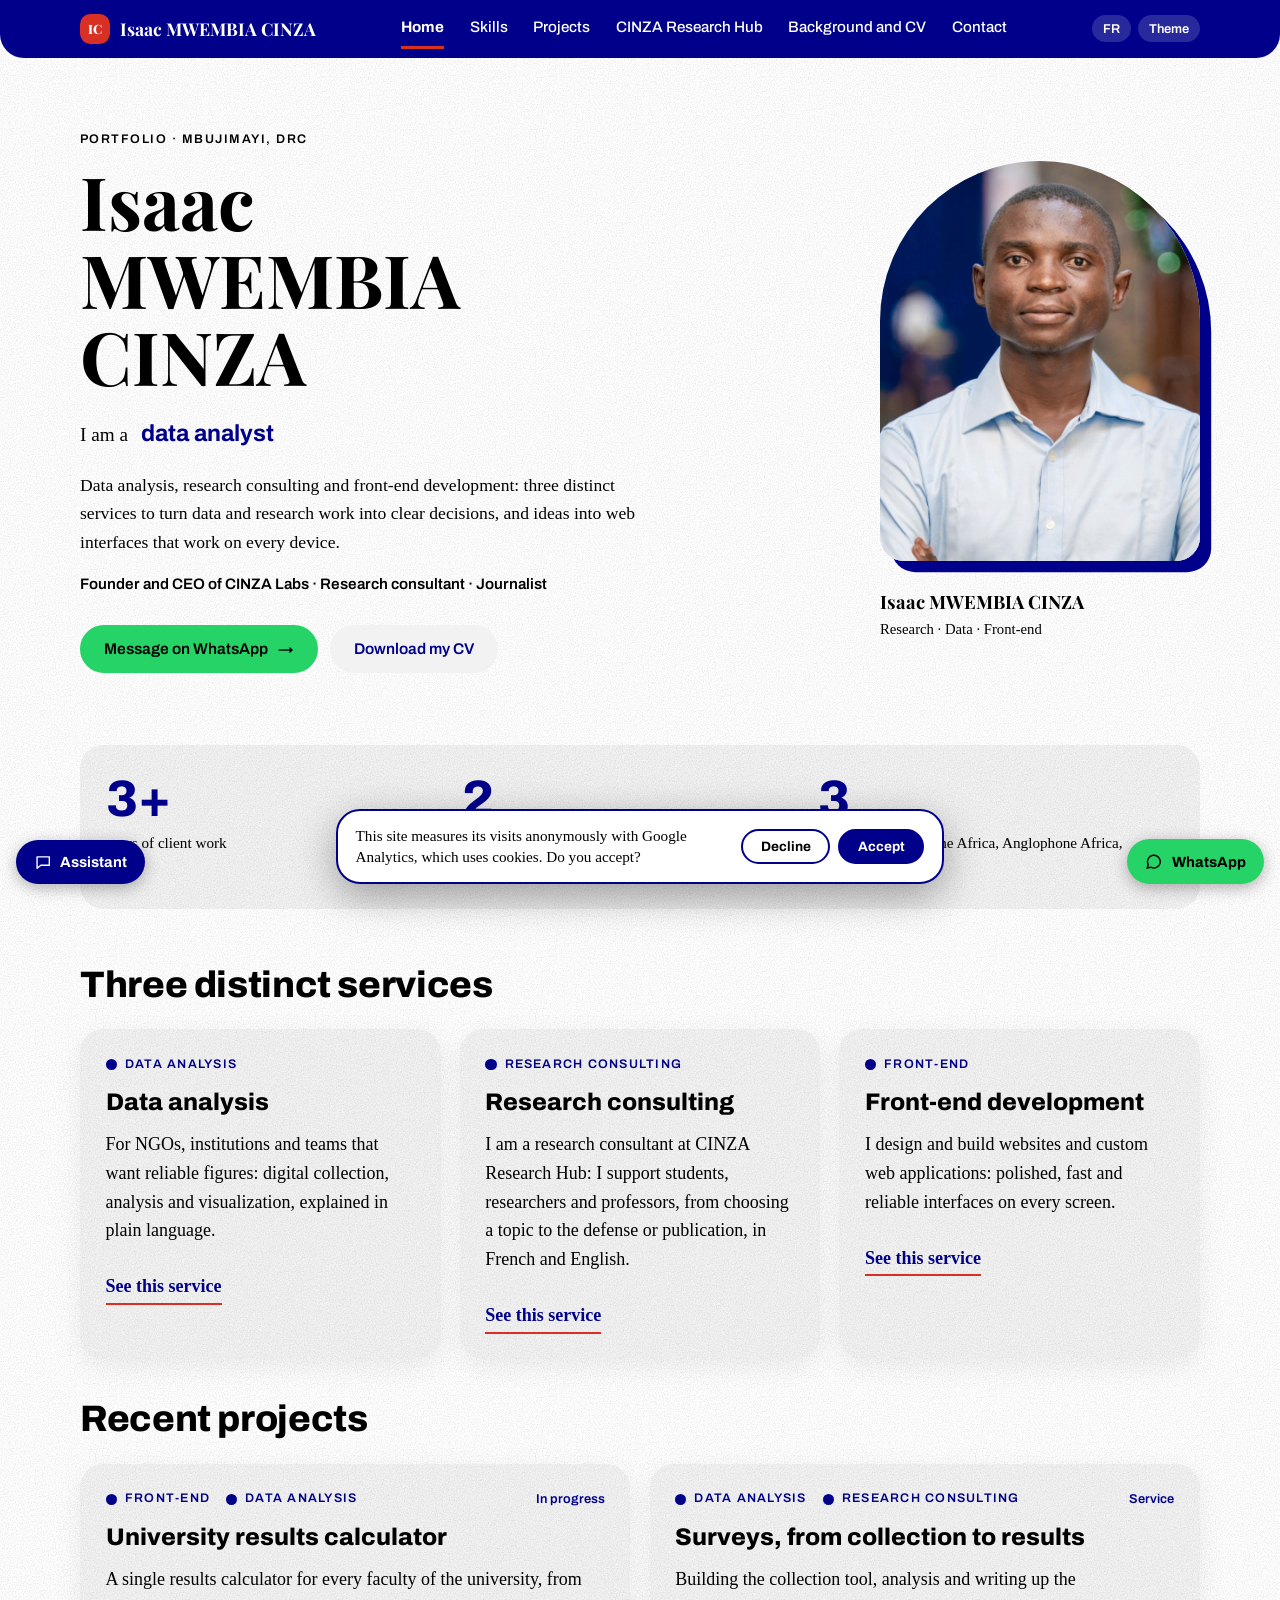
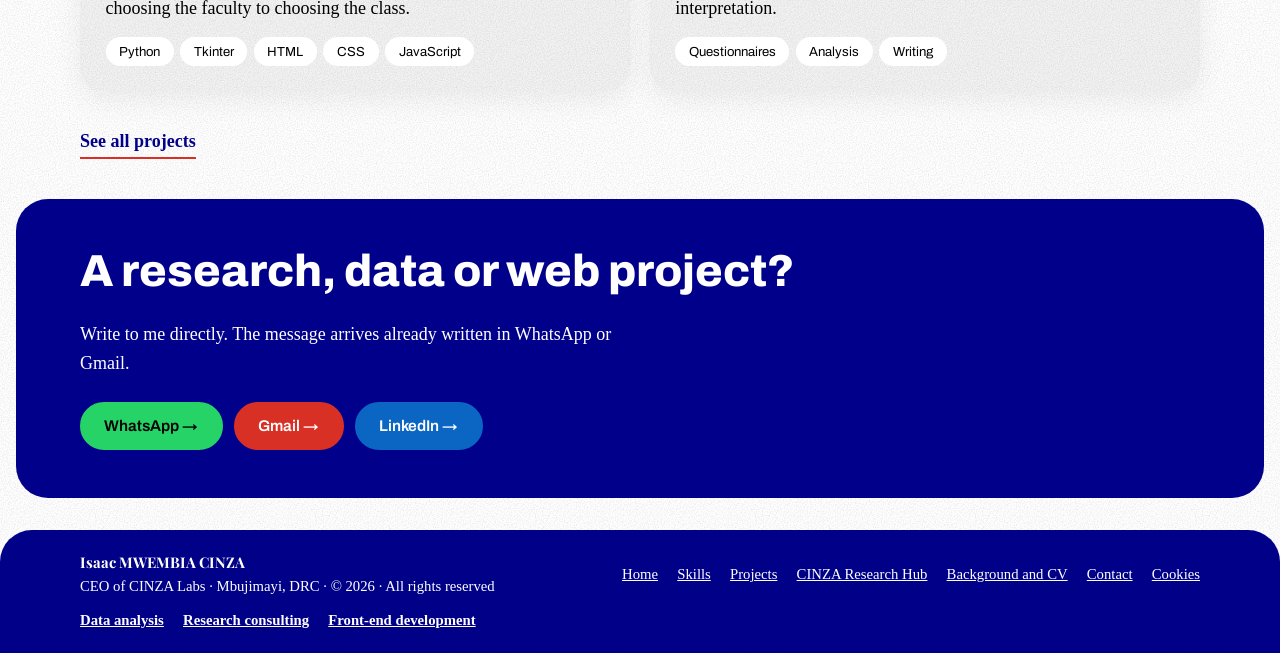
<file: index.html>
<!doctype html>
<html lang="fr"><head><meta charset="utf-8"><meta name="viewport" content="width=device-width,initial-scale=1,viewport-fit=cover">
<title>Isaac MWEMBIA CINZA · Analyse de données, conseil en recherche, front-end</title>
<meta name="description" content="Isaac MWEMBIA CINZA : analyse de données, conseil en recherche et développement front-end. Portfolio bilingue français / anglais, Mbujimayi, RDC.">
<link rel="canonical" href="https://isaac-cinza.github.io/isaac-cinza/">
<link rel="icon" href="favicon.svg" type="image/svg+xml">
<meta property="og:type" content="website"><meta property="og:site_name" content="Isaac MWEMBIA CINZA"><meta property="og:title" content="Isaac MWEMBIA CINZA · Analyse de données, conseil en recherche, front-end"><meta property="og:description" content="Isaac MWEMBIA CINZA : analyse de données, conseil en recherche et développement front-end. Portfolio bilingue français / anglais, Mbujimayi, RDC."><meta property="og:url" content="https://isaac-cinza.github.io/isaac-cinza/"><meta property="og:image" content="https://isaac-cinza.github.io/isaac-cinza/og.png"><meta property="og:image:width" content="1200"><meta property="og:image:height" content="630">
<meta name="twitter:card" content="summary_large_image">
<script type="application/ld+json">{"@context": "https://schema.org", "@type": "Person", "name": "Isaac MWEMBIA CINZA", "jobTitle": "Consultant en recherche, analyste de données, développeur front-end", "url": "https://isaac-cinza.github.io/isaac-cinza/", "image": "https://isaac-cinza.github.io/isaac-cinza/photo.jpg", "sameAs": ["https://www.linkedin.com/in/isaac-cinza1/"], "address": {"@type": "PostalAddress", "addressLocality": "Mbujimayi", "addressCountry": "CD"}, "worksFor": {"@type": "Organization", "name": "CINZA Labs"}}</script>
<link rel="stylesheet" href="https://fonts.googleapis.com/css2?family=Archivo:wght@500;700;800&family=Playfair+Display:wght@600;700;800&display=swap">
<link rel="stylesheet" href="style.css">
</head><body>
<div id="app" data-page="home">
<div id="site-header"></div>
<main class="wrap">
  <div class="hero">
    <div>
      <p class="label">Portfolio · Mbujimayi, <span data-l="fr">RDC</span><span data-l="en">DRC</span></p>
      <h1><span>Isaac</span><span>MWEMBIA</span><span>CINZA</span></h1>
      <p class="role-line"><span><span data-l="fr">Je suis</span><span data-l="en">I am a</span></span><b id="role" aria-live="polite"></b></p>
      <p class="lead"><span data-l="fr">Analyse de données, conseil en recherche et développement front-end : trois services distincts pour transformer des données et des travaux de recherche en décisions claires, et des idées en interfaces web accessibles sur tous les appareils.</span><span data-l="en">Data analysis, research consulting and front-end development: three distinct services to turn data and research work into clear decisions, and ideas into web interfaces that work on every device.</span></p>
      <p class="about-line"><span data-l="fr">Fondateur et CEO de CINZA Labs · Consultant en recherche · Journaliste</span><span data-l="en">Founder and CEO of CINZA Labs · Research consultant · Journalist</span></p>
      <div class="btn-row">
        <a class="btn wa" data-wa target="_blank" rel="noopener" href="https://wa.me/243808464837"><span data-l="fr">Écrire sur WhatsApp</span><span data-l="en">Message on WhatsApp</span> →</a>
        <a class="btn" href="parcours.html#cv"><span data-l="fr">Télécharger mon CV</span><span data-l="en">Download my CV</span></a>
      </div>
    </div>
    <figure class="portrait">
      <div class="frame">
        <img id="photo" src="photo.jpg" alt="Portrait d'Isaac MWEMBIA CINZA" hidden>
        <div class="ph" id="photo-ph"><svg viewBox="0 0 100 100" aria-hidden="true"><circle cx="50" cy="36" r="16"/><path d="M18 90c2-20 15-30 32-30s30 10 32 30"/></svg><span><span data-l="fr">Ta photo ici</span><span data-l="en">Your photo here</span></span></div>
      </div>
      <figcaption><b>Isaac MWEMBIA CINZA</b><span><span data-l="fr">Recherche · Données · Front-end</span><span data-l="en">Research · Data · Front-end</span></span></figcaption>
    </figure>
  </div>

  <div class="stats">
    <div class="stat"><b data-count="3" data-suffix="+">3+</b><span><span data-l="fr">ans de relation client</span><span data-l="en">years of client work</span></span></div>
    <div class="stat"><b data-count="2">2</b><span><span data-l="fr">langues de travail : français et anglais</span><span data-l="en">working languages: French and English</span></span></div>
    <div class="stat"><b data-count="3">3</b><span><span data-l="fr">marchés : Afrique francophone, Afrique anglophone, international</span><span data-l="en">markets: Francophone Africa, Anglophone Africa, international</span></span></div>
  </div>

  <section class="block">
    <h2><span data-l="fr">Trois services distincts</span><span data-l="en">Three distinct services</span></h2>
    <div class="grid" id="pole-cards"></div>
  </section>

  <section class="block">
    <h2><span data-l="fr">Projets récents</span><span data-l="en">Recent projects</span></h2>
    <div class="grid" id="featured"></div>
    <p style="margin-top:1.4rem"><a class="link-more" href="projets.html"><span data-l="fr">Voir tous les projets</span><span data-l="en">See all projects</span></a></p>
  </section>
</main>

<section class="band">
  <div class="wrap">
    <h2><span data-l="fr">Un projet de recherche, de données ou de web ?</span><span data-l="en">A research, data or web project?</span></h2>
    <p><span data-l="fr">Écris-moi directement. Le message arrive déjà rédigé dans WhatsApp ou dans Gmail.</span><span data-l="en">Write to me directly. The message arrives already written in WhatsApp or Gmail.</span></p>
    <div class="btn-row">
      <a class="btn wa" data-wa target="_blank" rel="noopener" href="https://wa.me/243808464837">WhatsApp →</a>
      <a class="btn gmail" data-mail target="_blank" rel="noopener" href="https://mail.google.com/mail/?view=cm&amp;fs=1&amp;to=isaaccinza730%40gmail.com">Gmail →</a>
      <a class="btn li" target="_blank" rel="noopener" href="https://www.linkedin.com/in/isaac-cinza1/">LinkedIn →</a>
    </div>
  </div>
</section>
<div id="site-footer"></div>
</div>
<script src="site.js"></script>

</body></html>
</file>
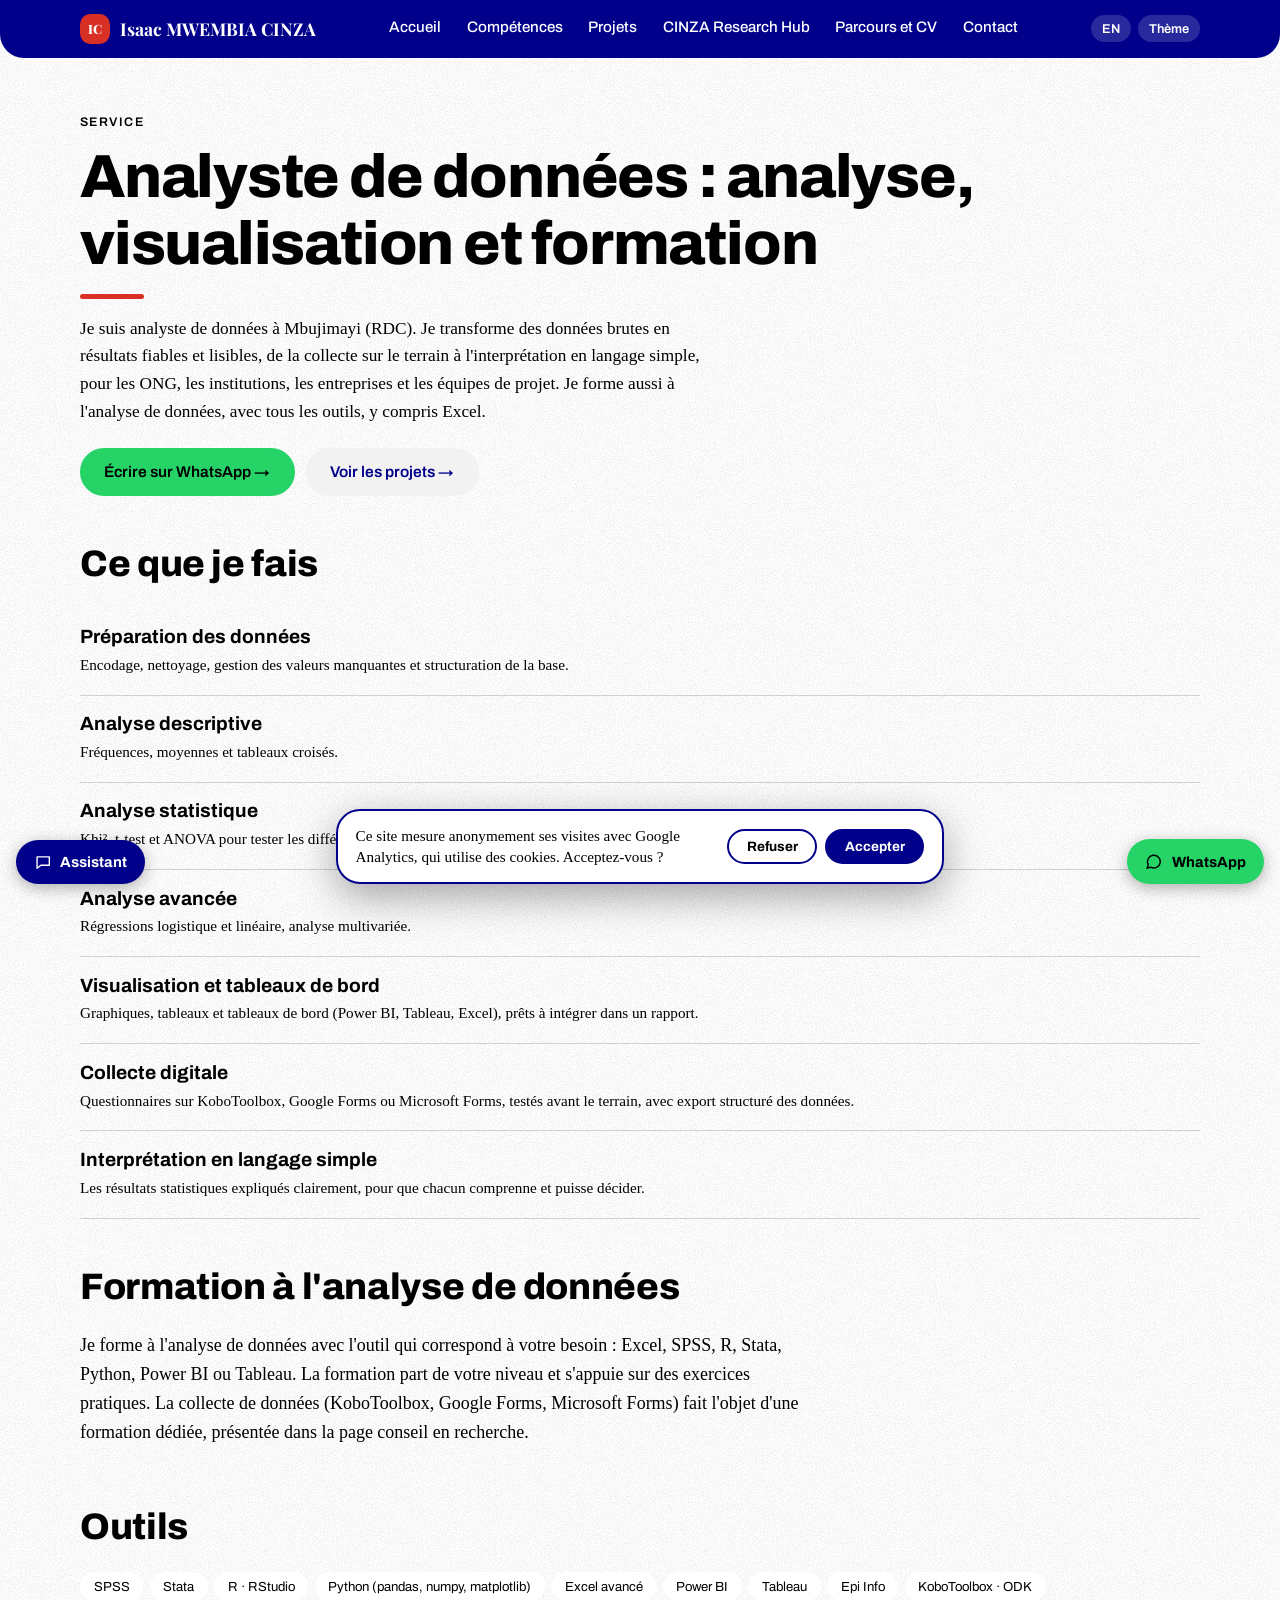
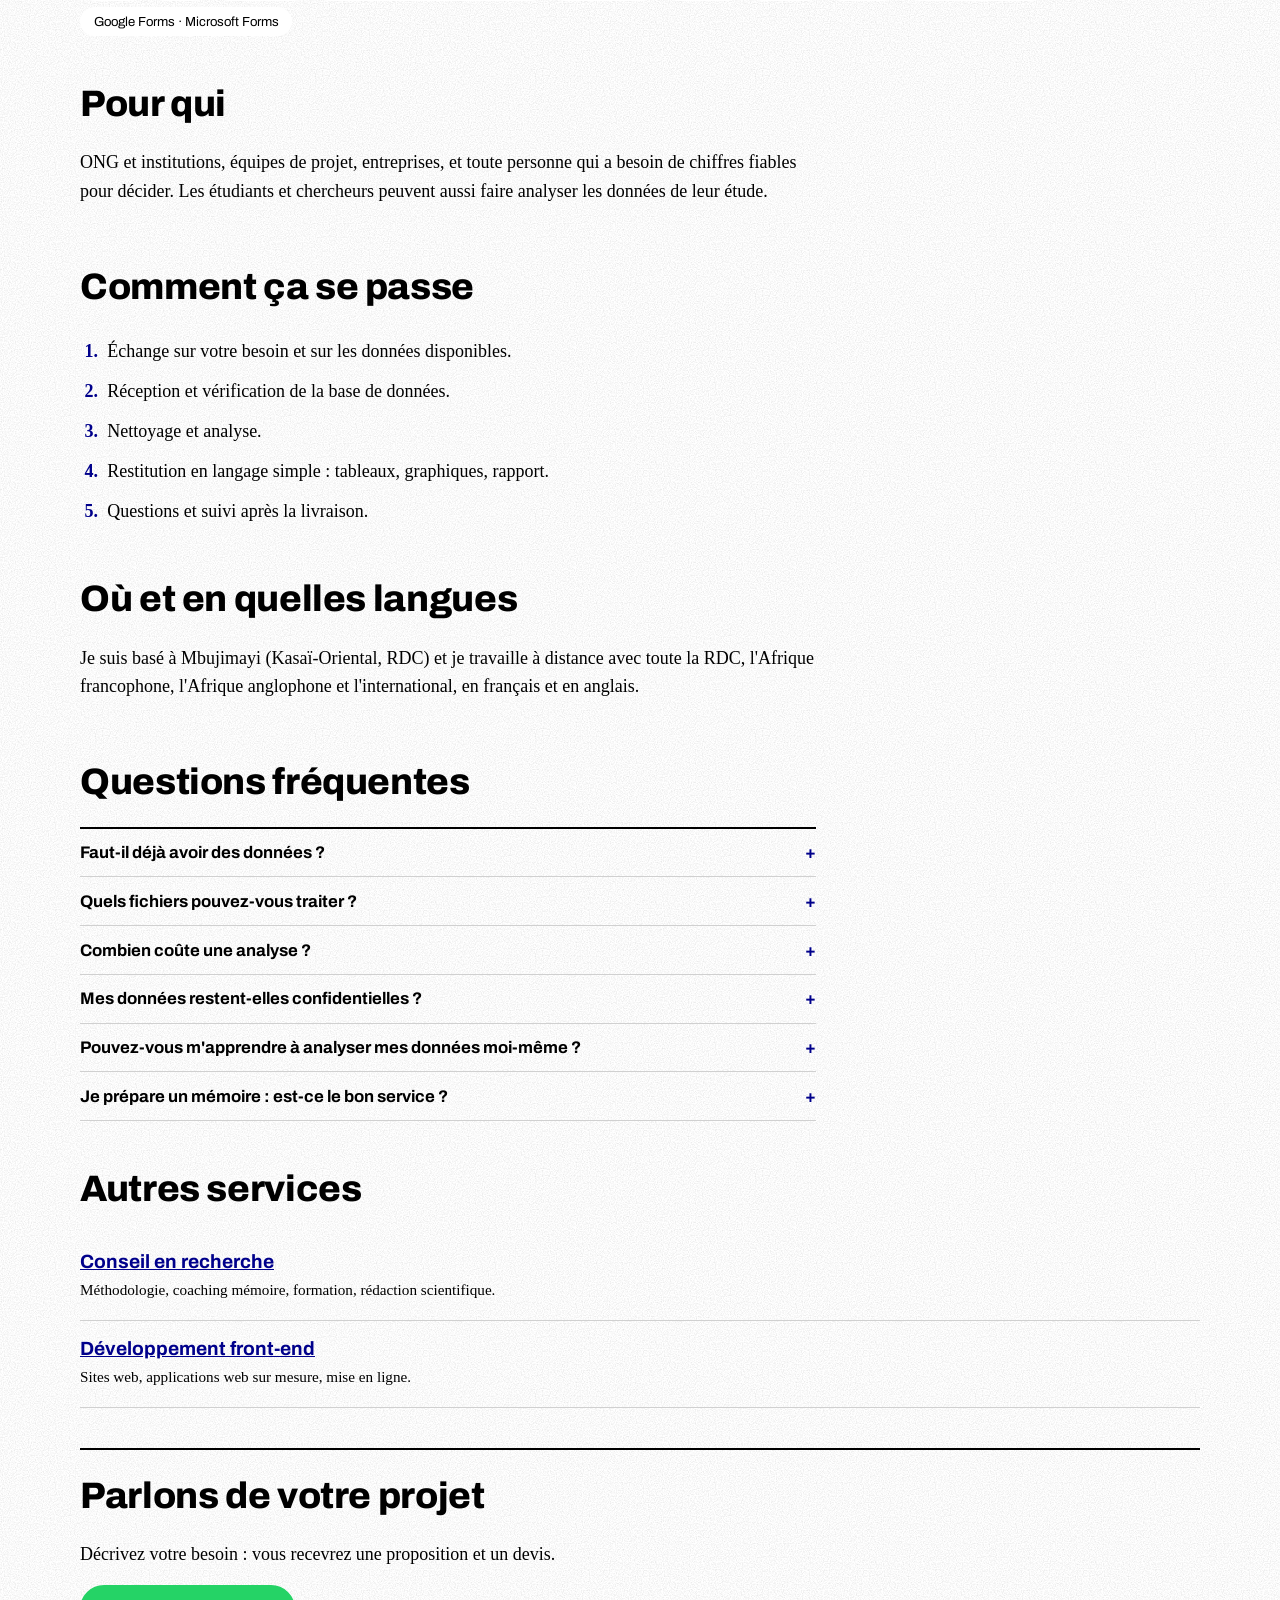
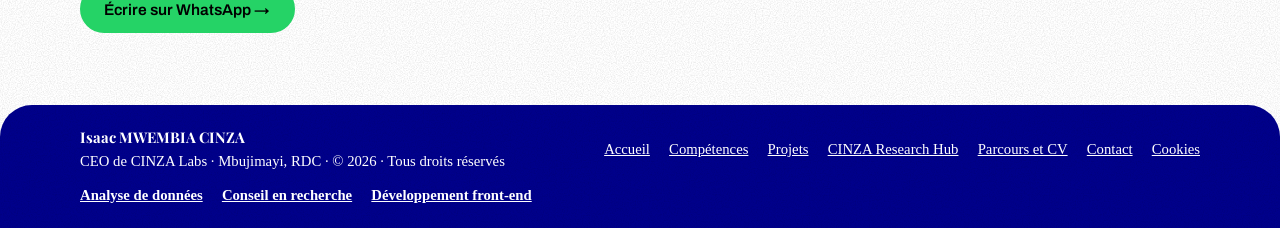
<file: analyse-de-donnees.html>
<!doctype html>
<html lang="fr"><head><meta charset="utf-8"><meta name="viewport" content="width=device-width,initial-scale=1,viewport-fit=cover"><title>Analyste de données · Analyse et formation | Mbujimayi, RDC</title>
<meta name="description" content="Analyste de données en RDC : nettoyage, analyse statistique, tableaux de bord, collecte KoboToolbox, formation Excel, SPSS, R, Stata, Power BI.">
<link rel="canonical" href="https://isaac-cinza.github.io/isaac-cinza/analyse-de-donnees.html">
<link rel="alternate" hreflang="fr" href="https://isaac-cinza.github.io/isaac-cinza/analyse-de-donnees.html"><link rel="alternate" hreflang="en" href="https://isaac-cinza.github.io/isaac-cinza/data-analysis.html"><link rel="alternate" hreflang="x-default" href="https://isaac-cinza.github.io/isaac-cinza/analyse-de-donnees.html">
<link rel="icon" href="favicon.svg" type="image/svg+xml">
<meta property="og:type" content="website"><meta property="og:site_name" content="Isaac MWEMBIA CINZA"><meta property="og:locale" content="fr_FR"><meta property="og:title" content="Analyste de données · Analyse et formation | Mbujimayi, RDC"><meta property="og:description" content="Analyste de données en RDC : nettoyage, analyse statistique, tableaux de bord, collecte KoboToolbox, formation Excel, SPSS, R, Stata, Power BI."><meta property="og:url" content="https://isaac-cinza.github.io/isaac-cinza/analyse-de-donnees.html"><meta property="og:image" content="https://isaac-cinza.github.io/isaac-cinza/og.png"><meta property="og:image:width" content="1200"><meta property="og:image:height" content="630">
<meta name="twitter:card" content="summary_large_image">
<script type="application/ld+json">{"@context": "https://schema.org", "@type": "Service", "name": "Analyste de données : analyse, visualisation et formation", "description": "Analyste de données en RDC : nettoyage, analyse statistique, tableaux de bord, collecte KoboToolbox, formation Excel, SPSS, R, Stata, Power BI.", "inLanguage": "fr", "url": "https://isaac-cinza.github.io/isaac-cinza/analyse-de-donnees.html", "provider": {"@type": "Person", "name": "Isaac MWEMBIA CINZA", "url": "https://isaac-cinza.github.io/isaac-cinza/", "address": {"@type": "PostalAddress", "addressLocality": "Mbujimayi", "addressCountry": "CD"}}, "areaServed": ["Democratic Republic of the Congo", "Africa", "Worldwide"]}</script>
<link rel="stylesheet" href="https://fonts.googleapis.com/css2?family=Archivo:wght@500;700;800&family=Playfair+Display:wght@600;700;800&display=swap">
<link rel="stylesheet" href="style.css">
</head><body>
<div id="app" data-page="svc" data-svc="data" data-lang="fr" data-alt="data-analysis.html">
<div id="site-header"></div>
<main class="wrap svc c-data">
<div class="page-head"><span class="label">Service</span><h1>Analyste de données : analyse, visualisation et formation</h1><p>Je suis analyste de données à Mbujimayi (RDC). Je transforme des données brutes en résultats fiables et lisibles, de la collecte sur le terrain à l&#x27;interprétation en langage simple, pour les ONG, les institutions, les entreprises et les équipes de projet. Je forme aussi à l&#x27;analyse de données, avec tous les outils, y compris Excel.</p>
<div class="btn-row"><a class="btn wa" data-wa data-wa-fr="Bonjour Isaac, j&#x27;aimerais discuter d&#x27;un besoin en analyse de données." target="_blank" rel="noopener" href="https://wa.me/243808464837">Écrire sur WhatsApp →</a><a class="btn" href="projets.html">Voir les projets →</a></div></div>
<section class="block svc-sec" id="services"><h2>Ce que je fais</h2><ul class="rows"><li><h3>Préparation des données</h3><p>Encodage, nettoyage, gestion des valeurs manquantes et structuration de la base.</p></li><li><h3>Analyse descriptive</h3><p>Fréquences, moyennes et tableaux croisés.</p></li><li><h3>Analyse statistique</h3><p>Khi², t-test et ANOVA pour tester les différences et les liens entre variables.</p></li><li><h3>Analyse avancée</h3><p>Régressions logistique et linéaire, analyse multivariée.</p></li><li><h3>Visualisation et tableaux de bord</h3><p>Graphiques, tableaux et tableaux de bord (Power BI, Tableau, Excel), prêts à intégrer dans un rapport.</p></li><li><h3>Collecte digitale</h3><p>Questionnaires sur KoboToolbox, Google Forms ou Microsoft Forms, testés avant le terrain, avec export structuré des données.</p></li><li><h3>Interprétation en langage simple</h3><p>Les résultats statistiques expliqués clairement, pour que chacun comprenne et puisse décider.</p></li></ul></section>
<section class="block svc-sec" id="formation"><h2>Formation à l&#x27;analyse de données</h2><p>Je forme à l&#x27;analyse de données avec l&#x27;outil qui correspond à votre besoin : Excel, SPSS, R, Stata, Python, Power BI ou Tableau. La formation part de votre niveau et s&#x27;appuie sur des exercices pratiques. La collecte de données (KoboToolbox, Google Forms, Microsoft Forms) fait l&#x27;objet d&#x27;une formation dédiée, présentée dans la page conseil en recherche.</p></section>
<section class="block svc-sec" id="outils"><h2>Outils</h2><ul class="chips"><li>SPSS</li><li>Stata</li><li>R · RStudio</li><li>Python (pandas, numpy, matplotlib)</li><li>Excel avancé</li><li>Power BI</li><li>Tableau</li><li>Epi Info</li><li>KoboToolbox · ODK</li><li>Google Forms · Microsoft Forms</li></ul></section>
<section class="block svc-sec" id="public"><h2>Pour qui</h2><p>ONG et institutions, équipes de projet, entreprises, et toute personne qui a besoin de chiffres fiables pour décider. Les étudiants et chercheurs peuvent aussi faire analyser les données de leur étude.</p></section>
<section class="block svc-sec" id="deroulement"><h2>Comment ça se passe</h2><ol class="steps"><li>Échange sur votre besoin et sur les données disponibles.</li><li>Réception et vérification de la base de données.</li><li>Nettoyage et analyse.</li><li>Restitution en langage simple : tableaux, graphiques, rapport.</li><li>Questions et suivi après la livraison.</li></ol></section>
<section class="block svc-sec" id="lieu"><h2>Où et en quelles langues</h2><p>Je suis basé à Mbujimayi (Kasaï-Oriental, RDC) et je travaille à distance avec toute la RDC, l&#x27;Afrique francophone, l&#x27;Afrique anglophone et l&#x27;international, en français et en anglais.</p></section>
<section class="block svc-sec" id="faq"><h2>Questions fréquentes</h2><div class="faq"><details><summary>Faut-il déjà avoir des données ?</summary><p>Non. Si vous n&#x27;en avez pas encore, je peux construire le questionnaire et la collecte digitale (KoboToolbox, Google Forms, Microsoft Forms), puis analyser les données obtenues.</p></details><details><summary>Quels fichiers pouvez-vous traiter ?</summary><p>Les fichiers Excel et CSV, ainsi que ceux des logiciels d&#x27;analyse (SPSS, Stata, R). Si votre base est dans un autre format, écrivez-moi : je vous dirai comment la préparer.</p></details><details><summary>Combien coûte une analyse ?</summary><p>Le prix dépend du volume de données, de la complexité de l&#x27;analyse et du délai. Je ne publie pas de tarif fixe : décrivez votre besoin sur WhatsApp et vous recevrez un devis.</p></details><details><summary>Mes données restent-elles confidentielles ?</summary><p>La confidentialité est précisée avant de commencer, en accord avec vous. N&#x27;envoyez rien de sensible avant d&#x27;en avoir parlé avec moi.</p></details><details><summary>Pouvez-vous m&#x27;apprendre à analyser mes données moi-même ?</summary><p>Oui, c&#x27;est l&#x27;objet de la formation à l&#x27;analyse de données, avec l&#x27;outil de votre choix, y compris Excel.</p></details><details><summary>Je prépare un mémoire : est-ce le bon service ?</summary><p>L&#x27;analyse des données d&#x27;un mémoire en fait partie. Pour le cadrage du sujet, la méthodologie et la soutenance, voyez le conseil en recherche.</p></details></div></section>
<section class="block svc-sec" id="autres"><h2>Autres services</h2><ul class="rows"><li><h3><a href="conseil-en-recherche.html">Conseil en recherche</a></h3><p>Méthodologie, coaching mémoire, formation, rédaction scientifique.</p></li><li><h3><a href="developpement-front-end.html">Développement front-end</a></h3><p>Sites web, applications web sur mesure, mise en ligne.</p></li></ul></section>
<section class="block svc-cta"><h2>Parlons de votre projet</h2><p>Décrivez votre besoin : vous recevrez une proposition et un devis.</p><a class="btn wa" data-wa data-wa-fr="Bonjour Isaac, j&#x27;aimerais discuter d&#x27;un besoin en analyse de données." target="_blank" rel="noopener" href="https://wa.me/243808464837">Écrire sur WhatsApp →</a></section>
</main><div id="site-footer"></div></div><script src="site.js"></script></body></html>
</file>
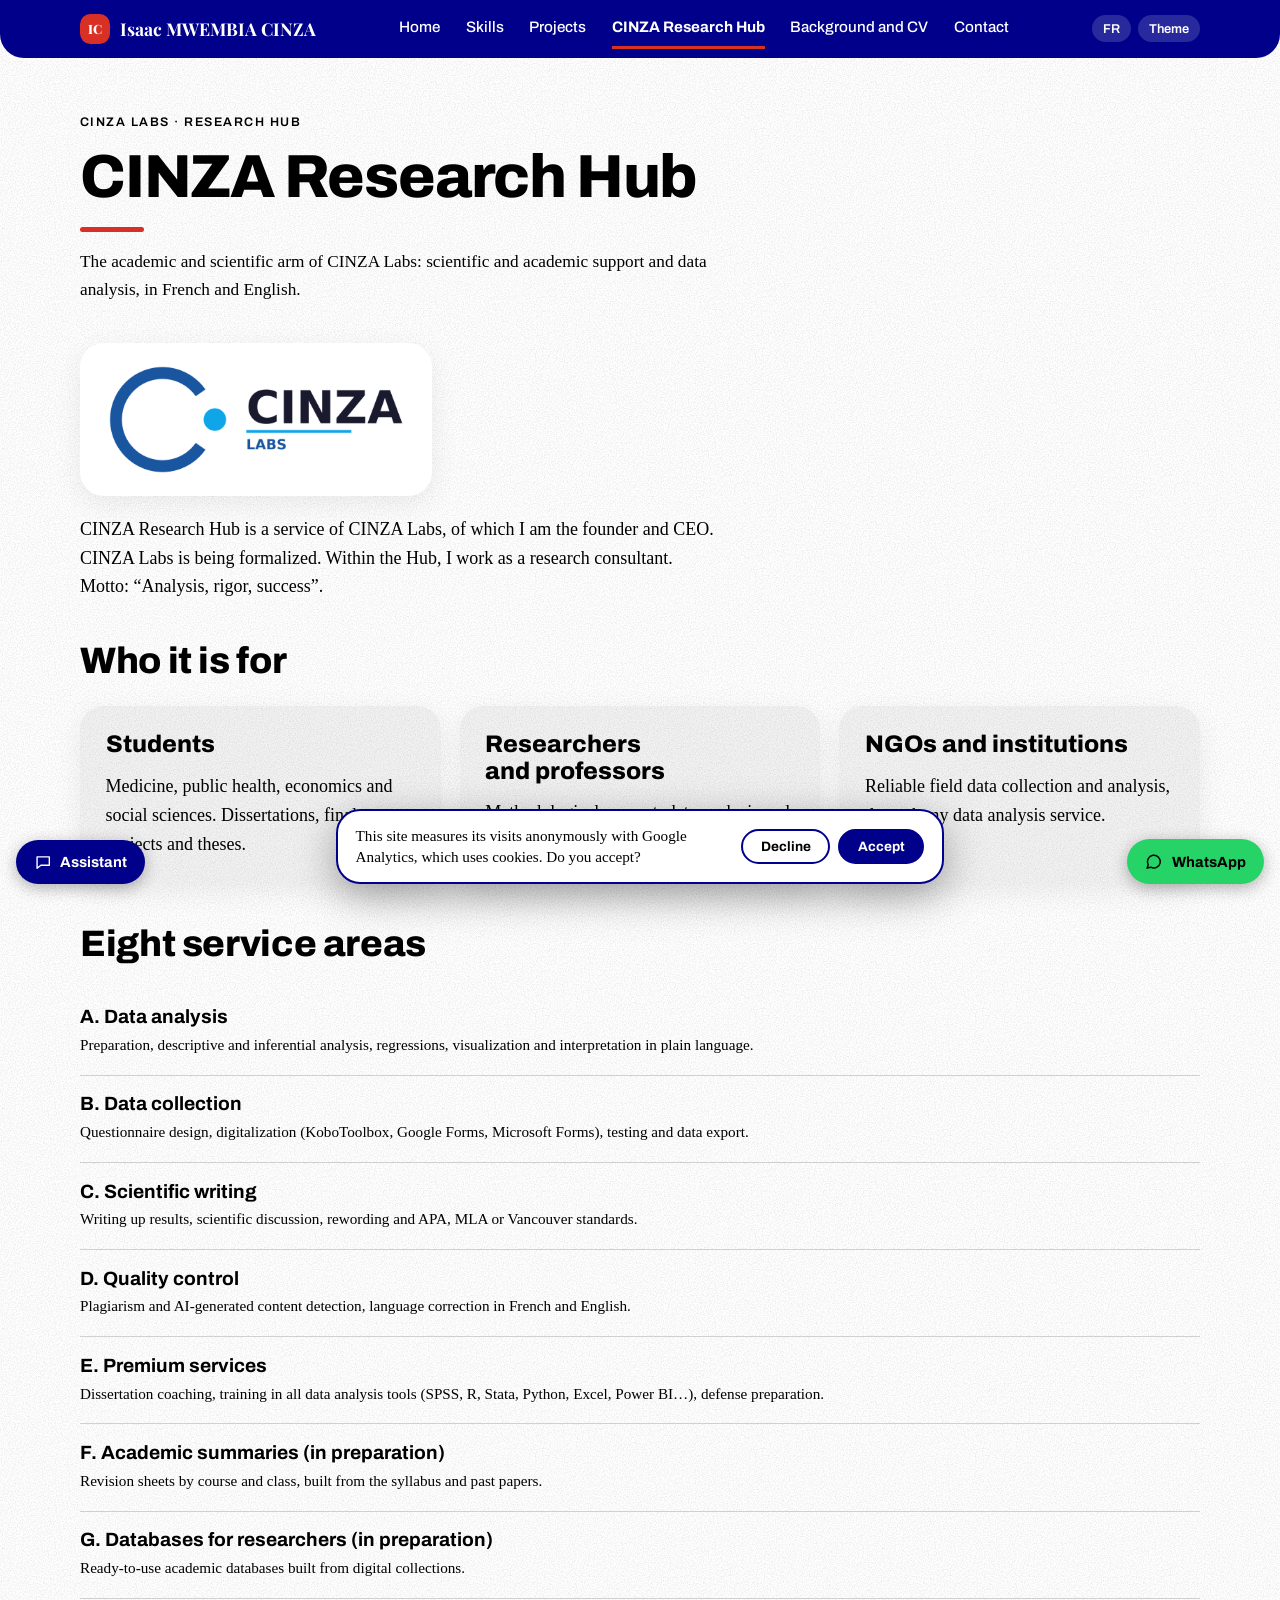
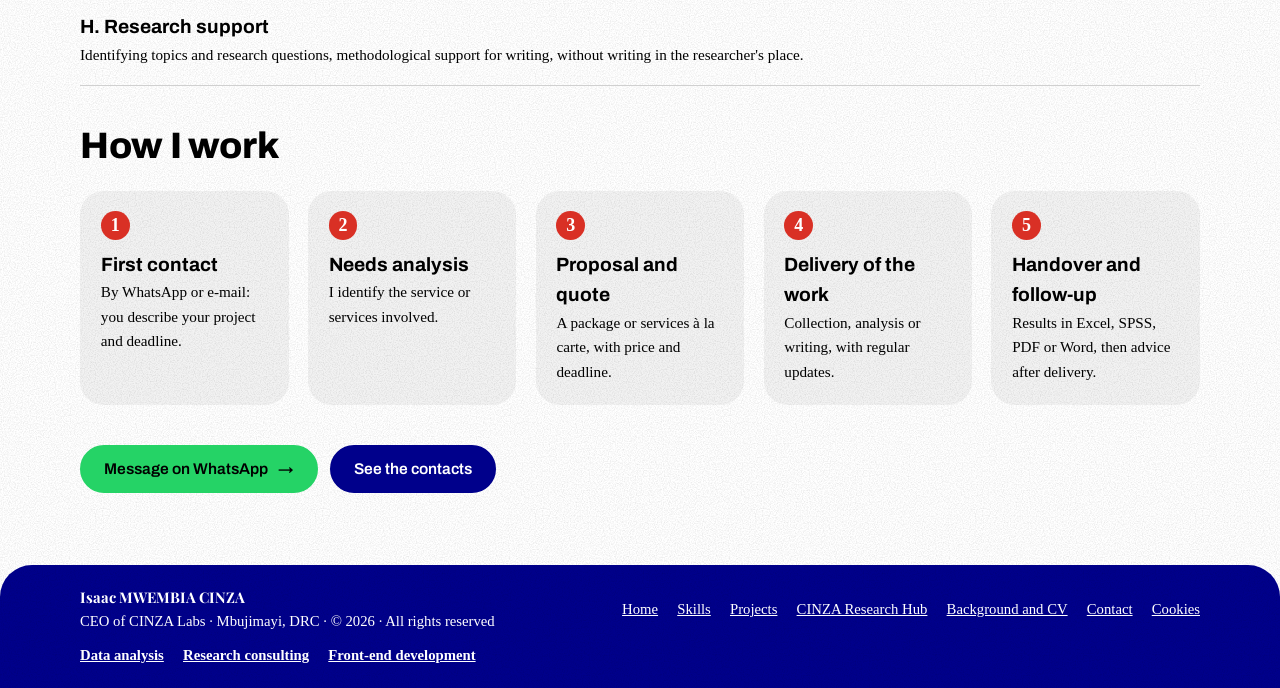
<file: cinza.html>
<!doctype html>
<html lang="fr"><head><meta charset="utf-8"><meta name="viewport" content="width=device-width,initial-scale=1,viewport-fit=cover"><title>CINZA Research Hub · Isaac MWEMBIA CINZA</title>
<meta name="description" content="CINZA Research Hub, pôle académique et scientifique de CINZA Labs : accompagnement des étudiants, chercheurs et professeurs, analyse de données, rédaction scientifique.">
<link rel="canonical" href="https://isaac-cinza.github.io/isaac-cinza/cinza.html">
<link rel="icon" href="favicon.svg" type="image/svg+xml">
<meta property="og:type" content="website"><meta property="og:site_name" content="Isaac MWEMBIA CINZA"><meta property="og:title" content="CINZA Research Hub · Isaac MWEMBIA CINZA"><meta property="og:description" content="CINZA Research Hub, pôle académique et scientifique de CINZA Labs : accompagnement des étudiants, chercheurs et professeurs, analyse de données, rédaction scientifique."><meta property="og:url" content="https://isaac-cinza.github.io/isaac-cinza/cinza.html"><meta property="og:image" content="https://isaac-cinza.github.io/isaac-cinza/og.png"><meta property="og:image:width" content="1200"><meta property="og:image:height" content="630">
<meta name="twitter:card" content="summary_large_image">
<link rel="stylesheet" href="https://fonts.googleapis.com/css2?family=Archivo:wght@500;700;800&family=Playfair+Display:wght@600;700;800&display=swap">
<link rel="stylesheet" href="style.css">
</head><body>
<div id="app" data-page="cinza">
<div id="site-header"></div>
<main class="wrap">
<div class="page-head"><span class="label"><span data-l="fr">CINZA Labs · Research Hub</span><span data-l="en">CINZA Labs · Research Hub</span></span><h1><span data-l="fr">CINZA Research Hub</span><span data-l="en">CINZA Research Hub</span></h1><p><span data-l="fr">Le pôle académique et scientifique de CINZA Labs : accompagnement scientifique, académique et analyse de données, en français et en anglais.</span><span data-l="en">The academic and scientific arm of CINZA Labs: scientific and academic support and data analysis, in French and English.</span></p></div>
<section class="block">
  <div class="logo-card"><img src="logo-cinza-labs.png" alt="CINZA Labs"></div>
  <p style="margin-top:1.2rem;max-width:40rem"><span data-l="fr">CINZA Research Hub est un service de CINZA Labs, dont je suis le fondateur et le CEO. CINZA Labs est en cours de formalisation. Au sein du Hub, je travaille comme consultant en recherche. Slogan : « Analyse, rigueur, réussite ».</span><span data-l="en">CINZA Research Hub is a service of CINZA Labs, of which I am the founder and CEO. CINZA Labs is being formalized. Within the Hub, I work as a research consultant. Motto: “Analysis, rigor, success”.</span></p>
</section>
<section class="block">
  <h2><span data-l="fr">Pour qui</span><span data-l="en">Who it is for</span></h2>
  <div class="grid">
    <div class="card"><h3><span data-l="fr">Étudiants</span><span data-l="en">Students</span></h3><p><span data-l="fr">Médecine, santé publique, sciences économiques et sociales. Mémoires, TFC et thèses.</span><span data-l="en">Medicine, public health, economics and social sciences. Dissertations, final-year projects and theses.</span></p></div>
    <div class="card"><h3><span data-l="fr">Chercheurs et professeurs</span><span data-l="en">Researchers and professors</span></h3><p><span data-l="fr">Accompagnement méthodologique, analyse des données et bases de données prêtes à l'emploi.</span><span data-l="en">Methodological support, data analysis and ready-to-use databases.</span></p></div>
    <div class="card"><h3><span data-l="fr">ONG et institutions</span><span data-l="en">NGOs and institutions</span></h3><p><span data-l="fr">Collecte de données de terrain fiables et analyse, à travers mon service d'analyse de données.</span><span data-l="en">Reliable field data collection and analysis, through my data analysis service.</span></p></div>
  </div>
</section>
<section class="block">
  <h2><span data-l="fr">Huit pôles de service</span><span data-l="en">Eight service areas</span></h2>
  <ul class="rows">
    <li><h3><span data-l="fr">A. Analyse de données</span><span data-l="en">A. Data analysis</span></h3><p><span data-l="fr">Préparation, analyse descriptive et inférentielle, régressions, visualisation et interprétation en langage simple.</span><span data-l="en">Preparation, descriptive and inferential analysis, regressions, visualization and interpretation in plain language.</span></p></li>
    <li><h3><span data-l="fr">B. Collecte de données</span><span data-l="en">B. Data collection</span></h3><p><span data-l="fr">Conception du questionnaire, digitalisation (KoboToolbox, Google Forms, Microsoft Forms), test et export des données.</span><span data-l="en">Questionnaire design, digitalization (KoboToolbox, Google Forms, Microsoft Forms), testing and data export.</span></p></li>
    <li><h3><span data-l="fr">C. Rédaction scientifique</span><span data-l="en">C. Scientific writing</span></h3><p><span data-l="fr">Rédaction des résultats, discussion scientifique, reformulation et normes APA, MLA ou Vancouver.</span><span data-l="en">Writing up results, scientific discussion, rewording and APA, MLA or Vancouver standards.</span></p></li>
    <li><h3><span data-l="fr">D. Contrôle qualité</span><span data-l="en">D. Quality control</span></h3><p><span data-l="fr">Détection de plagiat et de contenu généré par IA, correction linguistique en français et en anglais.</span><span data-l="en">Plagiarism and AI-generated content detection, language correction in French and English.</span></p></li>
    <li><h3><span data-l="fr">E. Services premium</span><span data-l="en">E. Premium services</span></h3><p><span data-l="fr">Coaching pour le mémoire, formation à tous les outils d'analyse de données (SPSS, R, Stata, Python, Excel, Power BI…), préparation de la soutenance.</span><span data-l="en">Dissertation coaching, training in all data analysis tools (SPSS, R, Stata, Python, Excel, Power BI…), defense preparation.</span></p></li>
    <li><h3><span data-l="fr">F. Résumés académiques (en préparation)</span><span data-l="en">F. Academic summaries (in preparation)</span></h3><p><span data-l="fr">Fiches de révision par cours et par promotion, construites à partir du syllabus et des anciens sujets.</span><span data-l="en">Revision sheets by course and class, built from the syllabus and past papers.</span></p></li>
    <li><h3><span data-l="fr">G. Bases de données pour chercheurs (en préparation)</span><span data-l="en">G. Databases for researchers (in preparation)</span></h3><p><span data-l="fr">Bases académiques prêtes à l'emploi, issues de collectes digitales.</span><span data-l="en">Ready-to-use academic databases built from digital collections.</span></p></li>
    <li><h3><span data-l="fr">H. Accompagnement recherche</span><span data-l="en">H. Research support</span></h3><p><span data-l="fr">Identification de sujets et de problématiques, accompagnement méthodologique à la rédaction, sans rédiger à la place du chercheur.</span><span data-l="en">Identifying topics and research questions, methodological support for writing, without writing in the researcher's place.</span></p></li>
  </ul>
</section>
<section class="block">
  <h2><span data-l="fr">Comment je travaille</span><span data-l="en">How I work</span></h2>
  <ol class="process">
    <li><b><span data-l="fr">Prise de contact</span><span data-l="en">First contact</span></b><p><span data-l="fr">Par WhatsApp ou par e-mail : tu décris ton projet et ton délai.</span><span data-l="en">By WhatsApp or e-mail: you describe your project and deadline.</span></p></li>
    <li><b><span data-l="fr">Analyse du besoin</span><span data-l="en">Needs analysis</span></b><p><span data-l="fr">Je repère le ou les services concernés.</span><span data-l="en">I identify the service or services involved.</span></p></li>
    <li><b><span data-l="fr">Proposition et devis</span><span data-l="en">Proposal and quote</span></b><p><span data-l="fr">Un pack ou des services à la carte, avec le prix et le délai.</span><span data-l="en">A package or services à la carte, with price and deadline.</span></p></li>
    <li><b><span data-l="fr">Exécution</span><span data-l="en">Delivery of the work</span></b><p><span data-l="fr">Collecte, analyse ou rédaction, avec des nouvelles régulières.</span><span data-l="en">Collection, analysis or writing, with regular updates.</span></p></li>
    <li><b><span data-l="fr">Livraison et suivi</span><span data-l="en">Handover and follow-up</span></b><p><span data-l="fr">Résultats en Excel, SPSS, PDF ou Word, puis conseils après livraison.</span><span data-l="en">Results in Excel, SPSS, PDF or Word, then advice after delivery.</span></p></li>
  </ol>
</section>
<div class="block"><div class="btn-row"><a class="btn wa" data-wa target="_blank" rel="noopener" href="https://wa.me/243808464837"><span data-l="fr">Écrire sur WhatsApp</span><span data-l="en">Message on WhatsApp</span> →</a><a class="btn blue" href="contact.html"><span data-l="fr">Voir les contacts</span><span data-l="en">See the contacts</span></a></div></div>
</main>
<div id="site-footer"></div>
</div>
<script src="site.js"></script>
</body></html>
</file>
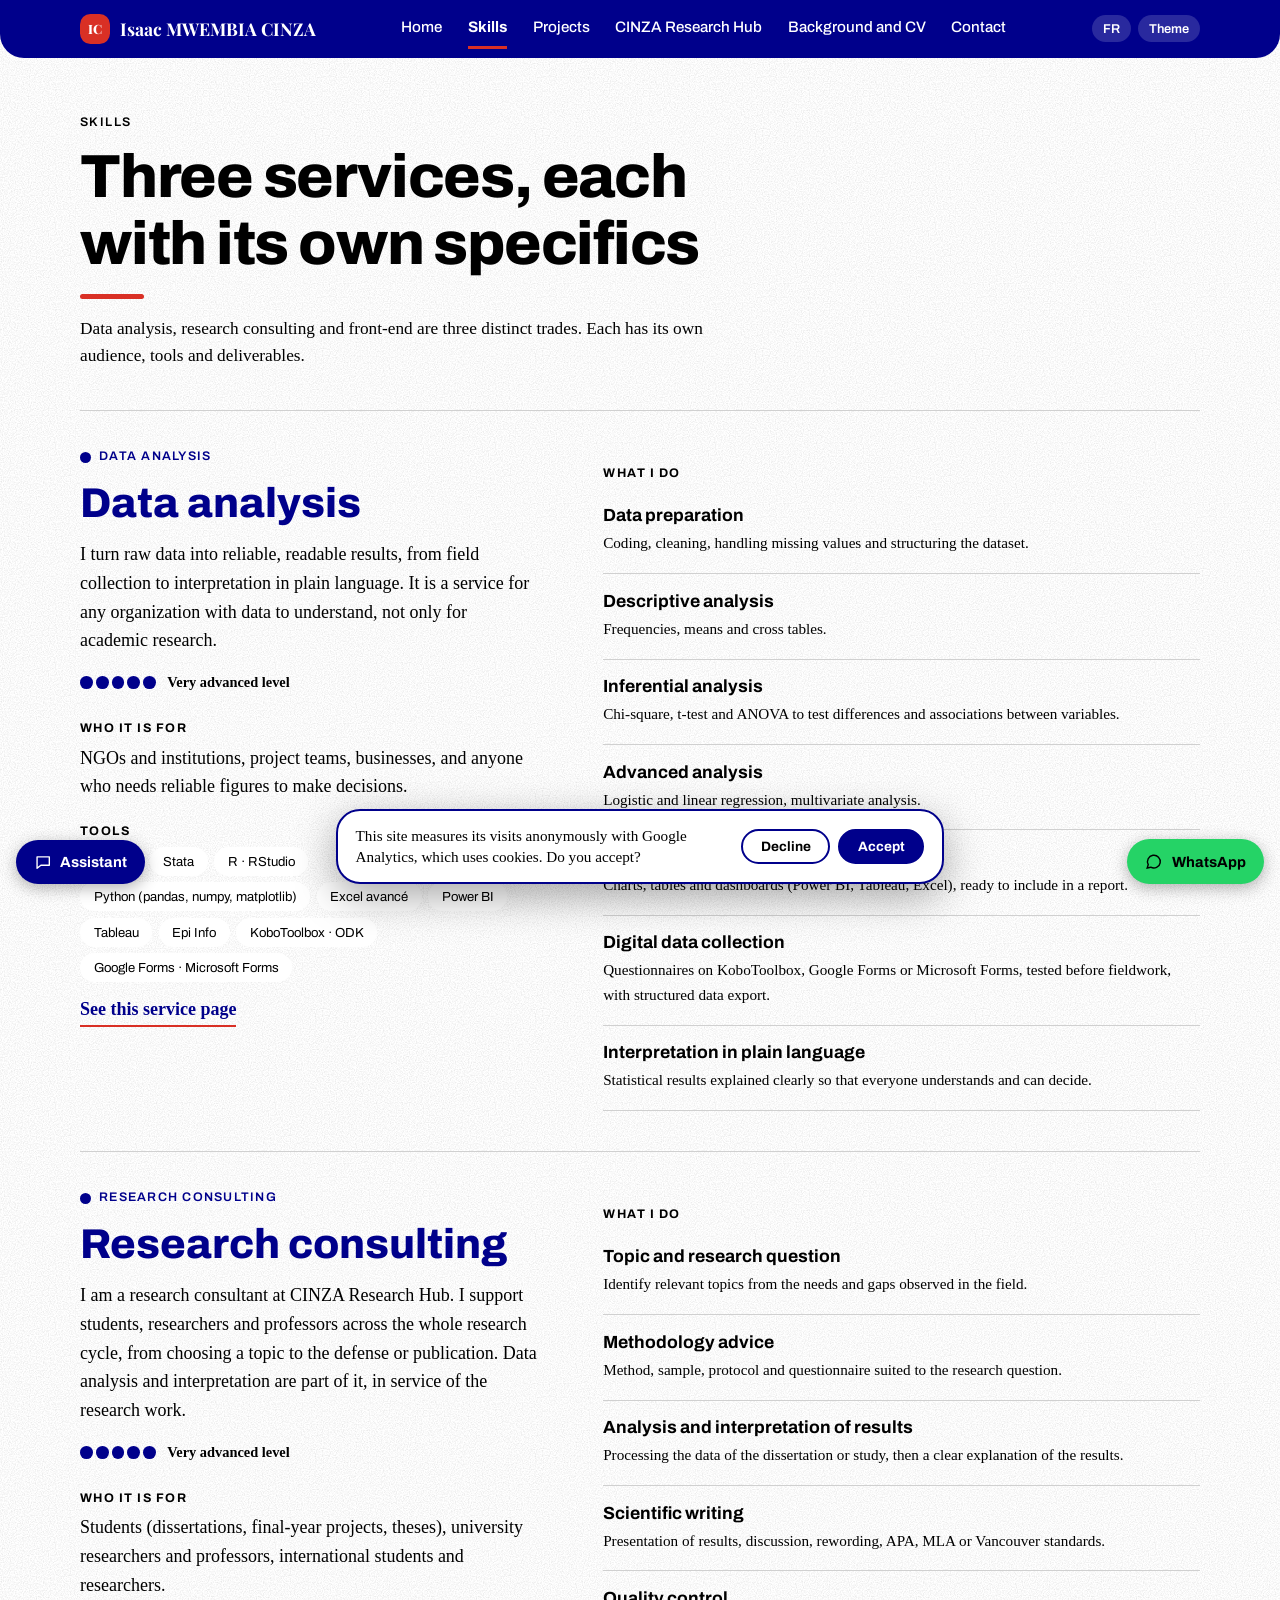
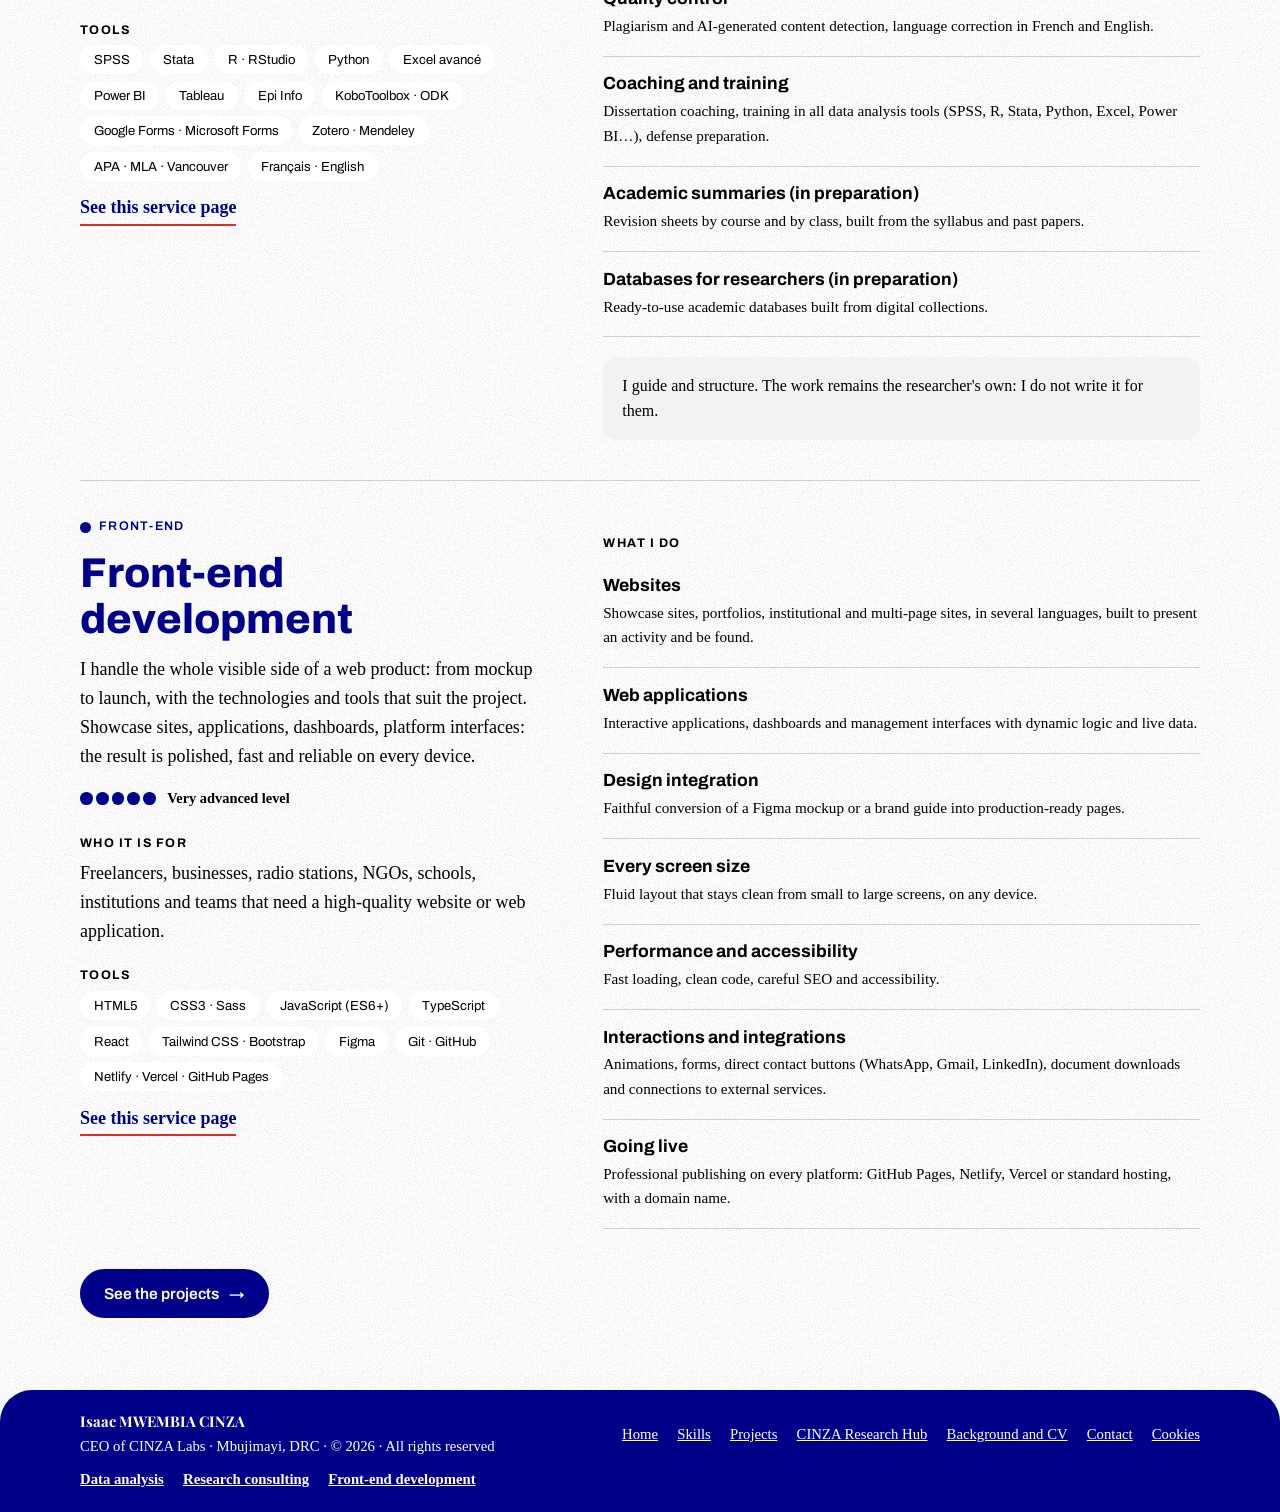
<file: competences.html>
<!doctype html>
<html lang="fr"><head><meta charset="utf-8"><meta name="viewport" content="width=device-width,initial-scale=1,viewport-fit=cover"><title>Compétences · Isaac MWEMBIA CINZA</title>
<meta name="description" content="Trois services distincts, chacun avec ses outils : analyse de données (SPSS, R, Stata, Power BI…), conseil en recherche et développement front-end.">
<link rel="canonical" href="https://isaac-cinza.github.io/isaac-cinza/competences.html">
<link rel="icon" href="favicon.svg" type="image/svg+xml">
<meta property="og:type" content="website"><meta property="og:site_name" content="Isaac MWEMBIA CINZA"><meta property="og:title" content="Compétences · Isaac MWEMBIA CINZA"><meta property="og:description" content="Trois services distincts, chacun avec ses outils : analyse de données (SPSS, R, Stata, Power BI…), conseil en recherche et développement front-end."><meta property="og:url" content="https://isaac-cinza.github.io/isaac-cinza/competences.html"><meta property="og:image" content="https://isaac-cinza.github.io/isaac-cinza/og.png"><meta property="og:image:width" content="1200"><meta property="og:image:height" content="630">
<meta name="twitter:card" content="summary_large_image">
<link rel="stylesheet" href="https://fonts.googleapis.com/css2?family=Archivo:wght@500;700;800&family=Playfair+Display:wght@600;700;800&display=swap">
<link rel="stylesheet" href="style.css">
</head><body>
<div id="app" data-page="skills">
<div id="site-header"></div>
<main class="wrap">
<div class="page-head"><span class="label"><span data-l="fr">Compétences</span><span data-l="en">Skills</span></span><h1><span data-l="fr">Trois services, chacun avec ses spécificités</span><span data-l="en">Three services, each with its own specifics</span></h1><p><span data-l="fr">L'analyse de données, le conseil en recherche et le front-end sont trois métiers distincts. Chacun a son public, ses outils et ses livrables.</span><span data-l="en">Data analysis, research consulting and front-end are three distinct trades. Each has its own audience, tools and deliverables.</span></p></div>
<div id="poles-detail"></div>
<div class="block"><a class="btn blue" href="projets.html"><span data-l="fr">Voir les projets</span><span data-l="en">See the projects</span> →</a></div>
</main>
<div id="site-footer"></div>
</div>
<script src="site.js"></script>
</body></html>
</file>
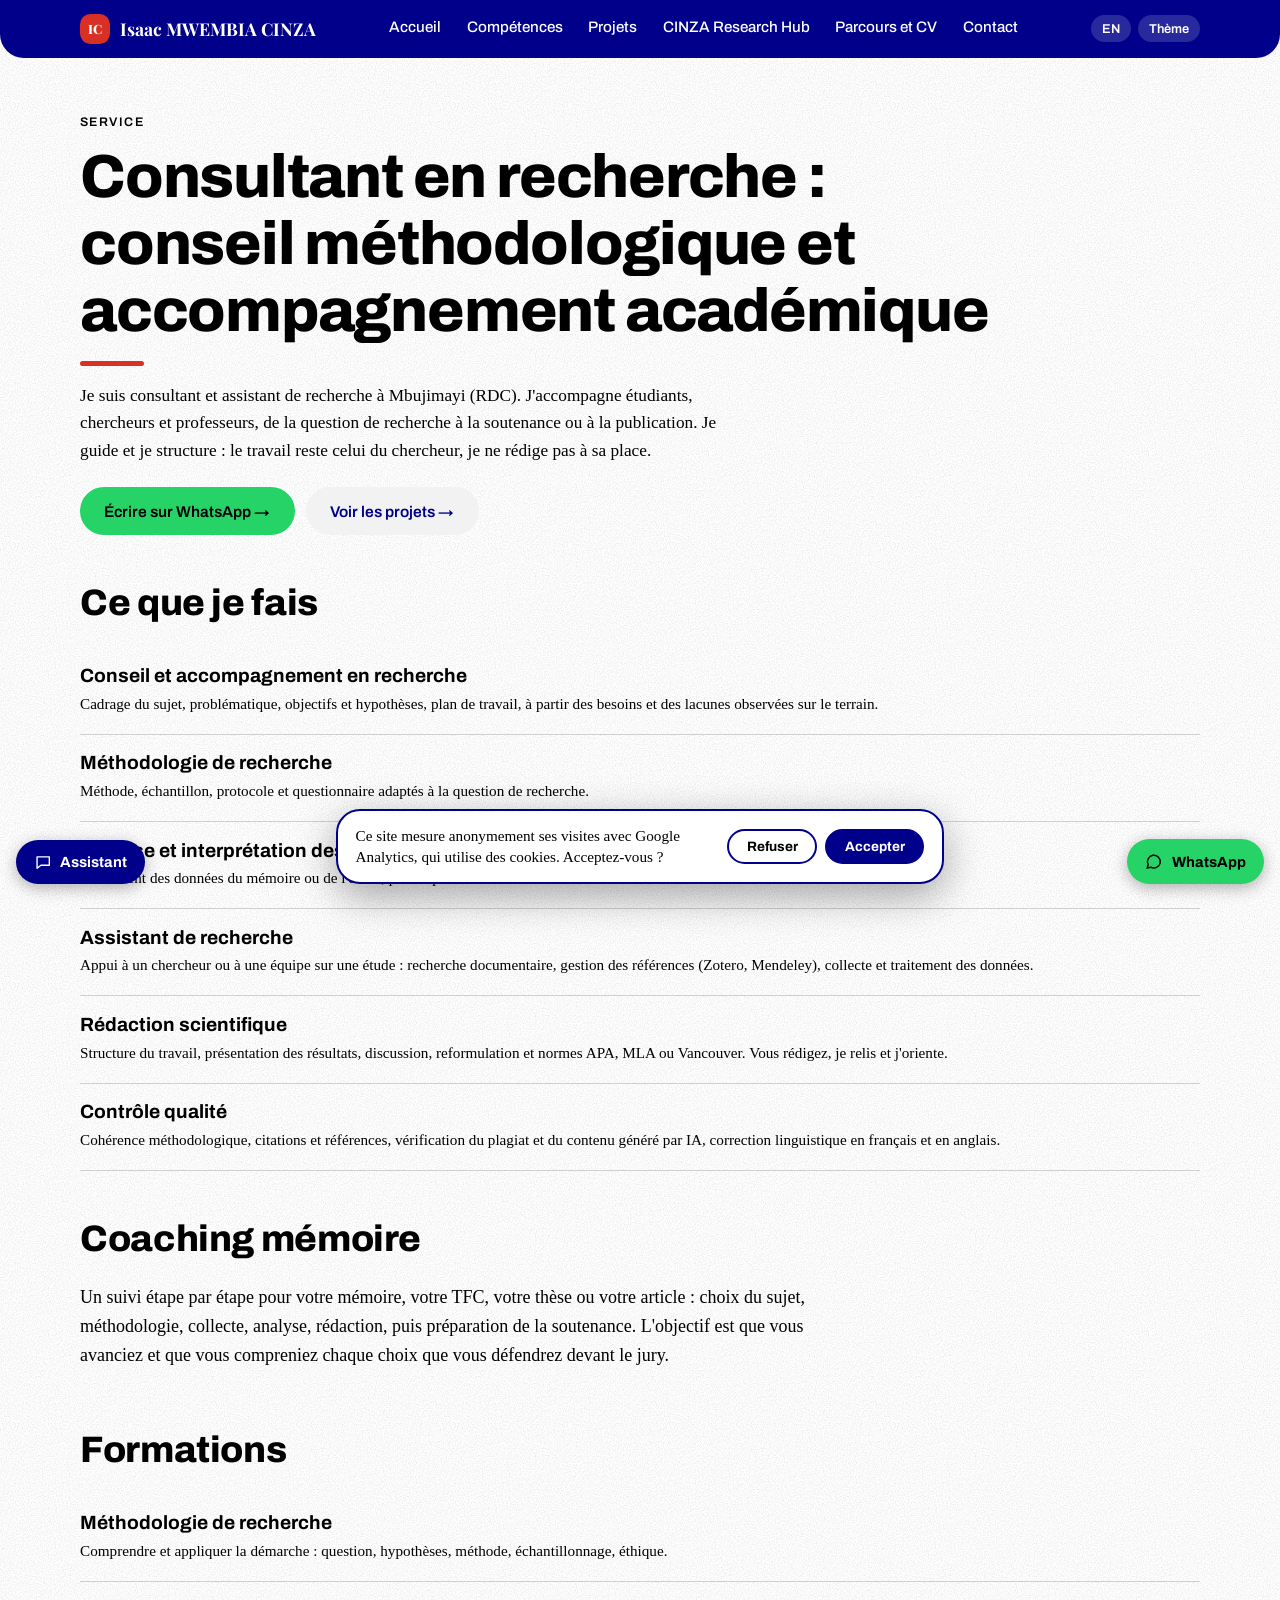
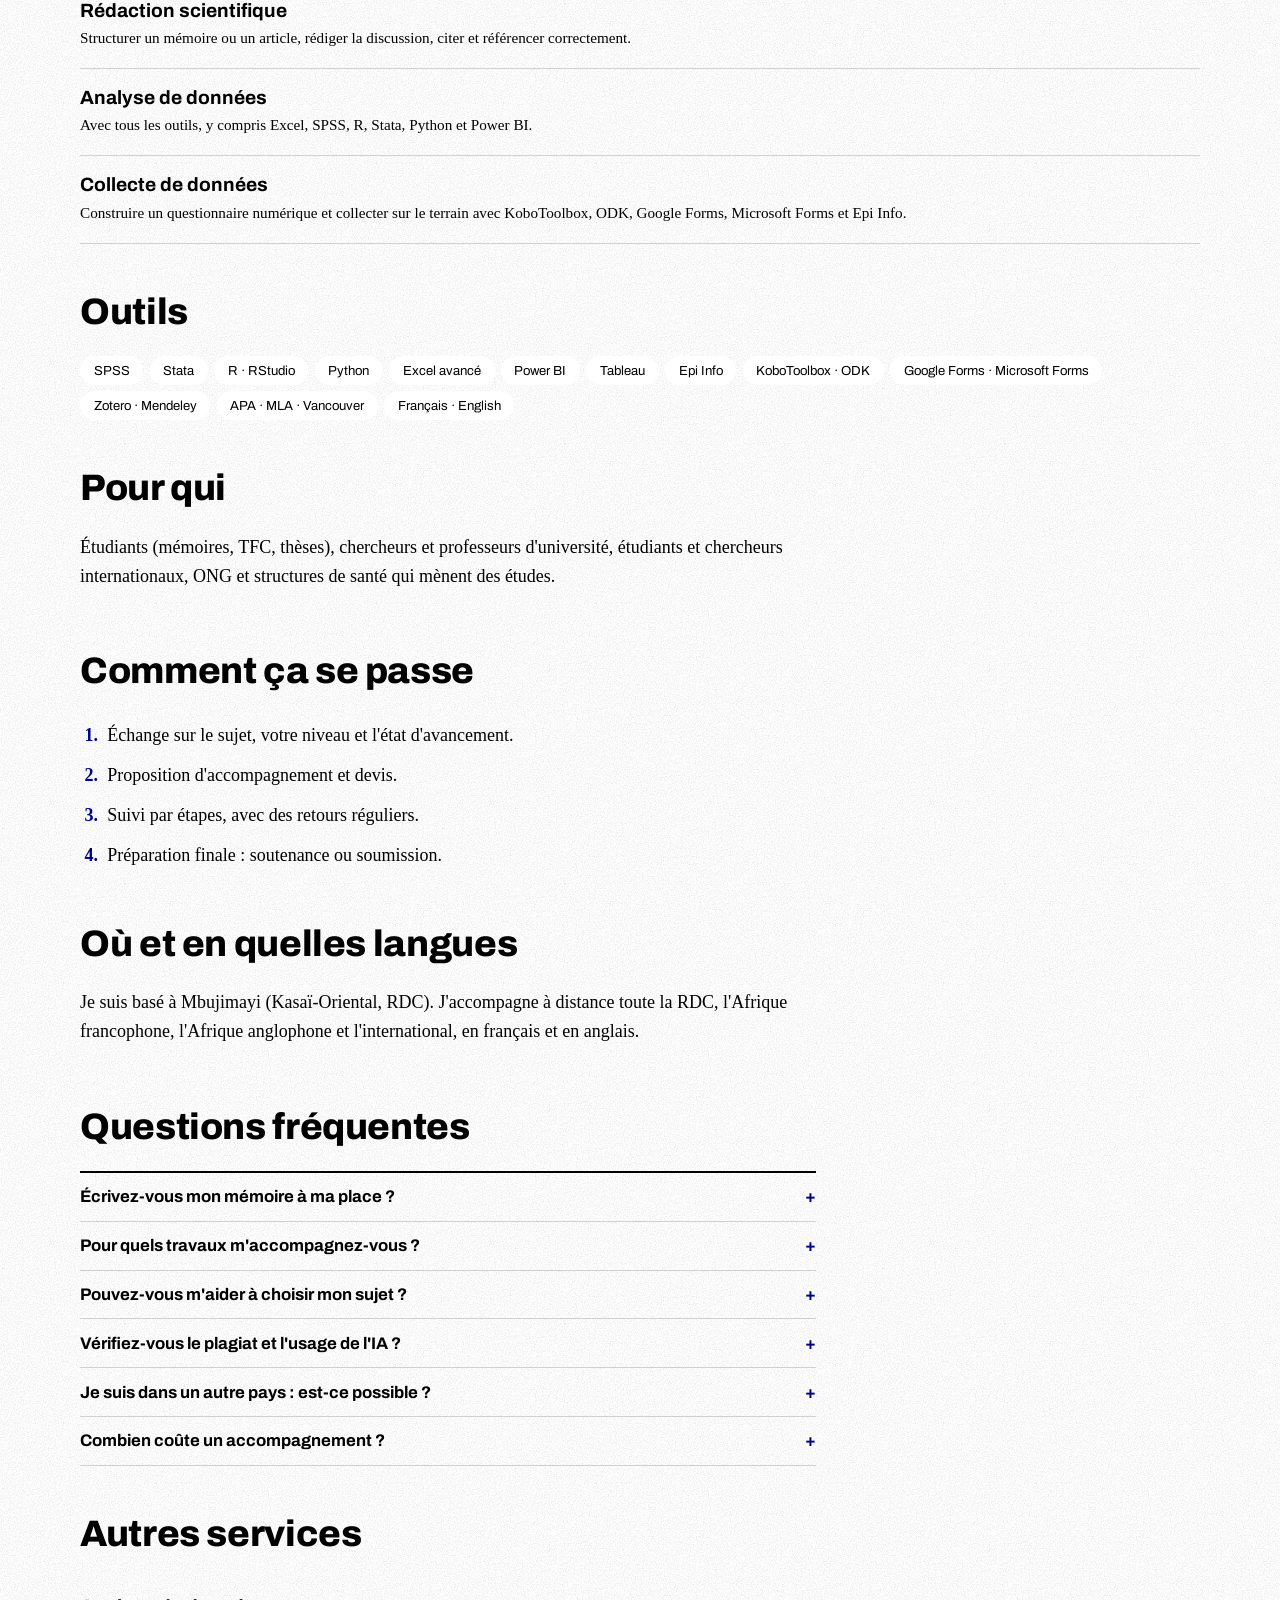
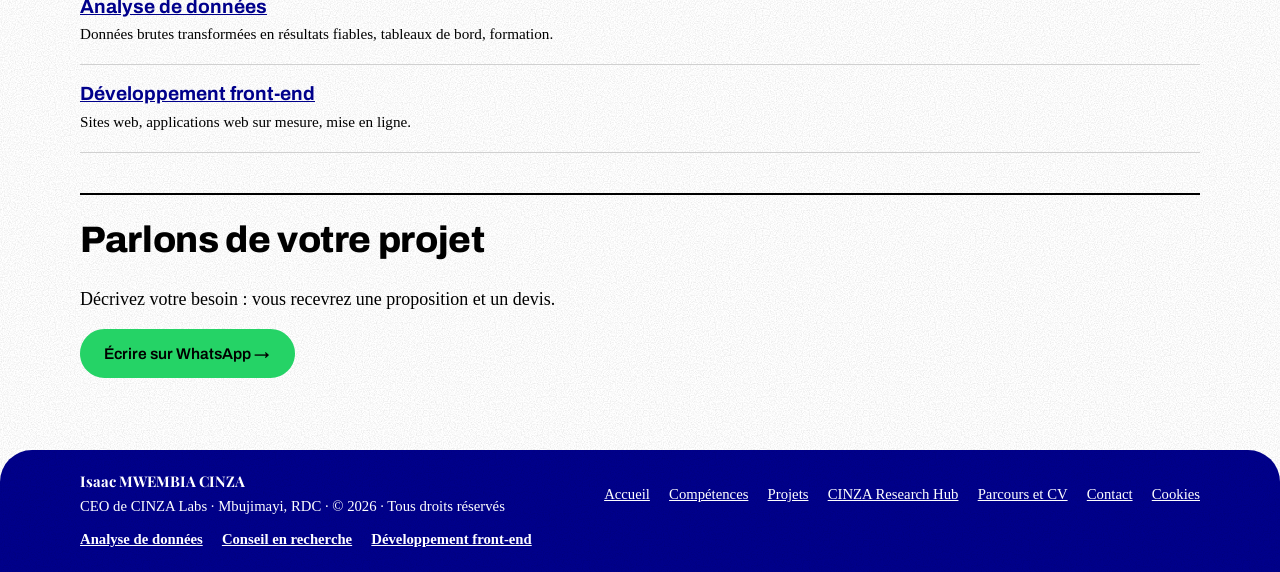
<file: conseil-en-recherche.html>
<!doctype html>
<html lang="fr"><head><meta charset="utf-8"><meta name="viewport" content="width=device-width,initial-scale=1,viewport-fit=cover"><title>Consultant en recherche · Conseil méthodologique | RDC</title>
<meta name="description" content="Consultant en recherche en RDC : conseil méthodologique, accompagnement académique, coaching mémoire, formation à la collecte et à l&#x27;analyse de données.">
<link rel="canonical" href="https://isaac-cinza.github.io/isaac-cinza/conseil-en-recherche.html">
<link rel="alternate" hreflang="fr" href="https://isaac-cinza.github.io/isaac-cinza/conseil-en-recherche.html"><link rel="alternate" hreflang="en" href="https://isaac-cinza.github.io/isaac-cinza/research-consulting.html"><link rel="alternate" hreflang="x-default" href="https://isaac-cinza.github.io/isaac-cinza/conseil-en-recherche.html">
<link rel="icon" href="favicon.svg" type="image/svg+xml">
<meta property="og:type" content="website"><meta property="og:site_name" content="Isaac MWEMBIA CINZA"><meta property="og:locale" content="fr_FR"><meta property="og:title" content="Consultant en recherche · Conseil méthodologique | RDC"><meta property="og:description" content="Consultant en recherche en RDC : conseil méthodologique, accompagnement académique, coaching mémoire, formation à la collecte et à l&#x27;analyse de données."><meta property="og:url" content="https://isaac-cinza.github.io/isaac-cinza/conseil-en-recherche.html"><meta property="og:image" content="https://isaac-cinza.github.io/isaac-cinza/og.png"><meta property="og:image:width" content="1200"><meta property="og:image:height" content="630">
<meta name="twitter:card" content="summary_large_image">
<script type="application/ld+json">{"@context": "https://schema.org", "@type": "Service", "name": "Consultant en recherche : conseil méthodologique et accompagnement académique", "description": "Consultant en recherche en RDC : conseil méthodologique, accompagnement académique, coaching mémoire, formation à la collecte et à l'analyse de données.", "inLanguage": "fr", "url": "https://isaac-cinza.github.io/isaac-cinza/conseil-en-recherche.html", "provider": {"@type": "Person", "name": "Isaac MWEMBIA CINZA", "url": "https://isaac-cinza.github.io/isaac-cinza/", "address": {"@type": "PostalAddress", "addressLocality": "Mbujimayi", "addressCountry": "CD"}}, "areaServed": ["Democratic Republic of the Congo", "Africa", "Worldwide"]}</script>
<link rel="stylesheet" href="https://fonts.googleapis.com/css2?family=Archivo:wght@500;700;800&family=Playfair+Display:wght@600;700;800&display=swap">
<link rel="stylesheet" href="style.css">
</head><body>
<div id="app" data-page="svc" data-svc="research" data-lang="fr" data-alt="research-consulting.html">
<div id="site-header"></div>
<main class="wrap svc c-research">
<div class="page-head"><span class="label">Service</span><h1>Consultant en recherche : conseil méthodologique et accompagnement académique</h1><p>Je suis consultant et assistant de recherche à Mbujimayi (RDC). J&#x27;accompagne étudiants, chercheurs et professeurs, de la question de recherche à la soutenance ou à la publication. Je guide et je structure : le travail reste celui du chercheur, je ne rédige pas à sa place.</p>
<div class="btn-row"><a class="btn wa" data-wa data-wa-fr="Bonjour Isaac, j&#x27;aimerais un accompagnement en recherche (mémoire, TFC, thèse ou article)." target="_blank" rel="noopener" href="https://wa.me/243808464837">Écrire sur WhatsApp →</a><a class="btn" href="projets.html">Voir les projets →</a></div></div>
<section class="block svc-sec" id="services"><h2>Ce que je fais</h2><ul class="rows"><li><h3>Conseil et accompagnement en recherche</h3><p>Cadrage du sujet, problématique, objectifs et hypothèses, plan de travail, à partir des besoins et des lacunes observées sur le terrain.</p></li><li><h3>Méthodologie de recherche</h3><p>Méthode, échantillon, protocole et questionnaire adaptés à la question de recherche.</p></li><li><h3>Analyse et interprétation des résultats</h3><p>Traitement des données du mémoire ou de l&#x27;étude, puis explication claire des résultats.</p></li><li><h3>Assistant de recherche</h3><p>Appui à un chercheur ou à une équipe sur une étude : recherche documentaire, gestion des références (Zotero, Mendeley), collecte et traitement des données.</p></li><li><h3>Rédaction scientifique</h3><p>Structure du travail, présentation des résultats, discussion, reformulation et normes APA, MLA ou Vancouver. Vous rédigez, je relis et j&#x27;oriente.</p></li><li><h3>Contrôle qualité</h3><p>Cohérence méthodologique, citations et références, vérification du plagiat et du contenu généré par IA, correction linguistique en français et en anglais.</p></li></ul></section>
<section class="block svc-sec" id="coaching"><h2>Coaching mémoire</h2><p>Un suivi étape par étape pour votre mémoire, votre TFC, votre thèse ou votre article : choix du sujet, méthodologie, collecte, analyse, rédaction, puis préparation de la soutenance. L&#x27;objectif est que vous avanciez et que vous compreniez chaque choix que vous défendrez devant le jury.</p></section>
<section class="block svc-sec" id="formation"><h2>Formations</h2><ul class="rows"><li><h3>Méthodologie de recherche</h3><p>Comprendre et appliquer la démarche : question, hypothèses, méthode, échantillonnage, éthique.</p></li><li><h3>Rédaction scientifique</h3><p>Structurer un mémoire ou un article, rédiger la discussion, citer et référencer correctement.</p></li><li><h3>Analyse de données</h3><p>Avec tous les outils, y compris Excel, SPSS, R, Stata, Python et Power BI.</p></li><li><h3>Collecte de données</h3><p>Construire un questionnaire numérique et collecter sur le terrain avec KoboToolbox, ODK, Google Forms, Microsoft Forms et Epi Info.</p></li></ul></section>
<section class="block svc-sec" id="outils"><h2>Outils</h2><ul class="chips"><li>SPSS</li><li>Stata</li><li>R · RStudio</li><li>Python</li><li>Excel avancé</li><li>Power BI</li><li>Tableau</li><li>Epi Info</li><li>KoboToolbox · ODK</li><li>Google Forms · Microsoft Forms</li><li>Zotero · Mendeley</li><li>APA · MLA · Vancouver</li><li>Français · English</li></ul></section>
<section class="block svc-sec" id="public"><h2>Pour qui</h2><p>Étudiants (mémoires, TFC, thèses), chercheurs et professeurs d&#x27;université, étudiants et chercheurs internationaux, ONG et structures de santé qui mènent des études.</p></section>
<section class="block svc-sec" id="deroulement"><h2>Comment ça se passe</h2><ol class="steps"><li>Échange sur le sujet, votre niveau et l&#x27;état d&#x27;avancement.</li><li>Proposition d&#x27;accompagnement et devis.</li><li>Suivi par étapes, avec des retours réguliers.</li><li>Préparation finale : soutenance ou soumission.</li></ol></section>
<section class="block svc-sec" id="lieu"><h2>Où et en quelles langues</h2><p>Je suis basé à Mbujimayi (Kasaï-Oriental, RDC). J&#x27;accompagne à distance toute la RDC, l&#x27;Afrique francophone, l&#x27;Afrique anglophone et l&#x27;international, en français et en anglais.</p></section>
<section class="block svc-sec" id="faq"><h2>Questions fréquentes</h2><div class="faq"><details><summary>Écrivez-vous mon mémoire à ma place ?</summary><p>Non. Je guide et je structure : sujet, méthode, analyse, plan, relecture méthodologique, préparation de la soutenance. Le travail reste le vôtre, ce qui le rend défendable devant votre jury.</p></details><details><summary>Pour quels travaux m&#x27;accompagnez-vous ?</summary><p>Mémoires, travaux de fin de cycle (TFC), thèses et articles scientifiques.</p></details><details><summary>Pouvez-vous m&#x27;aider à choisir mon sujet ?</summary><p>Oui. Nous partons de vos centres d&#x27;intérêt, des besoins et des lacunes observées sur le terrain pour trouver un sujet pertinent et réalisable.</p></details><details><summary>Vérifiez-vous le plagiat et l&#x27;usage de l&#x27;IA ?</summary><p>Oui, dans le contrôle qualité : plagiat, contenu généré par IA, citations et références. C&#x27;est pour vous aider à rendre un travail propre, pas pour contourner les règles de votre université.</p></details><details><summary>Je suis dans un autre pays : est-ce possible ?</summary><p>Oui. L&#x27;accompagnement se fait à distance, en français ou en anglais.</p></details><details><summary>Combien coûte un accompagnement ?</summary><p>Le prix dépend du travail demandé et du délai. Je ne publie pas de tarif fixe : décrivez votre besoin sur WhatsApp et vous recevrez un devis.</p></details></div></section>
<section class="block svc-sec" id="autres"><h2>Autres services</h2><ul class="rows"><li><h3><a href="analyse-de-donnees.html">Analyse de données</a></h3><p>Données brutes transformées en résultats fiables, tableaux de bord, formation.</p></li><li><h3><a href="developpement-front-end.html">Développement front-end</a></h3><p>Sites web, applications web sur mesure, mise en ligne.</p></li></ul></section>
<section class="block svc-cta"><h2>Parlons de votre projet</h2><p>Décrivez votre besoin : vous recevrez une proposition et un devis.</p><a class="btn wa" data-wa data-wa-fr="Bonjour Isaac, j&#x27;aimerais un accompagnement en recherche (mémoire, TFC, thèse ou article)." target="_blank" rel="noopener" href="https://wa.me/243808464837">Écrire sur WhatsApp →</a></section>
</main><div id="site-footer"></div></div><script src="site.js"></script></body></html>
</file>
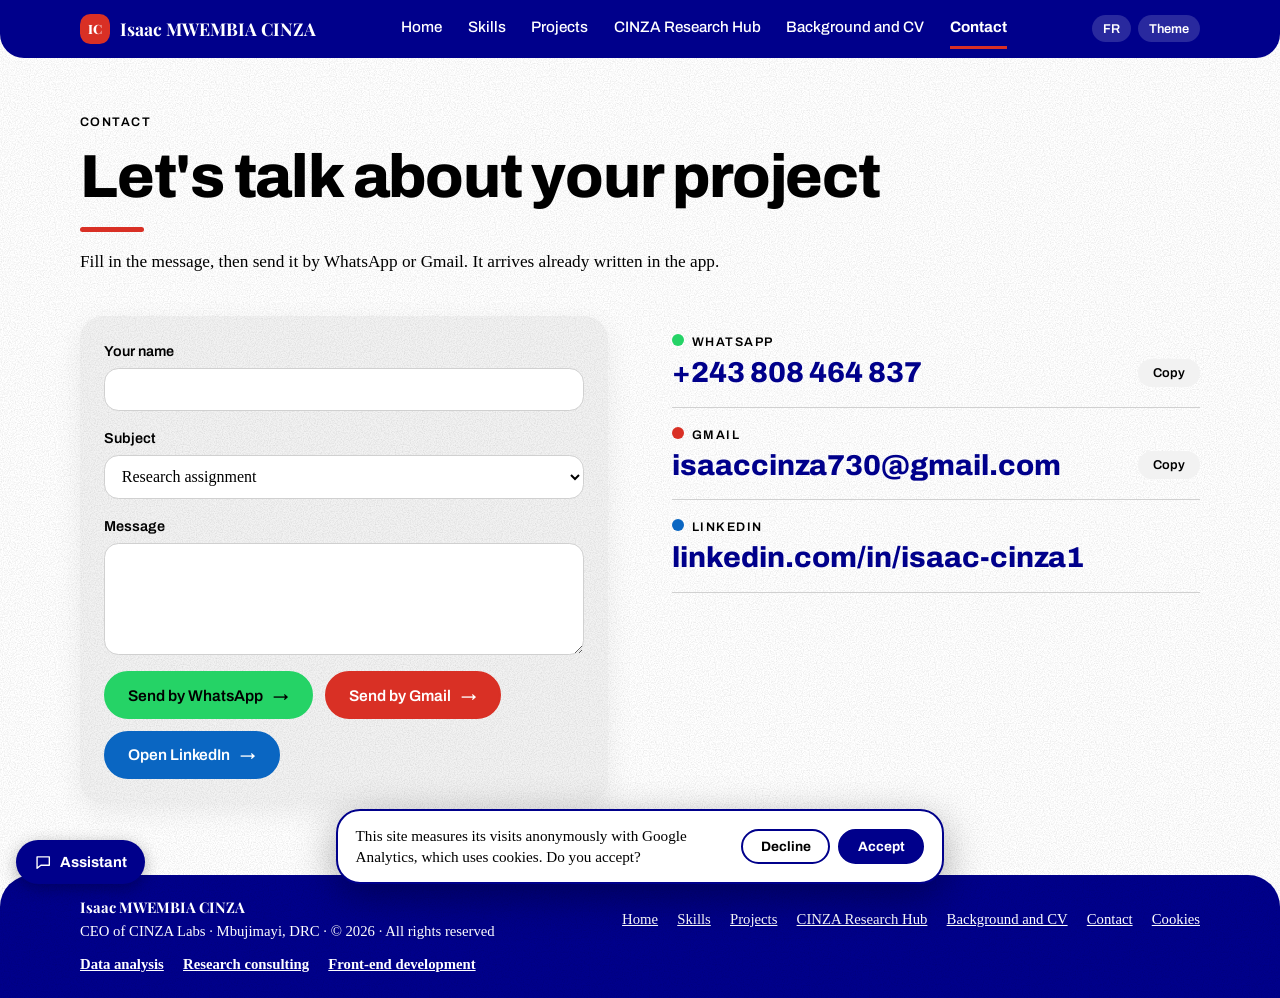
<file: contact.html>
<!doctype html>
<html lang="fr"><head><meta charset="utf-8"><meta name="viewport" content="width=device-width,initial-scale=1,viewport-fit=cover"><title>Contact · Isaac MWEMBIA CINZA</title>
<meta name="description" content="Contacter Isaac MWEMBIA CINZA par WhatsApp, Gmail ou LinkedIn pour un projet de recherche, d'analyse de données ou de développement web.">
<link rel="canonical" href="https://isaac-cinza.github.io/isaac-cinza/contact.html">
<link rel="icon" href="favicon.svg" type="image/svg+xml">
<meta property="og:type" content="website"><meta property="og:site_name" content="Isaac MWEMBIA CINZA"><meta property="og:title" content="Contact · Isaac MWEMBIA CINZA"><meta property="og:description" content="Contacter Isaac MWEMBIA CINZA par WhatsApp, Gmail ou LinkedIn pour un projet de recherche, d'analyse de données ou de développement web."><meta property="og:url" content="https://isaac-cinza.github.io/isaac-cinza/contact.html"><meta property="og:image" content="https://isaac-cinza.github.io/isaac-cinza/og.png"><meta property="og:image:width" content="1200"><meta property="og:image:height" content="630">
<meta name="twitter:card" content="summary_large_image">
<link rel="stylesheet" href="https://fonts.googleapis.com/css2?family=Archivo:wght@500;700;800&family=Playfair+Display:wght@600;700;800&display=swap">
<link rel="stylesheet" href="style.css">
</head><body>
<div id="app" data-page="contact">
<div id="site-header"></div>
<main class="wrap">
<div class="page-head"><span class="label"><span data-l="fr">Contact</span><span data-l="en">Contact</span></span><h1><span data-l="fr">Parlons de ton projet</span><span data-l="en">Let's talk about your project</span></h1><p><span data-l="fr">Remplis le message, puis envoie-le par WhatsApp ou par Gmail. Il arrive déjà rédigé dans l'application.</span><span data-l="en">Fill in the message, then send it by WhatsApp or Gmail. It arrives already written in the app.</span></p></div>
<div class="two even block">
  <form class="composer" id="composer" autocomplete="off">
    <label><span data-l="fr">Ton nom</span><span data-l="en">Your name</span><input id="f-name" type="text" maxlength="80"></label>
    <label><span data-l="fr">Sujet</span><span data-l="en">Subject</span><select id="f-subject"></select></label>
    <label>Message<textarea id="f-msg" maxlength="600"></textarea></label>
    <div class="btn-row">
      <a class="btn wa" id="send-wa" target="_blank" rel="noopener" href="https://wa.me/243808464837"><span data-l="fr">Envoyer par WhatsApp</span><span data-l="en">Send by WhatsApp</span> →</a>
      <a class="btn gmail" id="send-mail" target="_blank" rel="noopener" href="https://mail.google.com/mail/?view=cm&amp;fs=1&amp;to=isaaccinza730%40gmail.com"><span data-l="fr">Envoyer par Gmail</span><span data-l="en">Send by Gmail</span> →</a>
      <a class="btn li" target="_blank" rel="noopener" href="https://www.linkedin.com/in/isaac-cinza1/"><span data-l="fr">Ouvrir LinkedIn</span><span data-l="en">Open LinkedIn</span> →</a>
    </div>
  </form>
  <div class="channels">
    <div class="channel" data-brand="wa"><span class="label">WhatsApp</span><a class="v" data-wa target="_blank" rel="noopener" href="https://wa.me/243808464837">+243 808 464 837</a><button class="copy" type="button" data-copy="+243 808 464 837"><span data-l="fr">Copier</span><span data-l="en">Copy</span></button></div>
    <div class="channel" data-brand="gmail"><span class="label">Gmail</span><a class="v" data-mail target="_blank" rel="noopener" href="https://mail.google.com/mail/?view=cm&amp;fs=1&amp;to=isaaccinza730%40gmail.com">isaaccinza730@gmail.com</a><button class="copy" type="button" data-copy="isaaccinza730@gmail.com"><span data-l="fr">Copier</span><span data-l="en">Copy</span></button></div>
    <div class="channel" data-brand="li"><span class="label">LinkedIn</span><a class="v" target="_blank" rel="noopener" href="https://www.linkedin.com/in/isaac-cinza1/">linkedin.com/in/isaac-cinza1</a></div>
  </div>
</div>
</main>
<div id="site-footer"></div>
</div>
<script src="site.js"></script>
</body></html>
</file>
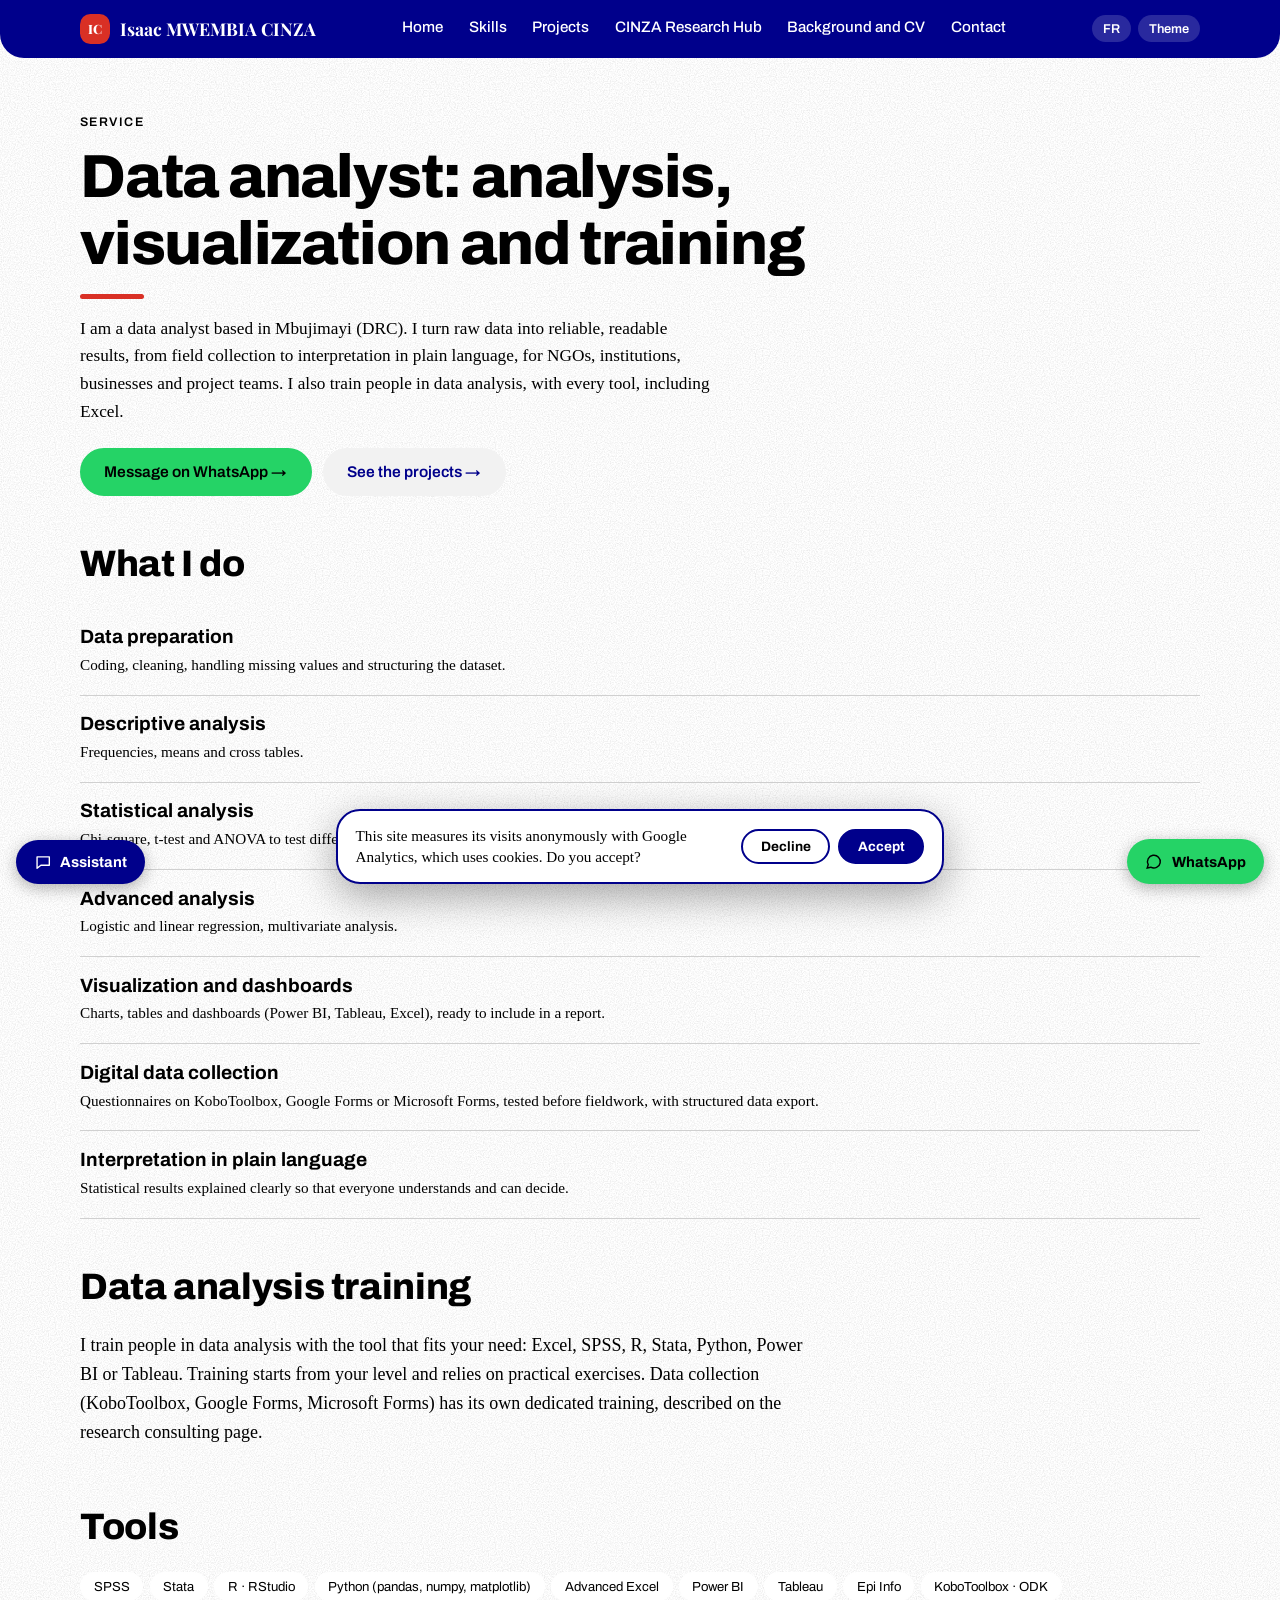
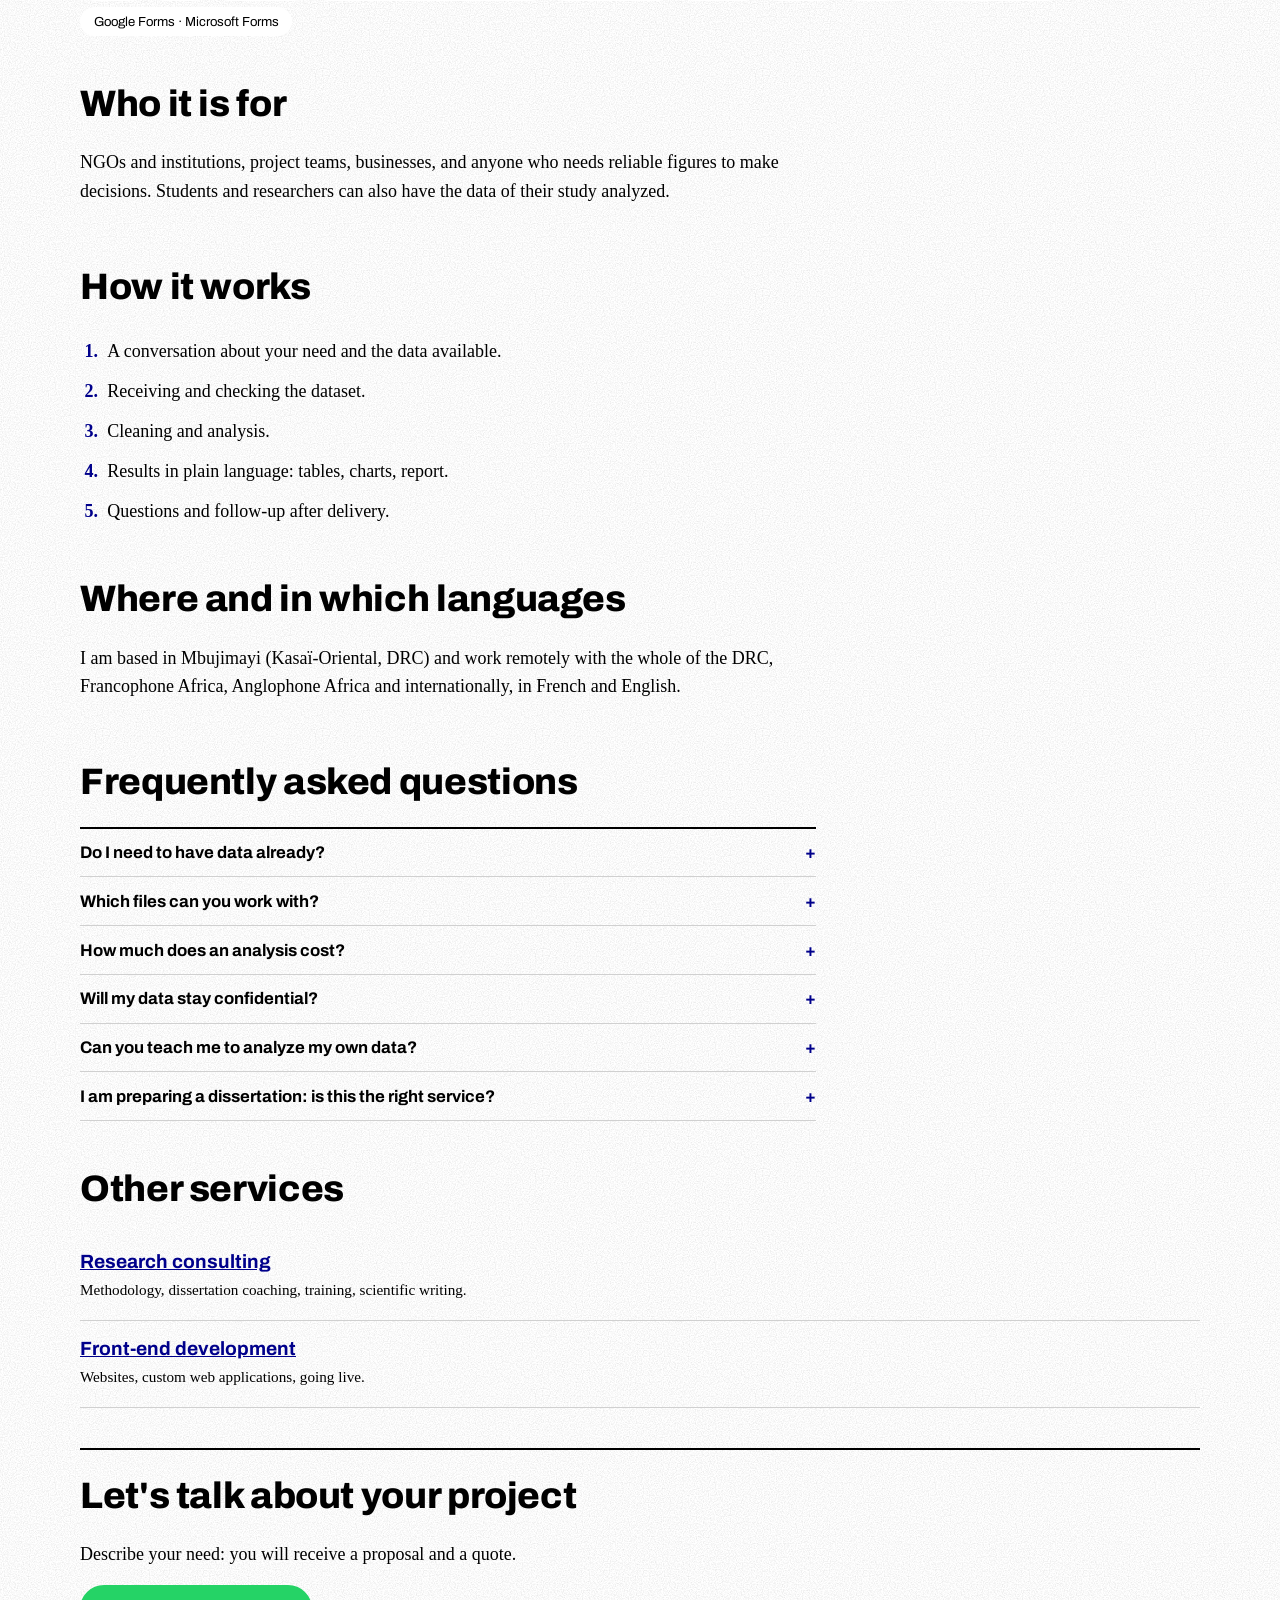
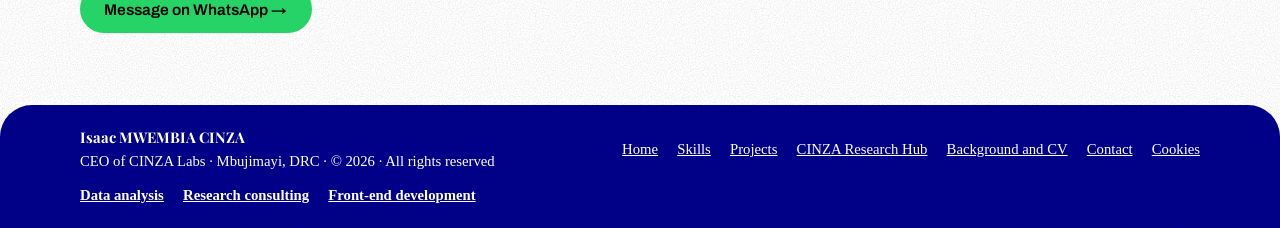
<file: data-analysis.html>
<!doctype html>
<html lang="en"><head><meta charset="utf-8"><meta name="viewport" content="width=device-width,initial-scale=1,viewport-fit=cover"><title>Data Analyst · Analysis and Training | Mbujimayi, DRC</title>
<meta name="description" content="Data analyst in the DRC: data cleaning, statistical analysis, dashboards, KoboToolbox collection, training in Excel, SPSS, R, Stata and Power BI.">
<link rel="canonical" href="https://isaac-cinza.github.io/isaac-cinza/data-analysis.html">
<link rel="alternate" hreflang="fr" href="https://isaac-cinza.github.io/isaac-cinza/analyse-de-donnees.html"><link rel="alternate" hreflang="en" href="https://isaac-cinza.github.io/isaac-cinza/data-analysis.html"><link rel="alternate" hreflang="x-default" href="https://isaac-cinza.github.io/isaac-cinza/analyse-de-donnees.html">
<link rel="icon" href="favicon.svg" type="image/svg+xml">
<meta property="og:type" content="website"><meta property="og:site_name" content="Isaac MWEMBIA CINZA"><meta property="og:locale" content="en_US"><meta property="og:title" content="Data Analyst · Analysis and Training | Mbujimayi, DRC"><meta property="og:description" content="Data analyst in the DRC: data cleaning, statistical analysis, dashboards, KoboToolbox collection, training in Excel, SPSS, R, Stata and Power BI."><meta property="og:url" content="https://isaac-cinza.github.io/isaac-cinza/data-analysis.html"><meta property="og:image" content="https://isaac-cinza.github.io/isaac-cinza/og.png"><meta property="og:image:width" content="1200"><meta property="og:image:height" content="630">
<meta name="twitter:card" content="summary_large_image">
<script type="application/ld+json">{"@context": "https://schema.org", "@type": "Service", "name": "Data analyst: analysis, visualization and training", "description": "Data analyst in the DRC: data cleaning, statistical analysis, dashboards, KoboToolbox collection, training in Excel, SPSS, R, Stata and Power BI.", "inLanguage": "en", "url": "https://isaac-cinza.github.io/isaac-cinza/data-analysis.html", "provider": {"@type": "Person", "name": "Isaac MWEMBIA CINZA", "url": "https://isaac-cinza.github.io/isaac-cinza/", "address": {"@type": "PostalAddress", "addressLocality": "Mbujimayi", "addressCountry": "CD"}}, "areaServed": ["Democratic Republic of the Congo", "Africa", "Worldwide"]}</script>
<link rel="stylesheet" href="https://fonts.googleapis.com/css2?family=Archivo:wght@500;700;800&family=Playfair+Display:wght@600;700;800&display=swap">
<link rel="stylesheet" href="style.css">
</head><body>
<div id="app" data-page="svc" data-svc="data" data-lang="en" data-alt="analyse-de-donnees.html">
<div id="site-header"></div>
<main class="wrap svc c-data">
<div class="page-head"><span class="label">Service</span><h1>Data analyst: analysis, visualization and training</h1><p>I am a data analyst based in Mbujimayi (DRC). I turn raw data into reliable, readable results, from field collection to interpretation in plain language, for NGOs, institutions, businesses and project teams. I also train people in data analysis, with every tool, including Excel.</p>
<div class="btn-row"><a class="btn wa" data-wa data-wa-en="Hello Isaac, I would like to discuss a data analysis need." target="_blank" rel="noopener" href="https://wa.me/243808464837">Message on WhatsApp →</a><a class="btn" href="projets.html">See the projects →</a></div></div>
<section class="block svc-sec" id="services"><h2>What I do</h2><ul class="rows"><li><h3>Data preparation</h3><p>Coding, cleaning, handling missing values and structuring the dataset.</p></li><li><h3>Descriptive analysis</h3><p>Frequencies, means and cross tables.</p></li><li><h3>Statistical analysis</h3><p>Chi-square, t-test and ANOVA to test differences and associations between variables.</p></li><li><h3>Advanced analysis</h3><p>Logistic and linear regression, multivariate analysis.</p></li><li><h3>Visualization and dashboards</h3><p>Charts, tables and dashboards (Power BI, Tableau, Excel), ready to include in a report.</p></li><li><h3>Digital data collection</h3><p>Questionnaires on KoboToolbox, Google Forms or Microsoft Forms, tested before fieldwork, with structured data export.</p></li><li><h3>Interpretation in plain language</h3><p>Statistical results explained clearly so that everyone understands and can decide.</p></li></ul></section>
<section class="block svc-sec" id="training"><h2>Data analysis training</h2><p>I train people in data analysis with the tool that fits your need: Excel, SPSS, R, Stata, Python, Power BI or Tableau. Training starts from your level and relies on practical exercises. Data collection (KoboToolbox, Google Forms, Microsoft Forms) has its own dedicated training, described on the research consulting page.</p></section>
<section class="block svc-sec" id="tools"><h2>Tools</h2><ul class="chips"><li>SPSS</li><li>Stata</li><li>R · RStudio</li><li>Python (pandas, numpy, matplotlib)</li><li>Advanced Excel</li><li>Power BI</li><li>Tableau</li><li>Epi Info</li><li>KoboToolbox · ODK</li><li>Google Forms · Microsoft Forms</li></ul></section>
<section class="block svc-sec" id="audience"><h2>Who it is for</h2><p>NGOs and institutions, project teams, businesses, and anyone who needs reliable figures to make decisions. Students and researchers can also have the data of their study analyzed.</p></section>
<section class="block svc-sec" id="process"><h2>How it works</h2><ol class="steps"><li>A conversation about your need and the data available.</li><li>Receiving and checking the dataset.</li><li>Cleaning and analysis.</li><li>Results in plain language: tables, charts, report.</li><li>Questions and follow-up after delivery.</li></ol></section>
<section class="block svc-sec" id="where"><h2>Where and in which languages</h2><p>I am based in Mbujimayi (Kasaï-Oriental, DRC) and work remotely with the whole of the DRC, Francophone Africa, Anglophone Africa and internationally, in French and English.</p></section>
<section class="block svc-sec" id="faq"><h2>Frequently asked questions</h2><div class="faq"><details><summary>Do I need to have data already?</summary><p>No. If you do not have any yet, I can build the questionnaire and the digital collection (KoboToolbox, Google Forms, Microsoft Forms), then analyze the data collected.</p></details><details><summary>Which files can you work with?</summary><p>Excel and CSV files, as well as files from analysis software (SPSS, Stata, R). If your dataset is in another format, write to me and I will tell you how to prepare it.</p></details><details><summary>How much does an analysis cost?</summary><p>The price depends on the amount of data, the complexity of the analysis and the deadline. I do not publish a fixed rate: describe your need on WhatsApp and you will receive a quote.</p></details><details><summary>Will my data stay confidential?</summary><p>Confidentiality is agreed before work starts, together with you. Please do not send anything sensitive before discussing it with me.</p></details><details><summary>Can you teach me to analyze my own data?</summary><p>Yes, that is the purpose of the data analysis training, with the tool of your choice, including Excel.</p></details><details><summary>I am preparing a dissertation: is this the right service?</summary><p>Analyzing the data of a dissertation is part of it. For framing the topic, methodology and the defense, see research consulting.</p></details></div></section>
<section class="block svc-sec" id="autres"><h2>Other services</h2><ul class="rows"><li><h3><a href="research-consulting.html">Research consulting</a></h3><p>Methodology, dissertation coaching, training, scientific writing.</p></li><li><h3><a href="front-end-development.html">Front-end development</a></h3><p>Websites, custom web applications, going live.</p></li></ul></section>
<section class="block svc-cta"><h2>Let&#x27;s talk about your project</h2><p>Describe your need: you will receive a proposal and a quote.</p><a class="btn wa" data-wa data-wa-en="Hello Isaac, I would like to discuss a data analysis need." target="_blank" rel="noopener" href="https://wa.me/243808464837">Message on WhatsApp →</a></section>
</main><div id="site-footer"></div></div><script src="site.js"></script></body></html>
</file>
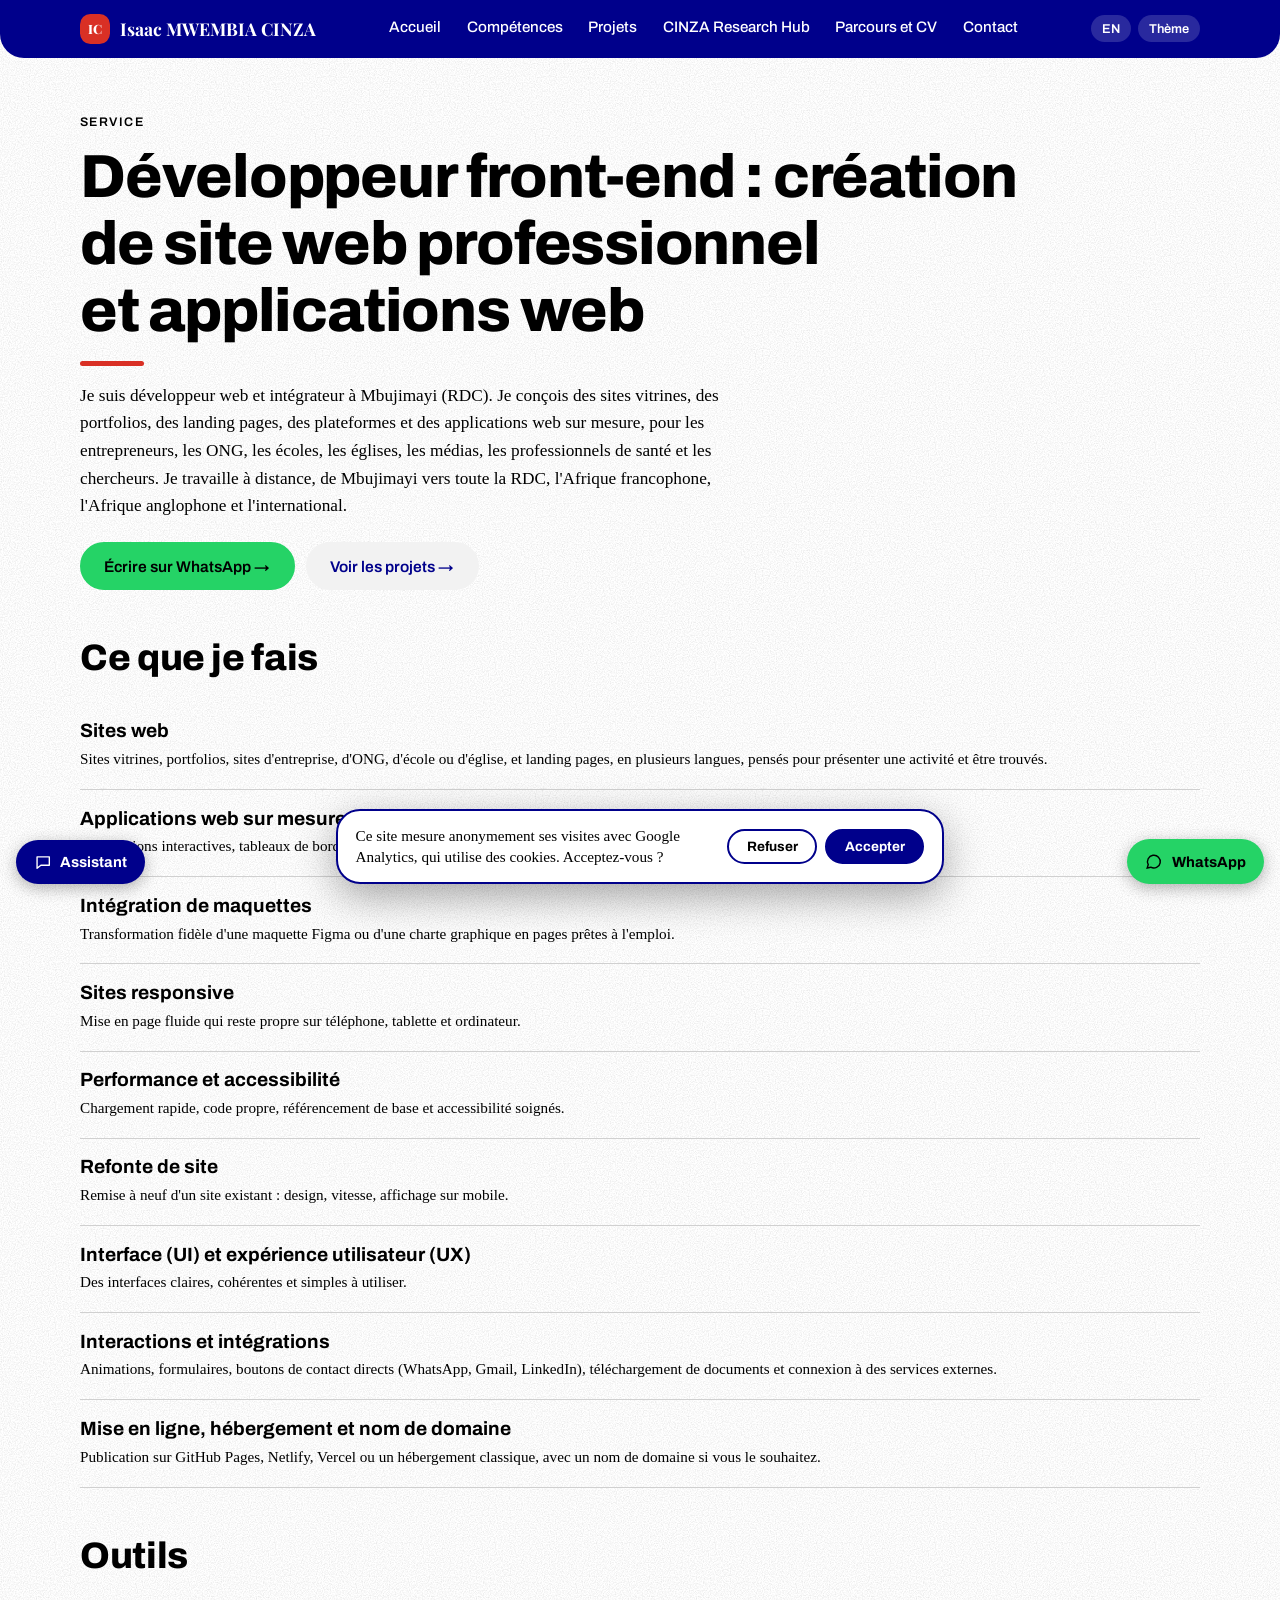
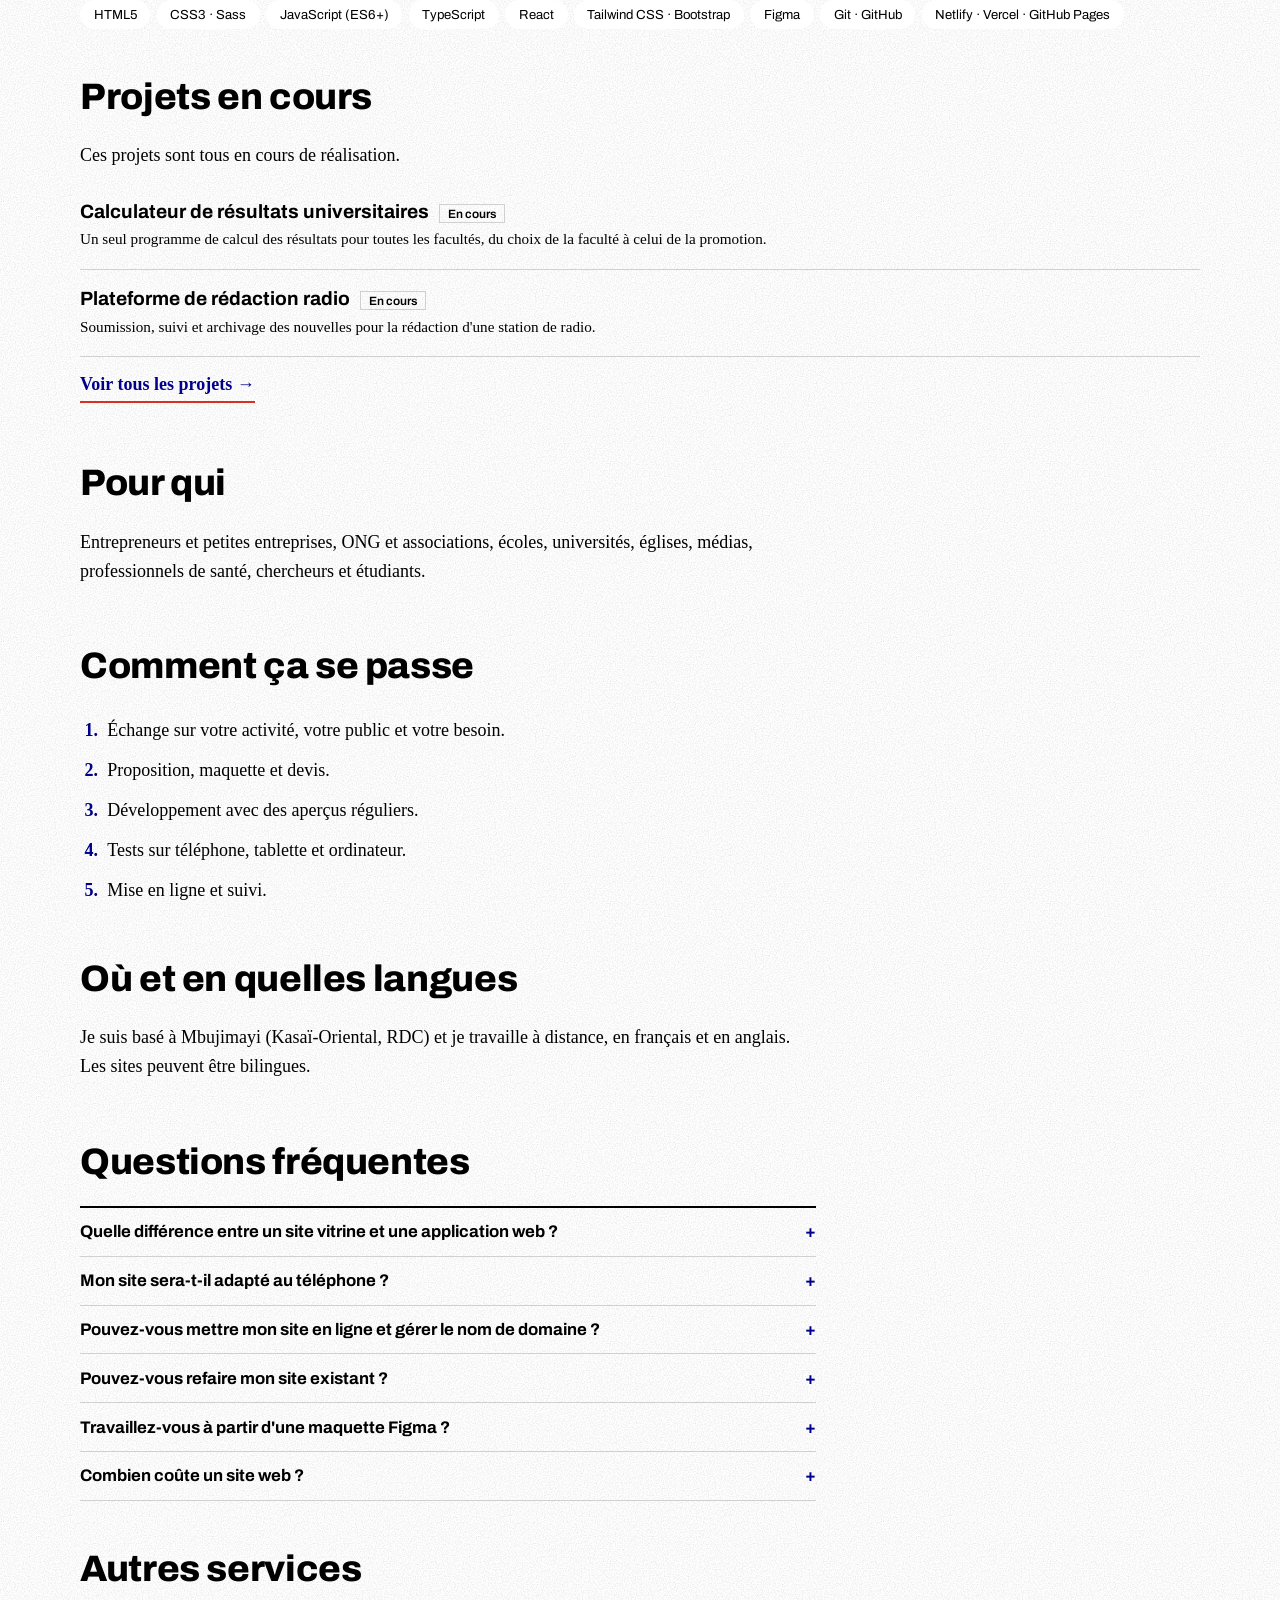
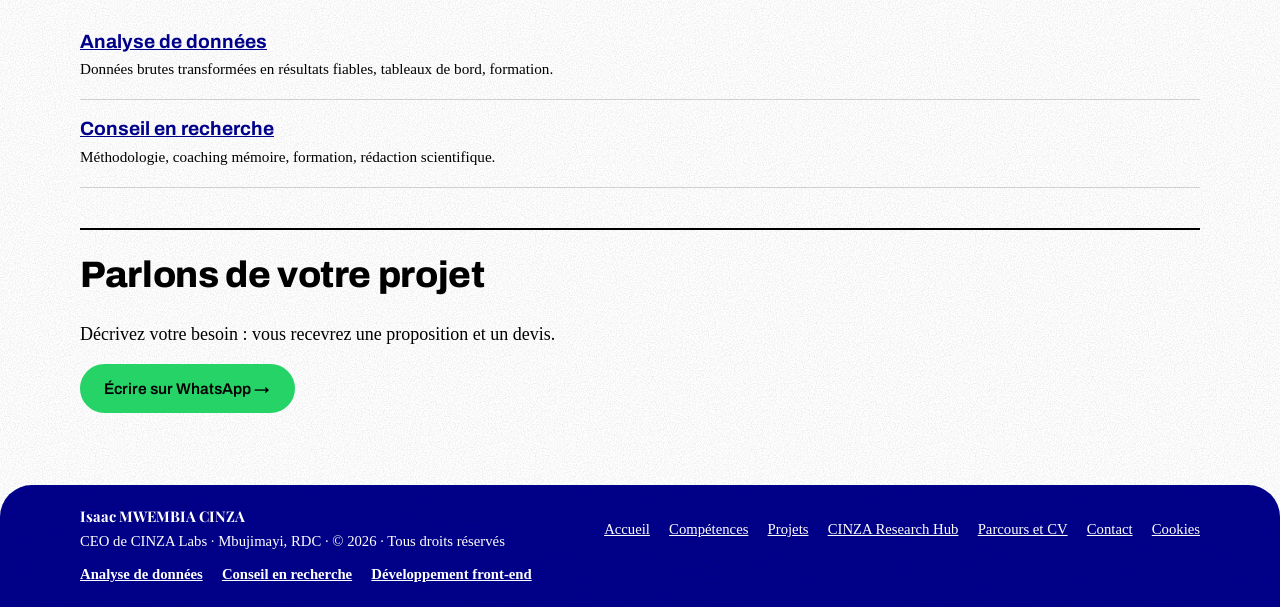
<file: developpement-front-end.html>
<!doctype html>
<html lang="fr"><head><meta charset="utf-8"><meta name="viewport" content="width=device-width,initial-scale=1,viewport-fit=cover"><title>Développeur front-end à Mbujimayi · Création de site web</title>
<meta name="description" content="Développeur front-end et web freelance en RDC : création de site web professionnel, applications web, sites responsive et rapides, mise en ligne.">
<link rel="canonical" href="https://isaac-cinza.github.io/isaac-cinza/developpement-front-end.html">
<link rel="alternate" hreflang="fr" href="https://isaac-cinza.github.io/isaac-cinza/developpement-front-end.html"><link rel="alternate" hreflang="en" href="https://isaac-cinza.github.io/isaac-cinza/front-end-development.html"><link rel="alternate" hreflang="x-default" href="https://isaac-cinza.github.io/isaac-cinza/developpement-front-end.html">
<link rel="icon" href="favicon.svg" type="image/svg+xml">
<meta property="og:type" content="website"><meta property="og:site_name" content="Isaac MWEMBIA CINZA"><meta property="og:locale" content="fr_FR"><meta property="og:title" content="Développeur front-end à Mbujimayi · Création de site web"><meta property="og:description" content="Développeur front-end et web freelance en RDC : création de site web professionnel, applications web, sites responsive et rapides, mise en ligne."><meta property="og:url" content="https://isaac-cinza.github.io/isaac-cinza/developpement-front-end.html"><meta property="og:image" content="https://isaac-cinza.github.io/isaac-cinza/og.png"><meta property="og:image:width" content="1200"><meta property="og:image:height" content="630">
<meta name="twitter:card" content="summary_large_image">
<script type="application/ld+json">{"@context": "https://schema.org", "@type": "Service", "name": "Développeur front-end : création de site web professionnel et applications web", "description": "Développeur front-end et web freelance en RDC : création de site web professionnel, applications web, sites responsive et rapides, mise en ligne.", "inLanguage": "fr", "url": "https://isaac-cinza.github.io/isaac-cinza/developpement-front-end.html", "provider": {"@type": "Person", "name": "Isaac MWEMBIA CINZA", "url": "https://isaac-cinza.github.io/isaac-cinza/", "address": {"@type": "PostalAddress", "addressLocality": "Mbujimayi", "addressCountry": "CD"}}, "areaServed": ["Democratic Republic of the Congo", "Africa", "Worldwide"]}</script>
<link rel="stylesheet" href="https://fonts.googleapis.com/css2?family=Archivo:wght@500;700;800&family=Playfair+Display:wght@600;700;800&display=swap">
<link rel="stylesheet" href="style.css">
</head><body>
<div id="app" data-page="svc" data-svc="front" data-lang="fr" data-alt="front-end-development.html">
<div id="site-header"></div>
<main class="wrap svc c-front">
<div class="page-head"><span class="label">Service</span><h1>Développeur front-end : création de site web professionnel et applications web</h1><p>Je suis développeur web et intégrateur à Mbujimayi (RDC). Je conçois des sites vitrines, des portfolios, des landing pages, des plateformes et des applications web sur mesure, pour les entrepreneurs, les ONG, les écoles, les églises, les médias, les professionnels de santé et les chercheurs. Je travaille à distance, de Mbujimayi vers toute la RDC, l&#x27;Afrique francophone, l&#x27;Afrique anglophone et l&#x27;international.</p>
<div class="btn-row"><a class="btn wa" data-wa data-wa-fr="Bonjour Isaac, j&#x27;aimerais créer un site web." target="_blank" rel="noopener" href="https://wa.me/243808464837">Écrire sur WhatsApp →</a><a class="btn" href="projets.html">Voir les projets →</a></div></div>
<section class="block svc-sec" id="services"><h2>Ce que je fais</h2><ul class="rows"><li><h3>Sites web</h3><p>Sites vitrines, portfolios, sites d&#x27;entreprise, d&#x27;ONG, d&#x27;école ou d&#x27;église, et landing pages, en plusieurs langues, pensés pour présenter une activité et être trouvés.</p></li><li><h3>Applications web sur mesure</h3><p>Applications interactives, tableaux de bord, plateformes de gestion, de suivi ou d&#x27;inscription.</p></li><li><h3>Intégration de maquettes</h3><p>Transformation fidèle d&#x27;une maquette Figma ou d&#x27;une charte graphique en pages prêtes à l&#x27;emploi.</p></li><li><h3>Sites responsive</h3><p>Mise en page fluide qui reste propre sur téléphone, tablette et ordinateur.</p></li><li><h3>Performance et accessibilité</h3><p>Chargement rapide, code propre, référencement de base et accessibilité soignés.</p></li><li><h3>Refonte de site</h3><p>Remise à neuf d&#x27;un site existant : design, vitesse, affichage sur mobile.</p></li><li><h3>Interface (UI) et expérience utilisateur (UX)</h3><p>Des interfaces claires, cohérentes et simples à utiliser.</p></li><li><h3>Interactions et intégrations</h3><p>Animations, formulaires, boutons de contact directs (WhatsApp, Gmail, LinkedIn), téléchargement de documents et connexion à des services externes.</p></li><li><h3>Mise en ligne, hébergement et nom de domaine</h3><p>Publication sur GitHub Pages, Netlify, Vercel ou un hébergement classique, avec un nom de domaine si vous le souhaitez.</p></li></ul></section>
<section class="block svc-sec" id="outils"><h2>Outils</h2><ul class="chips"><li>HTML5</li><li>CSS3 · Sass</li><li>JavaScript (ES6+)</li><li>TypeScript</li><li>React</li><li>Tailwind CSS · Bootstrap</li><li>Figma</li><li>Git · GitHub</li><li>Netlify · Vercel · GitHub Pages</li></ul></section>
<section class="block svc-sec" id="projets"><h2>Projets en cours</h2><p>Ces projets sont tous en cours de réalisation.</p><ul class="rows"><li><h3>Calculateur de résultats universitaires <span class="status">En cours</span></h3><p>Un seul programme de calcul des résultats pour toutes les facultés, du choix de la faculté à celui de la promotion.</p></li><li><h3>Plateforme de rédaction radio <span class="status">En cours</span></h3><p>Soumission, suivi et archivage des nouvelles pour la rédaction d&#x27;une station de radio.</p></li></ul><p><a class="link-more" href="projets.html">Voir tous les projets →</a></p></section>
<section class="block svc-sec" id="public"><h2>Pour qui</h2><p>Entrepreneurs et petites entreprises, ONG et associations, écoles, universités, églises, médias, professionnels de santé, chercheurs et étudiants.</p></section>
<section class="block svc-sec" id="deroulement"><h2>Comment ça se passe</h2><ol class="steps"><li>Échange sur votre activité, votre public et votre besoin.</li><li>Proposition, maquette et devis.</li><li>Développement avec des aperçus réguliers.</li><li>Tests sur téléphone, tablette et ordinateur.</li><li>Mise en ligne et suivi.</li></ol></section>
<section class="block svc-sec" id="lieu"><h2>Où et en quelles langues</h2><p>Je suis basé à Mbujimayi (Kasaï-Oriental, RDC) et je travaille à distance, en français et en anglais. Les sites peuvent être bilingues.</p></section>
<section class="block svc-sec" id="faq"><h2>Questions fréquentes</h2><div class="faq"><details><summary>Quelle différence entre un site vitrine et une application web ?</summary><p>Un site vitrine présente une activité : qui vous êtes, ce que vous faites, comment vous contacter. Une application web fait quelque chose : calcul, formulaire, tableau de bord, gestion, suivi. Je réalise les deux.</p></details><details><summary>Mon site sera-t-il adapté au téléphone ?</summary><p>Oui. Chaque site est conçu pour rester propre sur tous les écrans, du petit téléphone à l&#x27;ordinateur.</p></details><details><summary>Pouvez-vous mettre mon site en ligne et gérer le nom de domaine ?</summary><p>Oui. Je publie le site sur la plateforme adaptée et je vous explique les options avant de décider, y compris les frais éventuels d&#x27;hébergement et de domaine.</p></details><details><summary>Pouvez-vous refaire mon site existant ?</summary><p>Oui, c&#x27;est une refonte : nouveau design, meilleure vitesse, bon affichage sur mobile.</p></details><details><summary>Travaillez-vous à partir d&#x27;une maquette Figma ?</summary><p>Oui. Je transforme fidèlement la maquette en pages prêtes à l&#x27;emploi.</p></details><details><summary>Combien coûte un site web ?</summary><p>Le prix dépend du nombre de pages, des fonctionnalités et du délai. Je ne publie pas de tarif fixe : décrivez votre projet sur WhatsApp et vous recevrez un devis.</p></details></div></section>
<section class="block svc-sec" id="autres"><h2>Autres services</h2><ul class="rows"><li><h3><a href="analyse-de-donnees.html">Analyse de données</a></h3><p>Données brutes transformées en résultats fiables, tableaux de bord, formation.</p></li><li><h3><a href="conseil-en-recherche.html">Conseil en recherche</a></h3><p>Méthodologie, coaching mémoire, formation, rédaction scientifique.</p></li></ul></section>
<section class="block svc-cta"><h2>Parlons de votre projet</h2><p>Décrivez votre besoin : vous recevrez une proposition et un devis.</p><a class="btn wa" data-wa data-wa-fr="Bonjour Isaac, j&#x27;aimerais créer un site web." target="_blank" rel="noopener" href="https://wa.me/243808464837">Écrire sur WhatsApp →</a></section>
</main><div id="site-footer"></div></div><script src="site.js"></script></body></html>
</file>
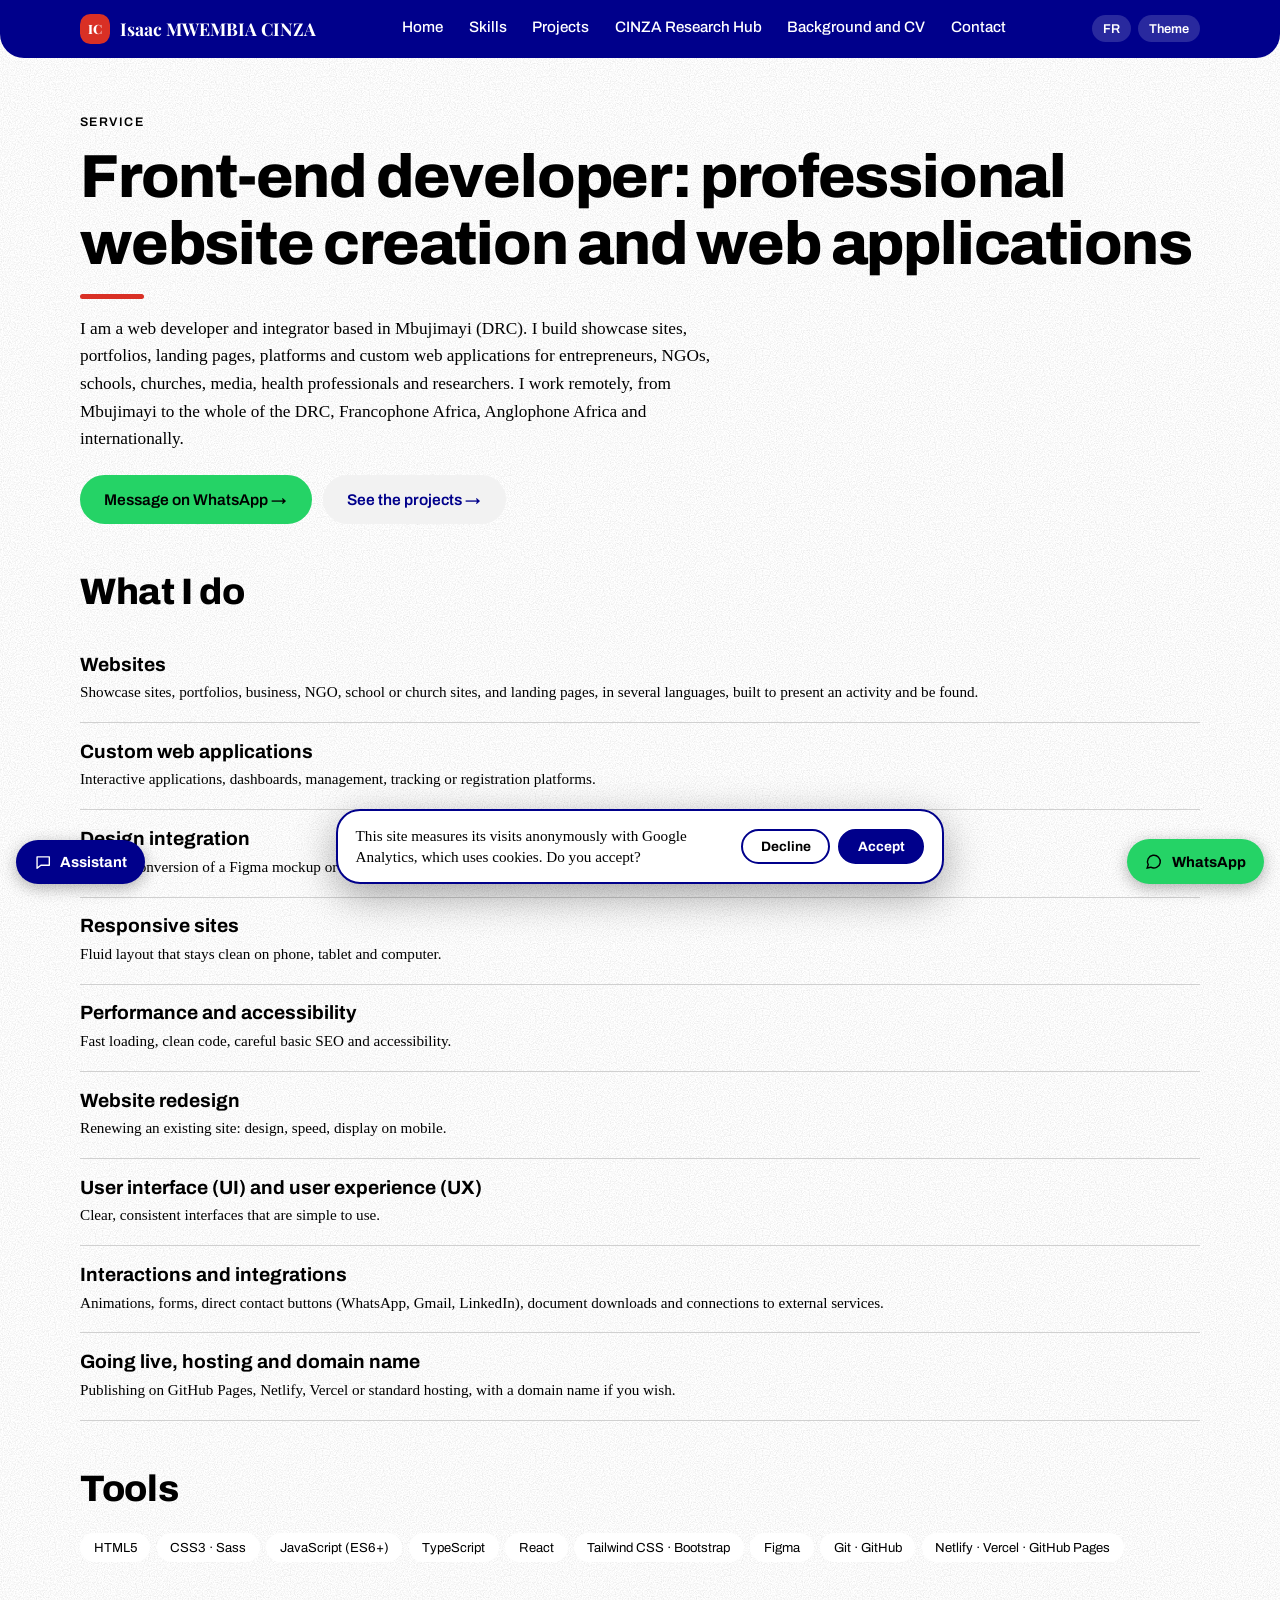
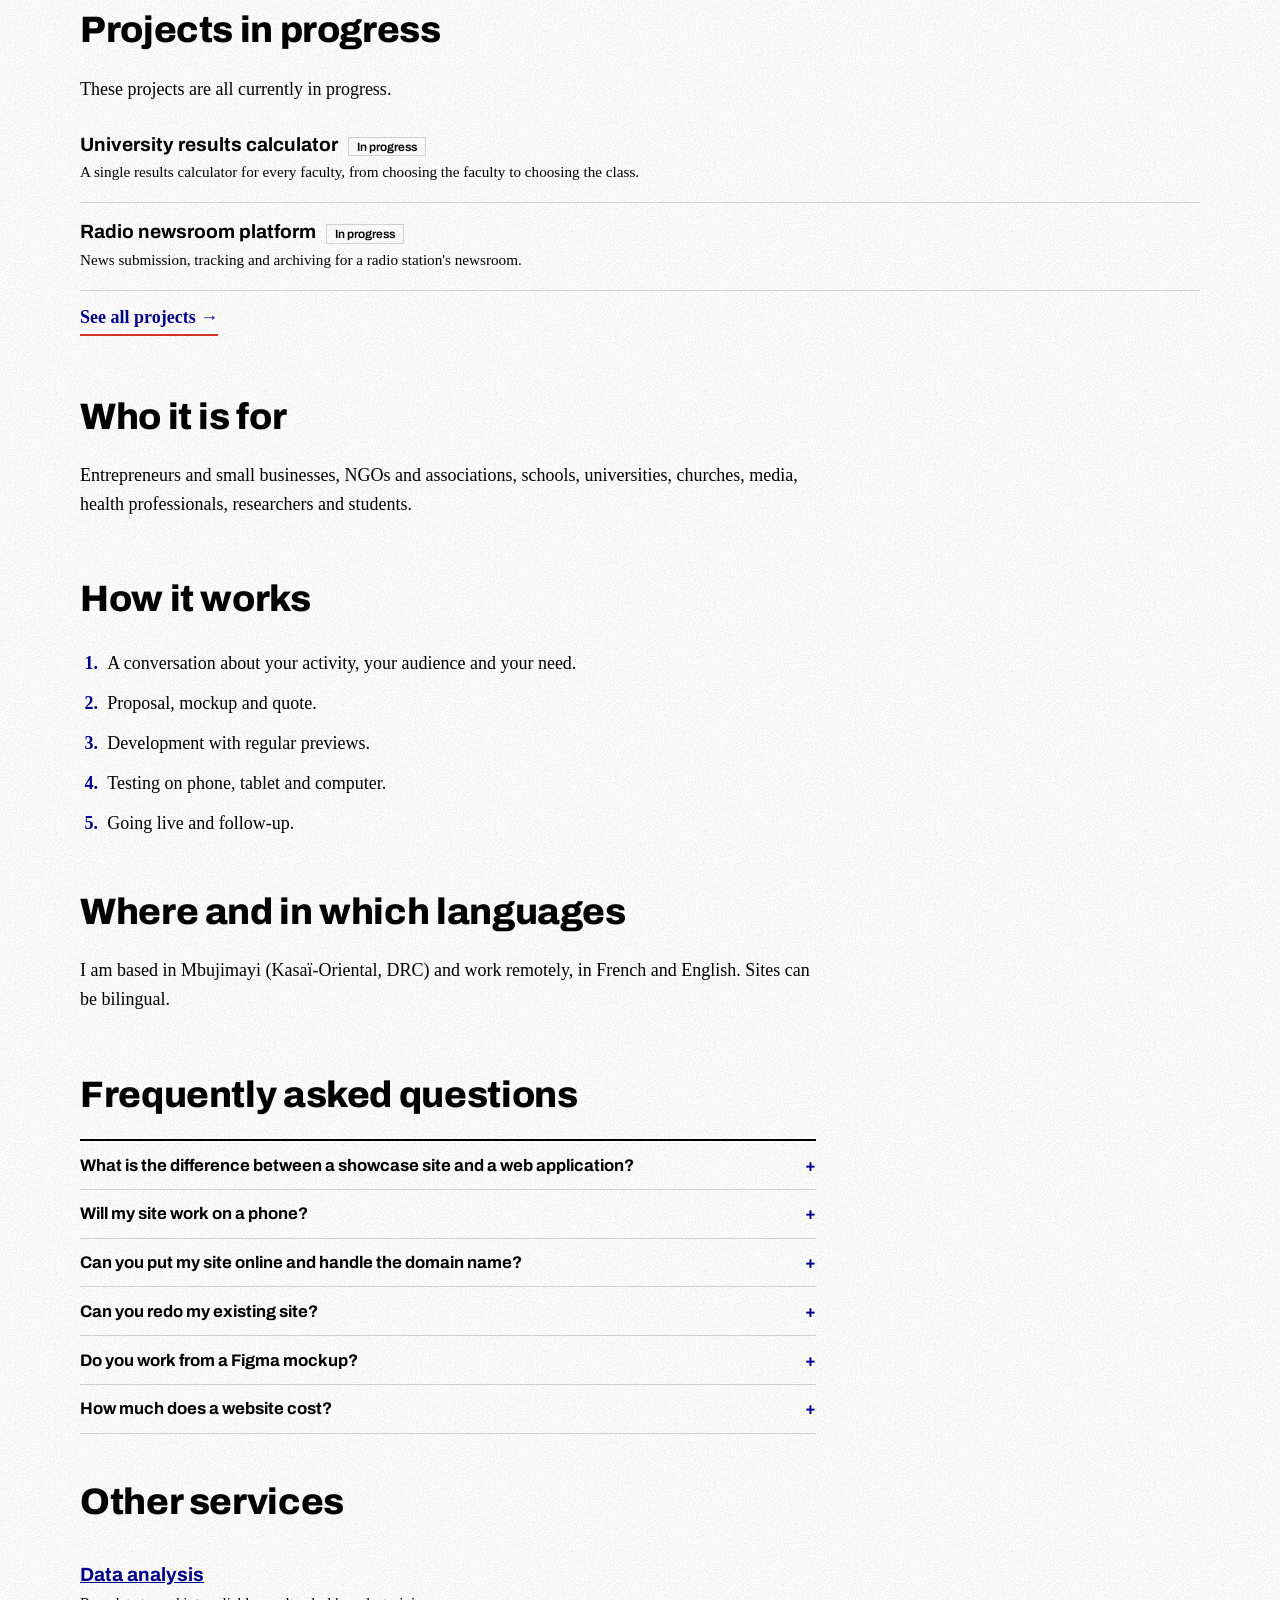
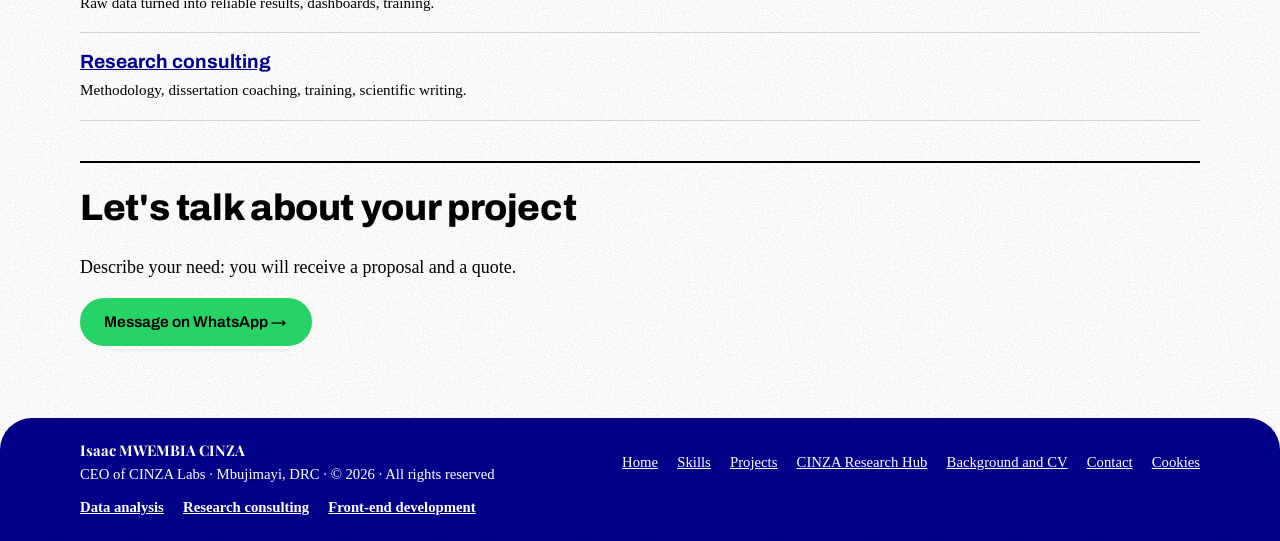
<file: front-end-development.html>
<!doctype html>
<html lang="en"><head><meta charset="utf-8"><meta name="viewport" content="width=device-width,initial-scale=1,viewport-fit=cover"><title>Front-End Developer in Mbujimayi · Website Creation</title>
<meta name="description" content="Freelance front-end and web developer in the DRC: professional website creation, web applications, fast responsive sites, going live.">
<link rel="canonical" href="https://isaac-cinza.github.io/isaac-cinza/front-end-development.html">
<link rel="alternate" hreflang="fr" href="https://isaac-cinza.github.io/isaac-cinza/developpement-front-end.html"><link rel="alternate" hreflang="en" href="https://isaac-cinza.github.io/isaac-cinza/front-end-development.html"><link rel="alternate" hreflang="x-default" href="https://isaac-cinza.github.io/isaac-cinza/developpement-front-end.html">
<link rel="icon" href="favicon.svg" type="image/svg+xml">
<meta property="og:type" content="website"><meta property="og:site_name" content="Isaac MWEMBIA CINZA"><meta property="og:locale" content="en_US"><meta property="og:title" content="Front-End Developer in Mbujimayi · Website Creation"><meta property="og:description" content="Freelance front-end and web developer in the DRC: professional website creation, web applications, fast responsive sites, going live."><meta property="og:url" content="https://isaac-cinza.github.io/isaac-cinza/front-end-development.html"><meta property="og:image" content="https://isaac-cinza.github.io/isaac-cinza/og.png"><meta property="og:image:width" content="1200"><meta property="og:image:height" content="630">
<meta name="twitter:card" content="summary_large_image">
<script type="application/ld+json">{"@context": "https://schema.org", "@type": "Service", "name": "Front-end developer: professional website creation and web applications", "description": "Freelance front-end and web developer in the DRC: professional website creation, web applications, fast responsive sites, going live.", "inLanguage": "en", "url": "https://isaac-cinza.github.io/isaac-cinza/front-end-development.html", "provider": {"@type": "Person", "name": "Isaac MWEMBIA CINZA", "url": "https://isaac-cinza.github.io/isaac-cinza/", "address": {"@type": "PostalAddress", "addressLocality": "Mbujimayi", "addressCountry": "CD"}}, "areaServed": ["Democratic Republic of the Congo", "Africa", "Worldwide"]}</script>
<link rel="stylesheet" href="https://fonts.googleapis.com/css2?family=Archivo:wght@500;700;800&family=Playfair+Display:wght@600;700;800&display=swap">
<link rel="stylesheet" href="style.css">
</head><body>
<div id="app" data-page="svc" data-svc="front" data-lang="en" data-alt="developpement-front-end.html">
<div id="site-header"></div>
<main class="wrap svc c-front">
<div class="page-head"><span class="label">Service</span><h1>Front-end developer: professional website creation and web applications</h1><p>I am a web developer and integrator based in Mbujimayi (DRC). I build showcase sites, portfolios, landing pages, platforms and custom web applications for entrepreneurs, NGOs, schools, churches, media, health professionals and researchers. I work remotely, from Mbujimayi to the whole of the DRC, Francophone Africa, Anglophone Africa and internationally.</p>
<div class="btn-row"><a class="btn wa" data-wa data-wa-en="Hello Isaac, I would like to create a website." target="_blank" rel="noopener" href="https://wa.me/243808464837">Message on WhatsApp →</a><a class="btn" href="projets.html">See the projects →</a></div></div>
<section class="block svc-sec" id="services"><h2>What I do</h2><ul class="rows"><li><h3>Websites</h3><p>Showcase sites, portfolios, business, NGO, school or church sites, and landing pages, in several languages, built to present an activity and be found.</p></li><li><h3>Custom web applications</h3><p>Interactive applications, dashboards, management, tracking or registration platforms.</p></li><li><h3>Design integration</h3><p>Faithful conversion of a Figma mockup or a brand guide into production-ready pages.</p></li><li><h3>Responsive sites</h3><p>Fluid layout that stays clean on phone, tablet and computer.</p></li><li><h3>Performance and accessibility</h3><p>Fast loading, clean code, careful basic SEO and accessibility.</p></li><li><h3>Website redesign</h3><p>Renewing an existing site: design, speed, display on mobile.</p></li><li><h3>User interface (UI) and user experience (UX)</h3><p>Clear, consistent interfaces that are simple to use.</p></li><li><h3>Interactions and integrations</h3><p>Animations, forms, direct contact buttons (WhatsApp, Gmail, LinkedIn), document downloads and connections to external services.</p></li><li><h3>Going live, hosting and domain name</h3><p>Publishing on GitHub Pages, Netlify, Vercel or standard hosting, with a domain name if you wish.</p></li></ul></section>
<section class="block svc-sec" id="tools"><h2>Tools</h2><ul class="chips"><li>HTML5</li><li>CSS3 · Sass</li><li>JavaScript (ES6+)</li><li>TypeScript</li><li>React</li><li>Tailwind CSS · Bootstrap</li><li>Figma</li><li>Git · GitHub</li><li>Netlify · Vercel · GitHub Pages</li></ul></section>
<section class="block svc-sec" id="projects"><h2>Projects in progress</h2><p>These projects are all currently in progress.</p><ul class="rows"><li><h3>University results calculator <span class="status">In progress</span></h3><p>A single results calculator for every faculty, from choosing the faculty to choosing the class.</p></li><li><h3>Radio newsroom platform <span class="status">In progress</span></h3><p>News submission, tracking and archiving for a radio station&#x27;s newsroom.</p></li></ul><p><a class="link-more" href="projets.html">See all projects →</a></p></section>
<section class="block svc-sec" id="audience"><h2>Who it is for</h2><p>Entrepreneurs and small businesses, NGOs and associations, schools, universities, churches, media, health professionals, researchers and students.</p></section>
<section class="block svc-sec" id="process"><h2>How it works</h2><ol class="steps"><li>A conversation about your activity, your audience and your need.</li><li>Proposal, mockup and quote.</li><li>Development with regular previews.</li><li>Testing on phone, tablet and computer.</li><li>Going live and follow-up.</li></ol></section>
<section class="block svc-sec" id="where"><h2>Where and in which languages</h2><p>I am based in Mbujimayi (Kasaï-Oriental, DRC) and work remotely, in French and English. Sites can be bilingual.</p></section>
<section class="block svc-sec" id="faq"><h2>Frequently asked questions</h2><div class="faq"><details><summary>What is the difference between a showcase site and a web application?</summary><p>A showcase site presents an activity: who you are, what you do, how to contact you. A web application does something: calculation, form, dashboard, management, tracking. I build both.</p></details><details><summary>Will my site work on a phone?</summary><p>Yes. Every site is designed to stay clean on all screens, from a small phone to a computer.</p></details><details><summary>Can you put my site online and handle the domain name?</summary><p>Yes. I publish the site on the suitable platform and explain the options before you decide, including any hosting and domain fees.</p></details><details><summary>Can you redo my existing site?</summary><p>Yes, that is a redesign: new design, better speed, correct display on mobile.</p></details><details><summary>Do you work from a Figma mockup?</summary><p>Yes. I faithfully convert the mockup into production-ready pages.</p></details><details><summary>How much does a website cost?</summary><p>The price depends on the number of pages, the features and the deadline. I do not publish a fixed rate: describe your project on WhatsApp and you will receive a quote.</p></details></div></section>
<section class="block svc-sec" id="autres"><h2>Other services</h2><ul class="rows"><li><h3><a href="data-analysis.html">Data analysis</a></h3><p>Raw data turned into reliable results, dashboards, training.</p></li><li><h3><a href="research-consulting.html">Research consulting</a></h3><p>Methodology, dissertation coaching, training, scientific writing.</p></li></ul></section>
<section class="block svc-cta"><h2>Let&#x27;s talk about your project</h2><p>Describe your need: you will receive a proposal and a quote.</p><a class="btn wa" data-wa data-wa-en="Hello Isaac, I would like to create a website." target="_blank" rel="noopener" href="https://wa.me/243808464837">Message on WhatsApp →</a></section>
</main><div id="site-footer"></div></div><script src="site.js"></script></body></html>
</file>
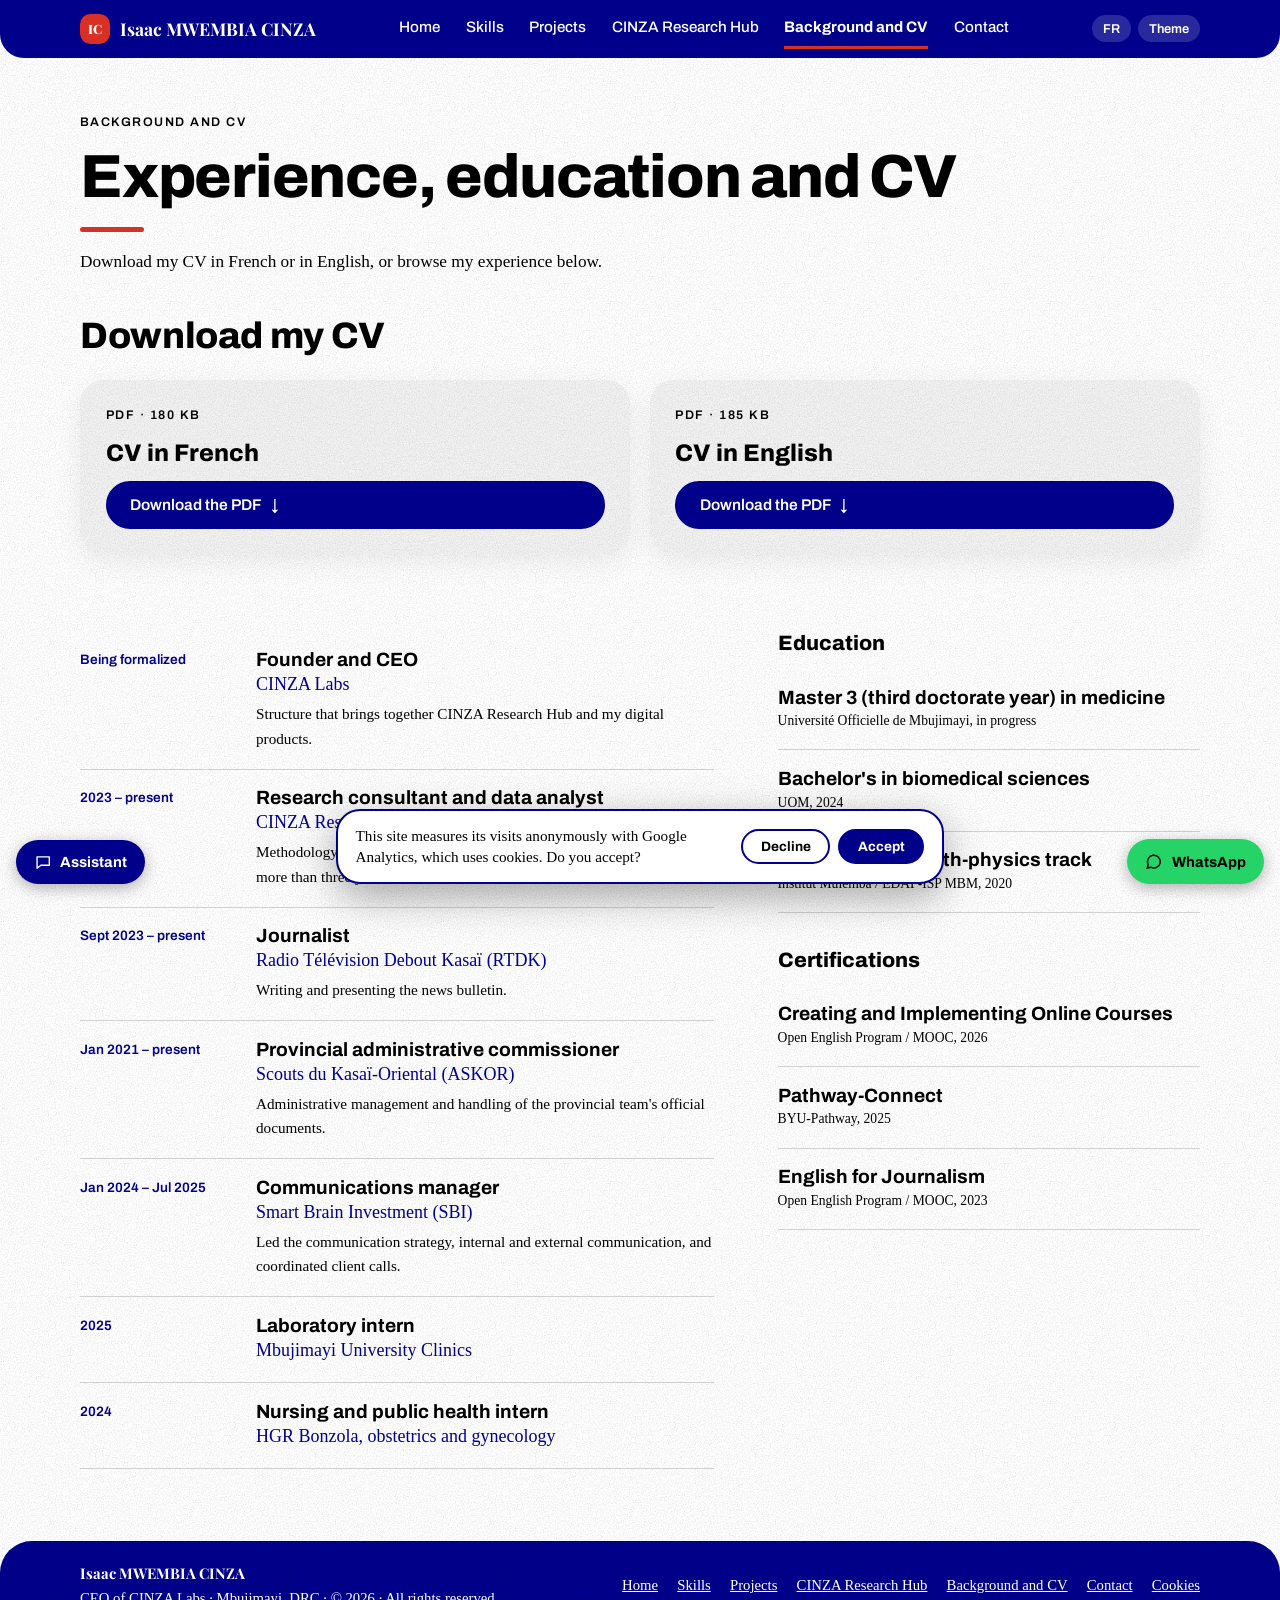
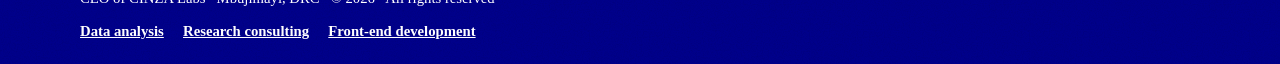
<file: parcours.html>
<!doctype html>
<html lang="fr"><head><meta charset="utf-8"><meta name="viewport" content="width=device-width,initial-scale=1,viewport-fit=cover"><title>Parcours et CV · Isaac MWEMBIA CINZA</title>
<meta name="description" content="Parcours, formation, certifications et CV d'Isaac MWEMBIA CINZA, à télécharger en français et en anglais.">
<link rel="canonical" href="https://isaac-cinza.github.io/isaac-cinza/parcours.html">
<link rel="icon" href="favicon.svg" type="image/svg+xml">
<meta property="og:type" content="website"><meta property="og:site_name" content="Isaac MWEMBIA CINZA"><meta property="og:title" content="Parcours et CV · Isaac MWEMBIA CINZA"><meta property="og:description" content="Parcours, formation, certifications et CV d'Isaac MWEMBIA CINZA, à télécharger en français et en anglais."><meta property="og:url" content="https://isaac-cinza.github.io/isaac-cinza/parcours.html"><meta property="og:image" content="https://isaac-cinza.github.io/isaac-cinza/og.png"><meta property="og:image:width" content="1200"><meta property="og:image:height" content="630">
<meta name="twitter:card" content="summary_large_image">
<link rel="stylesheet" href="https://fonts.googleapis.com/css2?family=Archivo:wght@500;700;800&family=Playfair+Display:wght@600;700;800&display=swap">
<link rel="stylesheet" href="style.css">
</head><body>
<div id="app" data-page="background">
<div id="site-header"></div>
<main class="wrap">
<div class="page-head"><span class="label"><span data-l="fr">Parcours et CV</span><span data-l="en">Background and CV</span></span><h1><span data-l="fr">Expérience, formation et CV</span><span data-l="en">Experience, education and CV</span></h1><p><span data-l="fr">Télécharge mon CV en français ou en anglais, ou parcours mon expérience ci-dessous.</span><span data-l="en">Download my CV in French or in English, or browse my experience below.</span></p></div>
<section class="block" id="cv">
  <h2><span data-l="fr">Télécharger mon CV</span><span data-l="en">Download my CV</span></h2>
  <div class="cv-grid">
    <div class="card"><span class="label" data-cv-info="fr">PDF</span><h3><span data-l="fr">CV en français</span><span data-l="en">CV in French</span></h3>
      <a class="btn blue" data-cv="fr" href="cv-fr.pdf" target="_blank" rel="noopener" aria-disabled="true"><span data-cv-label>…</span> ↓</a></div>
    <div class="card"><span class="label" data-cv-info="en">PDF</span><h3><span data-l="fr">CV en anglais</span><span data-l="en">CV in English</span></h3>
      <a class="btn blue" data-cv="en" href="cv-en.pdf" target="_blank" rel="noopener" aria-disabled="true"><span data-cv-label>…</span> ↓</a></div>
  </div>
  <p class="cv-note" id="cv-note"></p>
</section>
<div class="two block">
  <ol class="rows timeline">
    <li><span class="when"><span data-l="fr">En cours de formalisation</span><span data-l="en">Being formalized</span></span><div><h3><span data-l="fr">Fondateur et CEO</span><span data-l="en">Founder and CEO</span></h3><div class="where">CINZA Labs</div><p><span data-l="fr">Structure qui regroupe CINZA Research Hub et mes produits numériques.</span><span data-l="en">Structure that brings together CINZA Research Hub and my digital products.</span></p></div></li>
    <li><span class="when"><span data-l="fr">2023 – présent</span><span data-l="en">2023 – present</span></span><div><h3><span data-l="fr">Consultant en recherche et analyste de données</span><span data-l="en">Research consultant and data analyst</span></h3><div class="where">CINZA Research Hub</div><p><span data-l="fr">Conseil méthodologique, enquêtes, analyse et interprétation de résultats, plus de trois ans de relation client.</span><span data-l="en">Methodology advice, surveys, analysis and interpretation of results, and more than three years of client relations.</span></p></div></li>
    <li><span class="when"><span data-l="fr">sept. 2023 – présent</span><span data-l="en">Sept 2023 – present</span></span><div><h3><span data-l="fr">Journaliste</span><span data-l="en">Journalist</span></h3><div class="where">Radio Télévision Debout Kasaï (RTDK)</div><p><span data-l="fr">Rédaction et présentation du journal.</span><span data-l="en">Writing and presenting the news bulletin.</span></p></div></li>
    <li><span class="when"><span data-l="fr">janv. 2021 – présent</span><span data-l="en">Jan 2021 – present</span></span><div><h3><span data-l="fr">Commissaire administratif provincial</span><span data-l="en">Provincial administrative commissioner</span></h3><div class="where">Scouts du Kasaï-Oriental (ASKOR)</div><p><span data-l="fr">Gestion administrative et traitement des documents officiels de l'équipe provinciale.</span><span data-l="en">Administrative management and handling of the provincial team's official documents.</span></p></div></li>
    <li><span class="when"><span data-l="fr">janv. 2024 – juil. 2025</span><span data-l="en">Jan 2024 – Jul 2025</span></span><div><h3><span data-l="fr">Responsable communication</span><span data-l="en">Communications manager</span></h3><div class="where">Smart Brain Investment (SBI)</div><p><span data-l="fr">Pilotage de la stratégie de communication, communication interne et externe, coordination des appels clients.</span><span data-l="en">Led the communication strategy, internal and external communication, and coordinated client calls.</span></p></div></li>
    <li><span class="when">2025</span><div><h3><span data-l="fr">Stagiaire en laboratoire</span><span data-l="en">Laboratory intern</span></h3><div class="where"><span data-l="fr">Cliniques Universitaires de Mbujimayi</span><span data-l="en">Mbujimayi University Clinics</span></div></div></li>
    <li><span class="when">2024</span><div><h3><span data-l="fr">Stagiaire en soins infirmiers et santé publique</span><span data-l="en">Nursing and public health intern</span></h3><div class="where"><span data-l="fr">HGR Bonzola, gynéco-obstétrique</span><span data-l="en">HGR Bonzola, obstetrics and gynecology</span></div></div></li>
  </ol>
  <div>
    <h2 class="side-title"><span data-l="fr">Formation</span><span data-l="en">Education</span></h2>
    <ul class="rows">
      <li><h3><span data-l="fr">Master 3 (troisième doctorat) en médecine</span><span data-l="en">Master 3 (third doctorate year) in medicine</span></h3><small><span data-l="fr">Université Officielle de Mbujimayi, en cours</span><span data-l="en">Université Officielle de Mbujimayi, in progress</span></small></li>
      <li><h3><span data-l="fr">Licence en sciences biomédicales</span><span data-l="en">Bachelor's in biomedical sciences</span></h3><small>UOM, 2024</small></li>
      <li><h3><span data-l="fr">Diplôme d'État, option math-physique</span><span data-l="en">State diploma, math-physics track</span></h3><small>Institut Mulemba / EDAP-ISP MBM, 2020</small></li>
    </ul>
    <h2 class="side-title">Certifications</h2>
    <ul class="rows">
      <li><h3>Creating and Implementing Online Courses</h3><small>Open English Program / MOOC, 2026</small></li>
      <li><h3>Pathway-Connect</h3><small>BYU-Pathway, 2025</small></li>
      <li><h3>English for Journalism</h3><small>Open English Program / MOOC, 2023</small></li>
    </ul>
  </div>
</div>
</main>
<div id="site-footer"></div>
</div>
<script src="site.js"></script>
</body></html>
</file>
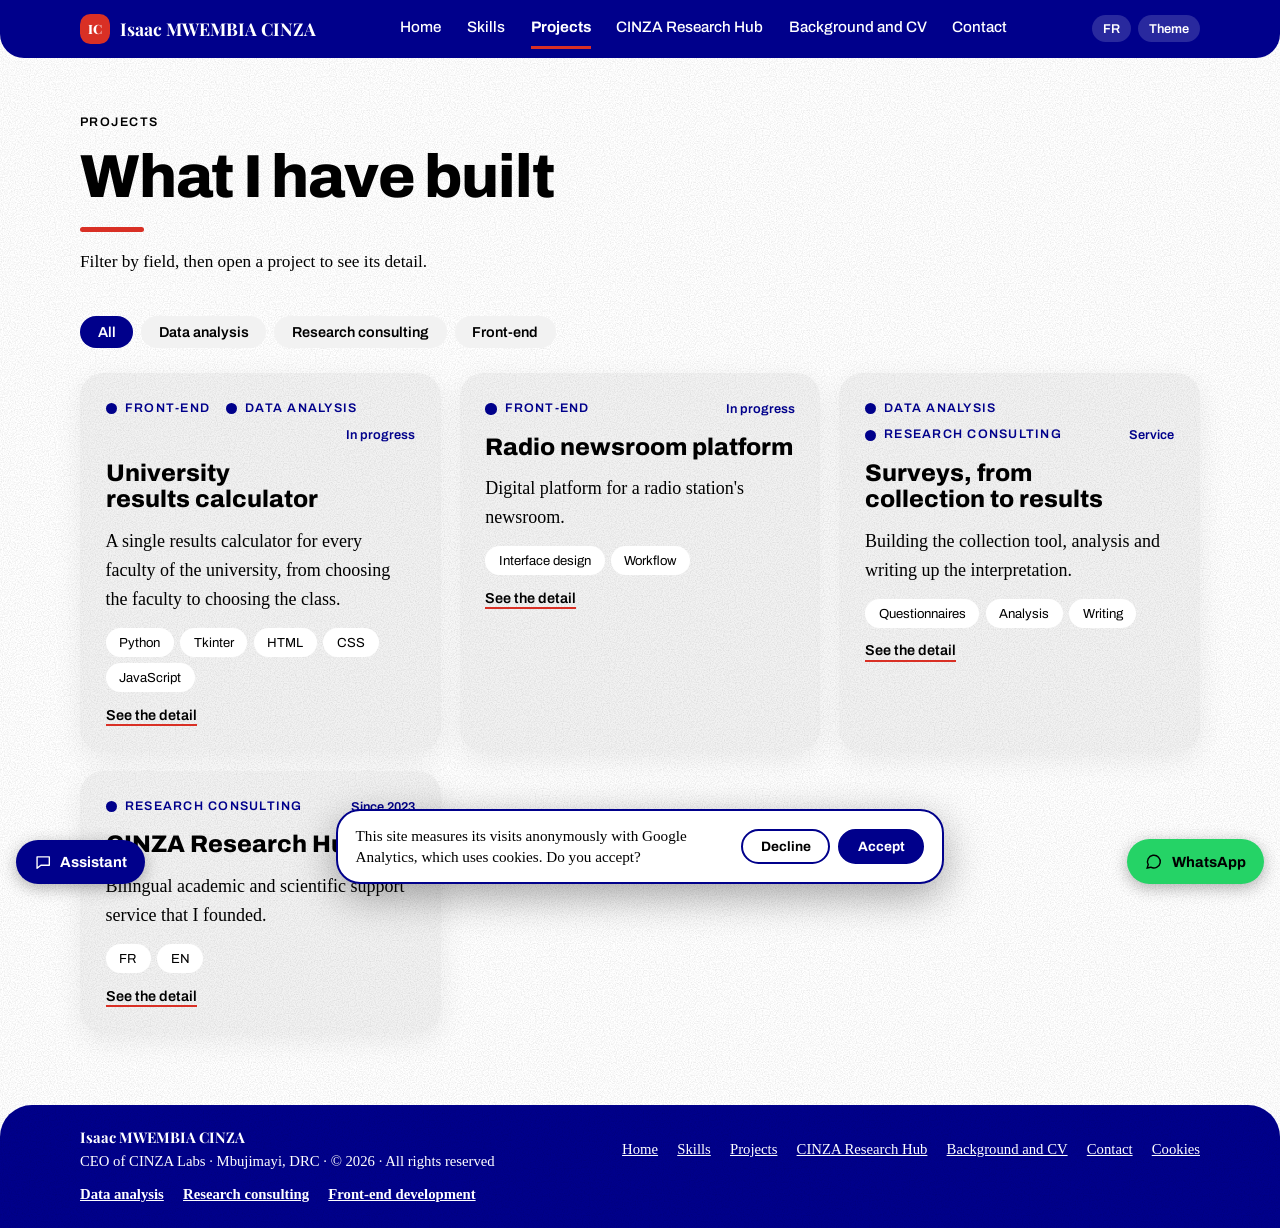
<file: projets.html>
<!doctype html>
<html lang="fr"><head><meta charset="utf-8"><meta name="viewport" content="width=device-width,initial-scale=1,viewport-fit=cover"><title>Projets · Isaac MWEMBIA CINZA</title>
<meta name="description" content="Projets d'Isaac MWEMBIA CINZA : calculateur de résultats universitaires, enquêtes et analyses, interfaces web.">
<link rel="canonical" href="https://isaac-cinza.github.io/isaac-cinza/projets.html">
<link rel="icon" href="favicon.svg" type="image/svg+xml">
<meta property="og:type" content="website"><meta property="og:site_name" content="Isaac MWEMBIA CINZA"><meta property="og:title" content="Projets · Isaac MWEMBIA CINZA"><meta property="og:description" content="Projets d'Isaac MWEMBIA CINZA : calculateur de résultats universitaires, enquêtes et analyses, interfaces web."><meta property="og:url" content="https://isaac-cinza.github.io/isaac-cinza/projets.html"><meta property="og:image" content="https://isaac-cinza.github.io/isaac-cinza/og.png"><meta property="og:image:width" content="1200"><meta property="og:image:height" content="630">
<meta name="twitter:card" content="summary_large_image">
<link rel="stylesheet" href="https://fonts.googleapis.com/css2?family=Archivo:wght@500;700;800&family=Playfair+Display:wght@600;700;800&display=swap">
<link rel="stylesheet" href="style.css">
</head><body>
<div id="app" data-page="projects">
<div id="site-header"></div>
<main class="wrap">
<div class="page-head"><span class="label"><span data-l="fr">Projets</span><span data-l="en">Projects</span></span><h1><span data-l="fr">Ce que j'ai construit</span><span data-l="en">What I have built</span></h1><p><span data-l="fr">Filtre par domaine, puis ouvre un projet pour voir son détail.</span><span data-l="en">Filter by field, then open a project to see its detail.</span></p></div>
<div class="filters" id="filters" role="group" aria-label="Filtre / Filter"></div>
<div class="grid block" id="projects"></div>
</main>
<div id="site-footer"></div>
</div>
<script src="site.js"></script>
</body></html>
</file>
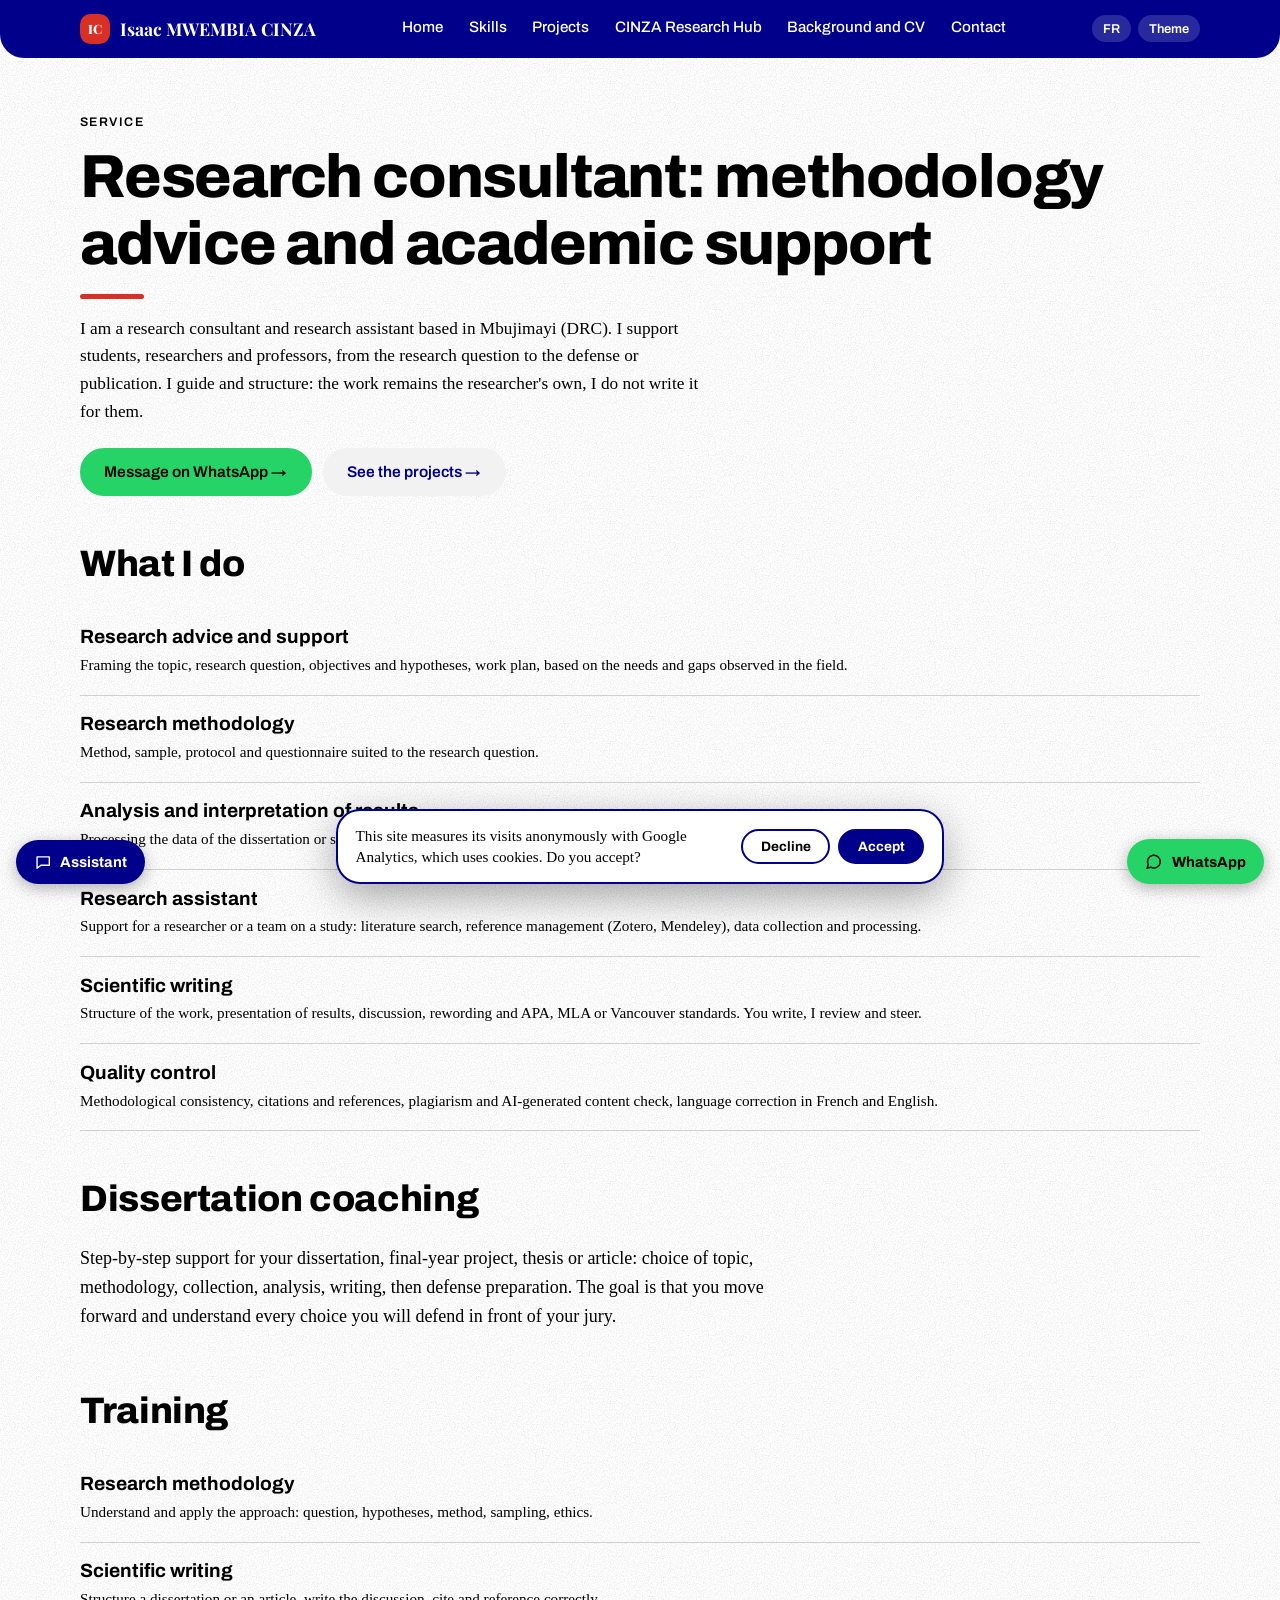
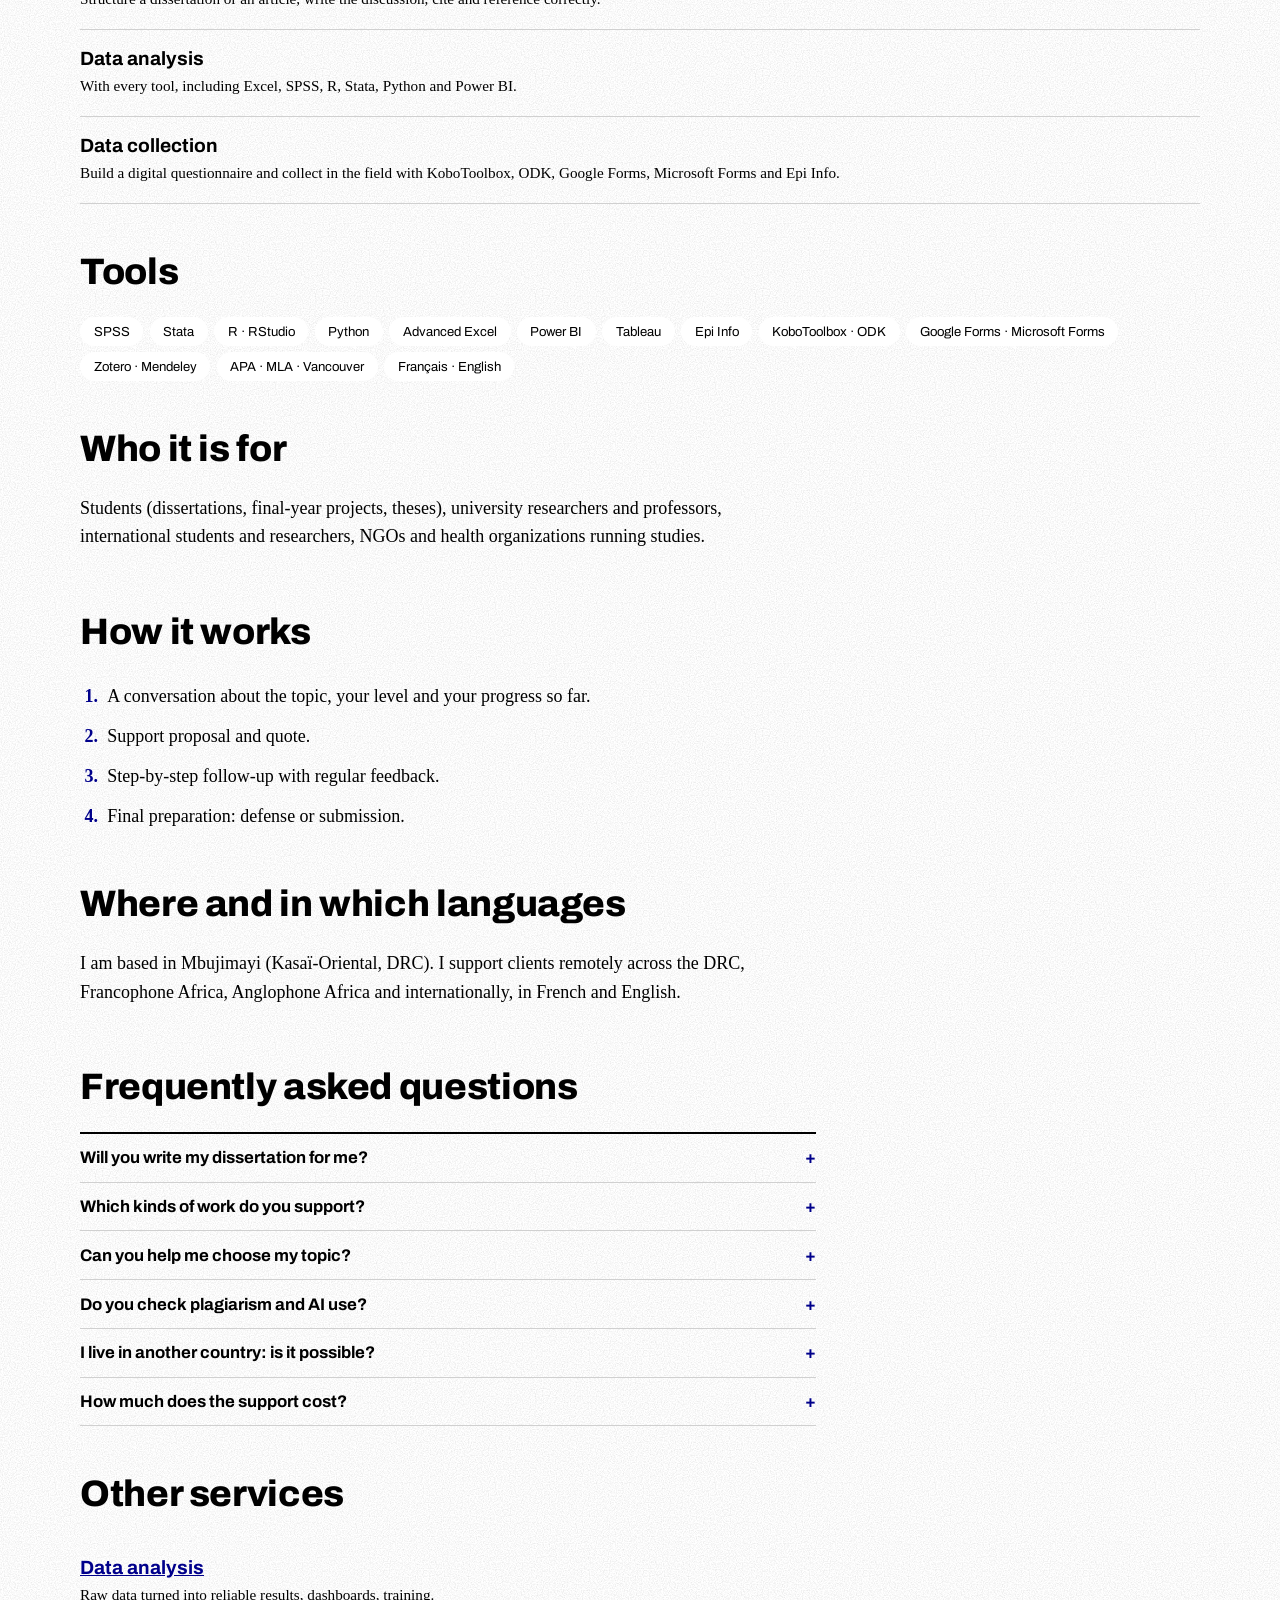
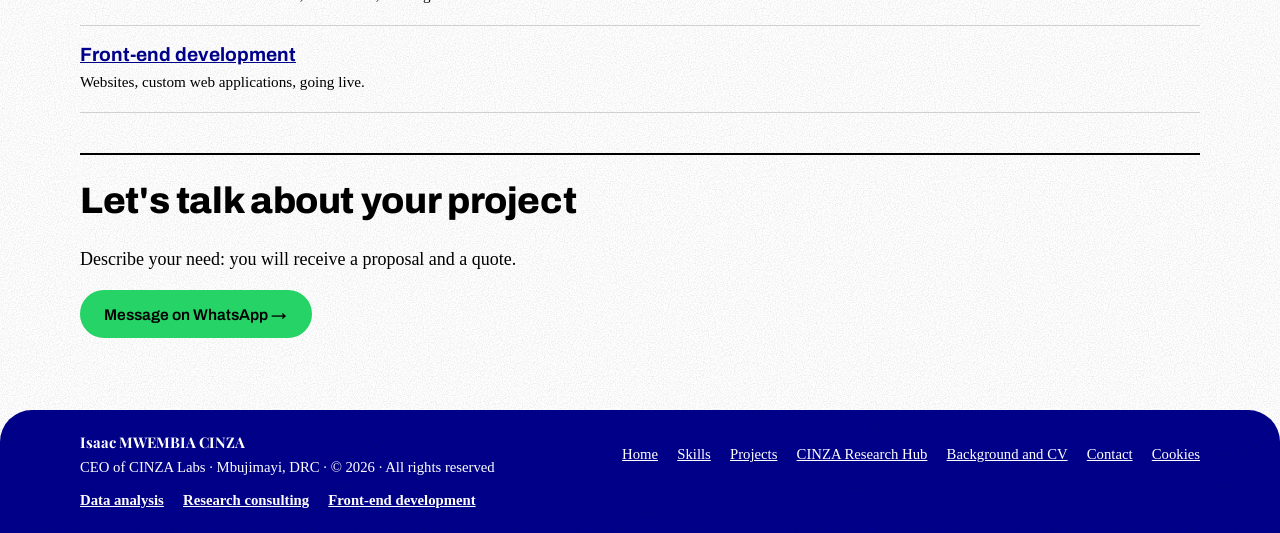
<file: research-consulting.html>
<!doctype html>
<html lang="en"><head><meta charset="utf-8"><meta name="viewport" content="width=device-width,initial-scale=1,viewport-fit=cover"><title>Research Consultant · Methodology Support | DRC</title>
<meta name="description" content="Research consultant in the DRC: methodology advice, academic support, dissertation coaching, training in data collection and data analysis.">
<link rel="canonical" href="https://isaac-cinza.github.io/isaac-cinza/research-consulting.html">
<link rel="alternate" hreflang="fr" href="https://isaac-cinza.github.io/isaac-cinza/conseil-en-recherche.html"><link rel="alternate" hreflang="en" href="https://isaac-cinza.github.io/isaac-cinza/research-consulting.html"><link rel="alternate" hreflang="x-default" href="https://isaac-cinza.github.io/isaac-cinza/conseil-en-recherche.html">
<link rel="icon" href="favicon.svg" type="image/svg+xml">
<meta property="og:type" content="website"><meta property="og:site_name" content="Isaac MWEMBIA CINZA"><meta property="og:locale" content="en_US"><meta property="og:title" content="Research Consultant · Methodology Support | DRC"><meta property="og:description" content="Research consultant in the DRC: methodology advice, academic support, dissertation coaching, training in data collection and data analysis."><meta property="og:url" content="https://isaac-cinza.github.io/isaac-cinza/research-consulting.html"><meta property="og:image" content="https://isaac-cinza.github.io/isaac-cinza/og.png"><meta property="og:image:width" content="1200"><meta property="og:image:height" content="630">
<meta name="twitter:card" content="summary_large_image">
<script type="application/ld+json">{"@context": "https://schema.org", "@type": "Service", "name": "Research consultant: methodology advice and academic support", "description": "Research consultant in the DRC: methodology advice, academic support, dissertation coaching, training in data collection and data analysis.", "inLanguage": "en", "url": "https://isaac-cinza.github.io/isaac-cinza/research-consulting.html", "provider": {"@type": "Person", "name": "Isaac MWEMBIA CINZA", "url": "https://isaac-cinza.github.io/isaac-cinza/", "address": {"@type": "PostalAddress", "addressLocality": "Mbujimayi", "addressCountry": "CD"}}, "areaServed": ["Democratic Republic of the Congo", "Africa", "Worldwide"]}</script>
<link rel="stylesheet" href="https://fonts.googleapis.com/css2?family=Archivo:wght@500;700;800&family=Playfair+Display:wght@600;700;800&display=swap">
<link rel="stylesheet" href="style.css">
</head><body>
<div id="app" data-page="svc" data-svc="research" data-lang="en" data-alt="conseil-en-recherche.html">
<div id="site-header"></div>
<main class="wrap svc c-research">
<div class="page-head"><span class="label">Service</span><h1>Research consultant: methodology advice and academic support</h1><p>I am a research consultant and research assistant based in Mbujimayi (DRC). I support students, researchers and professors, from the research question to the defense or publication. I guide and structure: the work remains the researcher&#x27;s own, I do not write it for them.</p>
<div class="btn-row"><a class="btn wa" data-wa data-wa-en="Hello Isaac, I would like research support (dissertation, final-year project, thesis or article)." target="_blank" rel="noopener" href="https://wa.me/243808464837">Message on WhatsApp →</a><a class="btn" href="projets.html">See the projects →</a></div></div>
<section class="block svc-sec" id="services"><h2>What I do</h2><ul class="rows"><li><h3>Research advice and support</h3><p>Framing the topic, research question, objectives and hypotheses, work plan, based on the needs and gaps observed in the field.</p></li><li><h3>Research methodology</h3><p>Method, sample, protocol and questionnaire suited to the research question.</p></li><li><h3>Analysis and interpretation of results</h3><p>Processing the data of the dissertation or study, then a clear explanation of the results.</p></li><li><h3>Research assistant</h3><p>Support for a researcher or a team on a study: literature search, reference management (Zotero, Mendeley), data collection and processing.</p></li><li><h3>Scientific writing</h3><p>Structure of the work, presentation of results, discussion, rewording and APA, MLA or Vancouver standards. You write, I review and steer.</p></li><li><h3>Quality control</h3><p>Methodological consistency, citations and references, plagiarism and AI-generated content check, language correction in French and English.</p></li></ul></section>
<section class="block svc-sec" id="coaching"><h2>Dissertation coaching</h2><p>Step-by-step support for your dissertation, final-year project, thesis or article: choice of topic, methodology, collection, analysis, writing, then defense preparation. The goal is that you move forward and understand every choice you will defend in front of your jury.</p></section>
<section class="block svc-sec" id="training"><h2>Training</h2><ul class="rows"><li><h3>Research methodology</h3><p>Understand and apply the approach: question, hypotheses, method, sampling, ethics.</p></li><li><h3>Scientific writing</h3><p>Structure a dissertation or an article, write the discussion, cite and reference correctly.</p></li><li><h3>Data analysis</h3><p>With every tool, including Excel, SPSS, R, Stata, Python and Power BI.</p></li><li><h3>Data collection</h3><p>Build a digital questionnaire and collect in the field with KoboToolbox, ODK, Google Forms, Microsoft Forms and Epi Info.</p></li></ul></section>
<section class="block svc-sec" id="tools"><h2>Tools</h2><ul class="chips"><li>SPSS</li><li>Stata</li><li>R · RStudio</li><li>Python</li><li>Advanced Excel</li><li>Power BI</li><li>Tableau</li><li>Epi Info</li><li>KoboToolbox · ODK</li><li>Google Forms · Microsoft Forms</li><li>Zotero · Mendeley</li><li>APA · MLA · Vancouver</li><li>Français · English</li></ul></section>
<section class="block svc-sec" id="audience"><h2>Who it is for</h2><p>Students (dissertations, final-year projects, theses), university researchers and professors, international students and researchers, NGOs and health organizations running studies.</p></section>
<section class="block svc-sec" id="process"><h2>How it works</h2><ol class="steps"><li>A conversation about the topic, your level and your progress so far.</li><li>Support proposal and quote.</li><li>Step-by-step follow-up with regular feedback.</li><li>Final preparation: defense or submission.</li></ol></section>
<section class="block svc-sec" id="where"><h2>Where and in which languages</h2><p>I am based in Mbujimayi (Kasaï-Oriental, DRC). I support clients remotely across the DRC, Francophone Africa, Anglophone Africa and internationally, in French and English.</p></section>
<section class="block svc-sec" id="faq"><h2>Frequently asked questions</h2><div class="faq"><details><summary>Will you write my dissertation for me?</summary><p>No. I guide and structure: topic, method, analysis, outline, methodological review, defense preparation. The work stays yours, which is what makes it defensible in front of your jury.</p></details><details><summary>Which kinds of work do you support?</summary><p>Dissertations, final-year projects, theses and scientific articles.</p></details><details><summary>Can you help me choose my topic?</summary><p>Yes. We start from your interests, and from the needs and gaps observed in the field, to find a relevant and feasible topic.</p></details><details><summary>Do you check plagiarism and AI use?</summary><p>Yes, as part of quality control: plagiarism, AI-generated content, citations and references. It is to help you hand in clean work, not to get around your university&#x27;s rules.</p></details><details><summary>I live in another country: is it possible?</summary><p>Yes. Support is provided remotely, in French or in English.</p></details><details><summary>How much does the support cost?</summary><p>The price depends on the work requested and the deadline. I do not publish a fixed rate: describe your need on WhatsApp and you will receive a quote.</p></details></div></section>
<section class="block svc-sec" id="autres"><h2>Other services</h2><ul class="rows"><li><h3><a href="data-analysis.html">Data analysis</a></h3><p>Raw data turned into reliable results, dashboards, training.</p></li><li><h3><a href="front-end-development.html">Front-end development</a></h3><p>Websites, custom web applications, going live.</p></li></ul></section>
<section class="block svc-cta"><h2>Let&#x27;s talk about your project</h2><p>Describe your need: you will receive a proposal and a quote.</p><a class="btn wa" data-wa data-wa-en="Hello Isaac, I would like research support (dissertation, final-year project, thesis or article)." target="_blank" rel="noopener" href="https://wa.me/243808464837">Message on WhatsApp →</a></section>
</main><div id="site-footer"></div></div><script src="site.js"></script></body></html>
</file>
<file: style.css>
/* Isaac MWEMBIA CINZA portfolio. Color system: blue = structure, links, labels, buttons; red = thin accents only; black = all text on white (white on dark); WhatsApp and Gmail use their own brand colors. Navy bar like the WDD 130 course page. Square corners, no background pattern. */
:root {
  --bg: #FFFFFF;
  --grain: url("data:image/svg+xml;utf8,<svg xmlns='http://www.w3.org/2000/svg' width='220' height='220'><filter id='n' x='0' y='0' width='100%' height='100%'><feTurbulence type='fractalNoise' baseFrequency='0.85' numOctaves='2' stitchTiles='stitch'/><feColorMatrix values='0 0 0 0 0 0 0 0 0 0 0 0 0 0 0 0 0 0 0.9 -0.35'/></filter><rect width='100%' height='100%' filter='url(%23n)' opacity='0.2'/></svg>");
  --surface: #F2F2F2;
  --ink: #000000;
  --muted: #000000;
  --rule: #D0D0D0;
  --rule-strong: #000000;
  --blue: #00008B;
  --blue-solid: #00008B;
  --red: #D93025;
  --red-solid: #D93025;
  --bar: #00008B;
  --bar-ink: #FFFFFF;
  --wa: #25D366;
  --wa-hover: #1FBF5B;
  --gmail: #D93025;
  --linkedin: #0A66C2;
  --pole-front: #00008B;
  --pole-data: #00008B;
  --pole-research: #00008B;
  --font-display: "Archivo", "Helvetica Neue", Arial, sans-serif;
  --font-body: "Times New Roman", Times, "Liberation Serif", serif;
  --font-ui: "Archivo", "Helvetica Neue", Arial, sans-serif;
  --font-name: "Playfair Display", "Times New Roman", Times, serif;
  color-scheme: light;
}
@media (prefers-color-scheme: dark) {
  :root:not([data-theme="light"]) {
    --bg: #000000;
    --grain: url("data:image/svg+xml;utf8,<svg xmlns='http://www.w3.org/2000/svg' width='220' height='220'><filter id='n' x='0' y='0' width='100%' height='100%'><feTurbulence type='fractalNoise' baseFrequency='0.85' numOctaves='2' stitchTiles='stitch'/><feColorMatrix values='0 0 0 0 1 0 0 0 0 1 0 0 0 0 1 0 0 0 0.9 -0.35'/></filter><rect width='100%' height='100%' filter='url(%23n)' opacity='0.2'/></svg>");
    --surface: #141414;
    --ink: #FFFFFF;
    --muted: #FFFFFF;
    --rule: #3A3A3A;
    --rule-strong: #FFFFFF;
    --blue: #8C98FF;
    --blue-solid: #2B2BD0;
    --red: #FF6B5E;
    --pole-front: #8C98FF;
    --pole-data: #8C98FF;
    --pole-research: #8C98FF;
    color-scheme: dark;
  }
}
:root[data-theme="dark"] {
  --bg: #000000;
    --grain: url("data:image/svg+xml;utf8,<svg xmlns='http://www.w3.org/2000/svg' width='220' height='220'><filter id='n' x='0' y='0' width='100%' height='100%'><feTurbulence type='fractalNoise' baseFrequency='0.85' numOctaves='2' stitchTiles='stitch'/><feColorMatrix values='0 0 0 0 1 0 0 0 0 1 0 0 0 0 1 0 0 0 0.9 -0.35'/></filter><rect width='100%' height='100%' filter='url(%23n)' opacity='0.2'/></svg>");
  --surface: #141414;
  --ink: #FFFFFF;
  --muted: #FFFFFF;
  --rule: #3A3A3A;
  --rule-strong: #FFFFFF;
  --blue: #8C98FF;
  --blue-solid: #2B2BD0;
  --red: #FF6B5E;
  --pole-front: #8C98FF;
  --pole-data: #8C98FF;
  --pole-research: #8C98FF;
  color-scheme: dark;
}

*, *::before, *::after { box-sizing: border-box; }
:root { padding-top: env(safe-area-inset-top, 0px); padding-bottom: env(safe-area-inset-bottom, 0px); }
html { scroll-behavior: smooth; scroll-padding-top: 5rem; }
body {
  margin: 0;
  background: var(--bg);
  color: var(--ink);
  font-family: var(--font-body);
  font-size: 1.125rem;
  line-height: 1.6;
  padding-inline: 1rem;
  padding-block: 0;
}
img { max-width: 100%; }
[hidden] { display: none !important; }
html:not([lang="en"]) [data-l="en"] { display: none; }
html[lang="en"] [data-l="fr"] { display: none; }

h1, h2, h3 { font-family: var(--font-display); margin: 0; text-wrap: balance; line-height: 1.1; }
p { margin: 0; }
a { color: var(--blue); }
:focus-visible { outline: 3px solid var(--red); outline-offset: 2px; }
.wrap { width: 100%; max-width: 70rem; margin-inline: auto; }
.label { font-size: 0.78rem; font-weight: 600; letter-spacing: 0.12em; text-transform: uppercase; color: var(--muted); }

/* Header */
.bar {
  position: sticky;
  top: env(safe-area-inset-top, 0px);
  z-index: 40;
  margin-inline: -1rem;
  padding-inline: 1rem;
  background: var(--bar);
  color: var(--bar-ink);
}
.bar-in { display: flex; align-items: center; justify-content: space-between; gap: 0.8rem; min-height: 3.6rem; }
.brand { display: flex; align-items: center; gap: 0.6rem; color: var(--bar-ink); text-decoration: none; font-family: var(--font-display); font-weight: 800; font-size: 1.1rem; white-space: nowrap; }
.mark { width: 1.9rem; height: 1.9rem; background: var(--red-solid); color: #fff; display: grid; place-items: center; font-size: 0.8rem; font-weight: 800; }
.nav { display: none; position: absolute; left: 0; right: 0; top: 100%; background: var(--bar); padding: 0.4rem 1rem 1rem; border-top: 1px solid rgba(255, 255, 255, 0.25); }
.nav.open { display: grid; }
.nav a { color: #FFFFFF; text-decoration: none; font-weight: 500; padding: 0.7rem 0; border-bottom: 1px solid rgba(255, 255, 255, 0.15); }
.nav a:hover { text-decoration: underline; text-underline-offset: 0.3em; }
.nav a[aria-current="page"] { color: #fff; font-weight: 700; box-shadow: inset 0.35rem 0 0 var(--red-solid); padding-left: 0.9rem; }
.tools { display: flex; gap: 0.4rem; }
.tool { font: 600 0.8rem var(--font-body); color: var(--bar-ink); background: transparent; border: 1px solid rgba(255, 255, 255, 0.6); padding: 0.4rem 0.7rem; cursor: pointer; min-width: 2.4rem; }
.tool:hover { background: #fff; color: #00008B; border-color: #fff; }
@media (min-width: 68rem) {
  .menu-btn { display: none; }
  .nav { display: flex; position: static; background: transparent; padding: 0; border: 0; gap: 1.6rem; }
  .nav a { border: 0; padding: 0.4rem 0; border-bottom: 3px solid transparent; font-size: 0.95rem; }
  .nav a[aria-current="page"] { box-shadow: none; padding-left: 0; border-bottom-color: var(--red-solid); }
}

/* Buttons */
.btn { display: inline-flex; align-items: center; gap: 0.6rem; padding: 0.85rem 1.4rem; font: 600 0.97rem var(--font-body); text-decoration: none; border: 2px solid var(--blue); color: var(--blue); background: transparent; cursor: pointer; }
.btn:hover { background: var(--blue-solid); color: #fff; border-color: var(--blue-solid); }
.btn.red { background: var(--red-solid); color: var(--on-red); border-color: var(--red-solid); }
.btn.red:hover { filter: brightness(1.1); background: var(--red-solid); }
.btn.blue { background: var(--blue-solid); color: #fff; border-color: var(--blue-solid); }
.btn.blue:hover { filter: brightness(1.15); }
.btn.white { background: #fff; color: #00008B; border-color: #fff; }
.btn.ghost-white { color: #fff; border-color: #fff; }
.btn.ghost-white:hover { background: #fff; color: #00008B; }
.btn[aria-disabled="true"] { opacity: 0.55; cursor: default; border-style: dashed; }
.btn-row { display: flex; flex-wrap: wrap; gap: 0.7rem; }

/* Sections */
.page-head { padding-block: 3rem 2rem; border-bottom: 1px solid var(--rule); margin-bottom: 2.5rem; }
.page-head h1 { font-size: clamp(2.2rem, 7vw, 3.8rem); font-weight: 800; letter-spacing: -0.02em; margin-top: 0.6rem; }
.page-head h1::after { content: ""; display: block; width: 4rem; height: 5px; background: var(--red-solid); margin-top: 1rem; }
.page-head p { margin-top: 1rem; max-width: 40rem; color: var(--muted); font-size: 1.08rem; }
.block { padding-block: 0 3.5rem; }
.block > h2 { font-size: clamp(1.6rem, 4.5vw, 2.3rem); font-weight: 800; letter-spacing: -0.01em; margin-bottom: 1.5rem; }

/* Home hero */
.hero { display: grid; gap: 2.5rem; padding-block: 3rem 3.5rem; }
@media (min-width: 58rem) { .hero { grid-template-columns: 1.4fr 1fr; align-items: center; gap: 4rem; padding-block: 4.5rem; } }
.hero h1 { font-size: clamp(2.4rem, 11vw, 4.8rem); font-weight: 800; letter-spacing: -0.02em; line-height: 1; margin-block: 0.8rem 1.3rem; }
.hero h1 span { display: block; }
.role-line { display: flex; flex-wrap: wrap; gap: 0.4rem 0.8rem; align-items: baseline; font-size: 1.2rem; }
.role-line b { font-family: var(--font-display); font-weight: 700; color: var(--blue); font-size: 1.45rem; min-height: 1.5em; }
.lead { margin-top: 1.2rem; max-width: 36rem; color: var(--muted); font-size: 1.1rem; }
.lead strong { color: var(--ink); font-weight: 600; }
.hero .btn-row { margin-top: 1.8rem; }
.portrait { margin: 0; width: 100%; max-width: 20rem; justify-self: start; }
@media (min-width: 58rem) { .portrait { justify-self: end; } }
.portrait .frame { position: relative; aspect-ratio: 4 / 5; max-width: 100%; background: var(--surface); box-shadow: 0.7rem 0.7rem 0 var(--blue-solid); border: 2px solid var(--ink); display: grid; overflow: hidden; }
.portrait img { grid-area: 1 / 1; width: 100%; height: 100%; object-fit: cover; object-position: 50% 18%; display: block; }
.portrait .ph { grid-area: 1 / 1; display: grid; place-content: center; text-align: center; gap: 0.5rem; padding: 1.5rem; color: var(--muted); font-size: 0.9rem; }
.portrait .ph svg { width: 4.5rem; margin-inline: auto; stroke: var(--blue); fill: none; stroke-width: 1.6; }
.portrait figcaption { margin-top: 1.6rem; display: grid; gap: 0.1rem; }
.portrait figcaption b { font-family: var(--font-display); font-size: 1.15rem; }
.portrait figcaption span { color: var(--muted); font-size: 0.92rem; }

/* Stats */
.stats { display: grid; grid-template-columns: repeat(auto-fit, minmax(min(13rem, 100%), 1fr)); border-block: 2px solid var(--ink); margin-bottom: 3.5rem; }
.stat { padding: 1.4rem 1.2rem 1.4rem 0; }
.stat b { display: block; font-family: var(--font-display); font-size: 3.2rem; font-weight: 800; line-height: 1; color: var(--blue); font-variant-numeric: tabular-nums; }
.stat span { display: block; margin-top: 0.4rem; color: var(--muted); font-size: 0.95rem; }

/* Cards */
.grid { display: grid; gap: 1.2rem; grid-template-columns: repeat(auto-fit, minmax(min(17rem, 100%), 1fr)); }
.card { background: var(--surface); border: 1px solid var(--rule); padding: 1.6rem; display: grid; gap: 0.9rem; align-content: start; min-width: 0; }
.card h3 { font-size: 1.5rem; font-weight: 800; }
.card p { color: var(--muted); }
.tag { display: inline-flex; align-items: center; gap: 0.5rem; font-size: 0.78rem; font-weight: 600; letter-spacing: 0.1em; text-transform: uppercase; color: var(--c); }
.tag::before { content: ""; width: 0.7rem; height: 0.7rem; background: var(--c); }
.c-front { --c: var(--pole-front); }
.c-data { --c: var(--pole-data); }
.c-research { --c: var(--pole-research); }
.link-more { justify-self: start; font-weight: 600; text-decoration: none; border-bottom: 2px solid var(--red-solid); color: var(--ink); padding-bottom: 0.1rem; }
.link-more:hover { color: var(--blue); }
.chips { list-style: none; margin: 0; padding: 0; display: flex; flex-wrap: wrap; gap: 0.4rem; }
.chips li { font-size: 0.82rem; border: 1px solid var(--rule); background: var(--bg); padding: 0.2rem 0.6rem; }

/* Band */
.band { background: var(--bar); color: var(--bar-ink); margin-inline: -1rem; padding: 3rem 1rem; }
.band .wrap { display: grid; gap: 1.5rem; }
.band h2 { font-size: clamp(1.8rem, 5vw, 2.8rem); font-weight: 800; }
.band p { color: #FFFFFF; max-width: 36rem; }

/* Skills */
.pole-sec { display: grid; gap: 1.6rem; padding-block: 2rem 2.5rem; border-top: 1px solid var(--rule); scroll-margin-top: 5rem; }
@media (min-width: 58rem) { .pole-sec { grid-template-columns: 1fr 1.4fr; gap: 4rem; } }
.pole-sec h2 { font-size: clamp(1.8rem, 5vw, 2.6rem); font-weight: 800; color: var(--c); margin-block: 0.6rem 0.8rem; }
.pole-sec p { color: var(--muted); }
.level { display: inline-flex; gap: 0.7rem; align-items: center; margin-top: 1rem; font-weight: 600; font-size: 0.9rem; }
.level i { display: inline-flex; gap: 3px; }
.level i b { width: 0.8rem; height: 0.8rem; background: var(--c); }
.skills { list-style: none; margin: 0; padding: 0; border-top: 2px solid var(--ink); }
.skill { display: grid; grid-template-columns: 1fr auto; gap: 0.3rem 1rem; align-items: center; padding: 0.85rem 0; border-bottom: 1px solid var(--rule); }
.skill .lvl { grid-column: 1 / -1; color: var(--muted); font-size: 0.85rem; }
.bars { display: inline-flex; gap: 4px; }
.bars i { width: 1.4rem; height: 0.6rem; border: 1.5px solid var(--c); }
.bars i.on { background: var(--c); }
@media (min-width: 40rem) { .skill { grid-template-columns: 1fr auto 8rem; } .skill .lvl { grid-column: auto; text-align: right; } }

/* Projects */
.filters { display: flex; flex-wrap: wrap; gap: 0.5rem; margin-bottom: 1.6rem; }
.filters button { font: 600 0.9rem var(--font-body); background: transparent; color: var(--ink); border: 2px solid var(--ink); padding: 0.5rem 1.1rem; cursor: pointer; }
.filters button[aria-pressed="true"] { background: var(--blue-solid); border-color: var(--blue-solid); color: #fff; }
.project .meta { display: flex; flex-wrap: wrap; gap: 0.4rem 1rem; align-items: center; }
.project .status { margin-left: auto; font-size: 0.8rem; font-weight: 600; color: var(--blue); }
.more { justify-self: start; background: transparent; border: 0; border-bottom: 2px solid var(--red-solid); color: var(--ink); font: 600 0.9rem var(--font-body); padding: 0 0 0.1rem; cursor: pointer; }
.detail { border-top: 1px solid var(--rule); padding-top: 0.9rem; }
.detail ul { margin: 0; padding-left: 1.1rem; display: grid; gap: 0.4rem; color: var(--muted); }

/* Lists and timeline */
.two { display: grid; gap: 2.5rem; }
@media (min-width: 58rem) { .two { grid-template-columns: 1.5fr 1fr; gap: 4rem; } .two.even { grid-template-columns: 1fr 1fr; } }
.rows { list-style: none; margin: 0; padding: 0; border-top: 2px solid var(--ink); }
.rows > li { padding: 1.1rem 0; border-bottom: 1px solid var(--rule); display: grid; gap: 0.15rem 1.5rem; min-width: 0; }
@media (min-width: 40rem) { .rows.timeline > li { grid-template-columns: 9.5rem 1fr; } }
.when { font-size: 0.85rem; font-weight: 600; color: var(--blue); }
.rows h3 { font-size: 1.2rem; font-weight: 700; }
.rows .where { color: var(--blue); font-weight: 500; }
.rows p { color: var(--muted); font-size: 0.95rem; margin-top: 0.2rem; }
.rows small { display: block; color: var(--muted); font-size: 0.85rem; }
.side-title { font-size: 1.3rem; font-weight: 800; margin-bottom: 0.9rem; }
.side-title:not(:first-child) { margin-top: 2.2rem; }

/* CV */
.cv-grid { display: grid; gap: 1.2rem; grid-template-columns: repeat(auto-fit, minmax(min(16rem, 100%), 1fr)); }
.cv-note { margin-top: 1rem; color: var(--muted); font-size: 0.95rem; min-height: 1.4em; }

/* CINZA */
.process { list-style: none; margin: 0; padding: 0; display: grid; gap: 1.2rem; grid-template-columns: repeat(auto-fit, minmax(min(12rem, 100%), 1fr)); counter-reset: step; }
.process li { border-top: 2px solid var(--ink); padding-top: 0.9rem; }
.process li::before { counter-increment: step; content: counter(step); display: inline-grid; place-items: center; width: 1.8rem; height: 1.8rem; background: var(--red-solid); color: #fff; font-weight: 700; margin-bottom: 0.6rem; }
.process b { display: block; font-family: var(--font-display); font-size: 1.2rem; }
.process p { color: var(--muted); font-size: 0.95rem; }

/* Contact */
.composer { background: var(--surface); border: 1px solid var(--rule); padding: 1.5rem; display: grid; gap: 1rem; }
.composer label { display: grid; gap: 0.35rem; font-weight: 600; font-size: 0.9rem; }
.composer input, .composer select, .composer textarea { width: 100%; font: 400 1rem var(--font-body); color: var(--ink); background: var(--bg); border: 1px solid var(--ink); padding: 0.7rem 0.8rem; border-radius: 0; }
.composer textarea { min-height: 7rem; resize: vertical; }
.channels { border-top: 2px solid var(--ink); align-self: start; }
.channel { display: grid; grid-template-columns: 1fr auto; gap: 0.2rem 1rem; align-items: center; padding: 1.1rem 0; border-bottom: 1px solid var(--rule); min-width: 0; }
.channel .label { grid-column: 1 / -1; }
.channel a.v { font-family: var(--font-display); font-weight: 800; font-size: clamp(1.3rem, 4.5vw, 1.8rem); text-decoration: none; color: var(--blue); overflow-wrap: anywhere; min-width: 0; line-height: 1.15; }

.copy { font: 600 0.8rem var(--font-body); background: transparent; color: var(--ink); border: 1px solid var(--ink); padding: 0.4rem 0.8rem; cursor: pointer; }
.copy:hover { background: var(--ink); color: var(--bg); }

/* Footer */
.foot { margin-top: 3rem; margin-inline: -1rem; padding: 2rem 1rem calc(5.5rem + env(safe-area-inset-bottom, 0px)); background: var(--surface); border-top: 4px solid var(--red-solid); }
.foot .wrap { display: flex; flex-wrap: wrap; justify-content: space-between; gap: 1rem 2rem; color: var(--muted); font-size: 0.92rem; }
.foot nav { display: flex; flex-wrap: wrap; gap: 0.4rem 1.2rem; }
.foot a { color: var(--ink); }

/* WhatsApp button */
.fab { position: fixed; right: 0; bottom: 0; z-index: 50; padding: 0 1rem calc(1rem + env(safe-area-inset-bottom, 0px)) 0; pointer-events: none; }
.fab a { pointer-events: auto; display: inline-flex; align-items: center; gap: 0.55rem; background: var(--wa); color: #000000; text-decoration: none; padding: 0.8rem 1.1rem; font: 700 0.92rem var(--font-body); box-shadow: 0 4px 16px rgba(0, 0, 0, 0.3); }
.fab svg { width: 1.2rem; height: 1.2rem; stroke: #000000; fill: none; stroke-width: 1.8; }

@media (prefers-reduced-motion: reduce) { html { scroll-behavior: auto; } }

/* Brand buttons */
.btn.wa { background: var(--wa); border-color: var(--wa); color: #000000; }
.btn.wa:hover { background: var(--wa-hover); border-color: var(--wa-hover); color: #000000; }
.btn.gmail { background: var(--gmail); border-color: var(--gmail); color: #FFFFFF; }
.btn.gmail:hover { filter: brightness(1.1); background: var(--gmail); color: #FFFFFF; }
.channel[data-brand="wa"] { --brand: var(--wa); }
.channel[data-brand="gmail"] { --brand: var(--gmail); }
.channel[data-brand="li"] { --brand: var(--linkedin); }
.channel .label::before { content: ""; display: inline-block; width: 0.75rem; height: 0.75rem; margin-right: 0.5rem; background: var(--brand, var(--blue)); }
.channel a.v:hover { text-decoration: underline; color: var(--blue); }
@media (max-width: 40rem) {
  .brand span:last-child { white-space: normal; line-height: 1.1; font-size: 0.85rem; max-width: 8rem; }
  .tool { padding: 0.35rem 0.5rem; font-size: 0.75rem; min-width: 0; }
  .bar-in { gap: 0.5rem; }
}

/* Times New Roman for reading text; Archivo for headings, navigation, buttons and small labels */
.btn, .tool, .filters button, .more, .copy, .fab a, .label, .tag, .when, .nav a, .status, .chips li, .composer label, .brand { font-family: var(--font-ui); }

/* Curves: rounded shapes and soft fills instead of hard frames */
:root { --r: 1.5rem; --r-sm: 0.9rem; }
.bar, .nav { border-radius: 0 0 1.5rem 1.5rem; }
.mark { border-radius: 0.65rem; }
.tool { border: 0; border-radius: 999px; background: rgba(255, 255, 255, 0.16); }
.tool:hover { background: #FFFFFF; color: #00008B; }
.btn { border: 2px solid transparent; border-radius: 999px; background: var(--surface); color: var(--blue); }
.btn:hover { background: var(--blue-solid); border-color: var(--blue-solid); color: #FFFFFF; }
.btn[aria-disabled="true"] { border-style: solid; }
.card, .composer { border: 0; border-radius: var(--r); box-shadow: 0 8px 28px rgba(0, 0, 0, 0.07); }
.portrait .frame { border: 0; border-radius: 10rem 10rem 1.5rem 1.5rem; }
.stats { border: 0; background: var(--surface); border-radius: var(--r); padding: 0.4rem 1.6rem; }
.page-head { border-bottom: 0; padding-bottom: 1rem; margin-bottom: 1.5rem; }
.page-head h1::after { border-radius: 999px; }
.rows, .skills, .channels { border-top: 0; }
.filters button { border: 0; border-radius: 999px; background: var(--surface); }
.chips li { border: 0; border-radius: 999px; background: var(--bg); padding: 0.25rem 0.85rem; }
.tag::before, .channel .label::before, .process li::before, .level i b { border-radius: 50%; }
.bars i { border-radius: 999px; }
.process li { border-top: 0; background: var(--surface); border-radius: var(--r); padding: 1.3rem; }
.composer input, .composer select, .composer textarea { border: 1px solid var(--rule); border-radius: var(--r-sm); }
.copy { border: 0; border-radius: 999px; background: var(--surface); padding: 0.45rem 0.95rem; }
.copy:hover { background: var(--ink); color: var(--bg); }
.band { margin-inline: 0; border-radius: 2rem; padding: 3rem 1.5rem; }
.foot { border-top: 0; border-radius: 2rem 2rem 0 0; }
.fab a { border-radius: 999px; }

/* Paper grain (save-the-date feel) and the name in an elegant serif */
body { background-color: var(--bg); background-image: var(--grain); }
.card, .composer, .stats, .process li, .foot { background-image: var(--grain); }
.brand, .hero h1, .portrait figcaption b, .foot b { font-family: var(--font-name); }
.brand { font-weight: 700; }
.hero h1 { font-weight: 700; letter-spacing: 0; line-height: 1.05; }
.btn.li { background: var(--linkedin); border-color: var(--linkedin); color: #FFFFFF; }
.btn.li:hover { filter: brightness(0.9); background: var(--linkedin); color: #FFFFFF; }

/* Services layout, compact footer */
.pole-sec { grid-template-columns: 1fr; }
@media (min-width: 58rem) { .pole-sec { grid-template-columns: 1fr 1.3fr; } }
.mini { font-family: var(--font-ui); font-size: 0.78rem; font-weight: 700; letter-spacing: 0.12em; text-transform: uppercase; margin: 1.5rem 0 0.5rem; }
.pole-sec .rows h3 { font-size: 1.1rem; }
.note { margin-top: 1.2rem; padding: 1rem 1.2rem; background: var(--surface); border-radius: var(--r-sm); font-size: 1rem; }
.about-line { margin-top: 1rem; font-family: var(--font-ui); font-weight: 600; font-size: 0.95rem; }
.logo-card { background: #FFFFFF; border-radius: var(--r); padding: 1rem 1.4rem; max-width: 22rem; box-shadow: 0 8px 28px rgba(0, 0, 0, 0.07); }
.logo-card img { display: block; width: 100%; height: auto; }
.foot { margin-top: 2rem; padding: 1.3rem 1rem; }
.foot .wrap { font-size: 0.92rem; gap: 0.6rem 2rem; align-items: center; }
.block { padding-block: 0 2.5rem; }
.fab { transition: opacity 0.2s; }
.fab.hide { opacity: 0; }
.fab.hide a { pointer-events: none; }

/* Footer navy, robust layout */
.foot { background-color: var(--bar); color: #fff; border-top: 0; }
.foot .wrap, .foot a, .foot b { color: #fff; }
.foot a:hover { text-decoration: underline; }
html { -webkit-text-size-adjust: 100%; }
body { overflow-x: hidden; }
img, svg, video, canvas { max-width: 100%; height: auto; }
.grid > *, .wrap > *, .card, .hero > *, .foot .wrap > * { min-width: 0; }
h1, h2, h3, p, li, a, .btn, .chip { overflow-wrap: anywhere; }
.btn { max-width: 100%; white-space: normal; }
.hero h1 { font-size: clamp(2.2rem, 9vw, 4.6rem); }
.btn-row, .row, .actions { flex-wrap: wrap; }
@media (max-width: 22rem) { .wrap { padding-inline: 0.75rem; } .foot nav { gap: 0.3rem 0.8rem; } }

/* Assistant */
.ai-btn { position: fixed; left: 1rem; bottom: calc(1rem + env(safe-area-inset-bottom, 0px)); z-index: 55; display: inline-flex; align-items: center; gap: 0.5rem; background: var(--bar); color: #FFFFFF; border: 0; border-radius: 999px; padding: 0.8rem 1.1rem; font: 700 0.92rem var(--font-ui); box-shadow: 0 4px 16px rgba(0, 0, 0, 0.3); cursor: pointer; }
.ai-btn svg { width: 1.15rem; height: 1.15rem; fill: none; stroke: #FFFFFF; stroke-width: 1.8; stroke-linejoin: round; }
.ai-btn:focus-visible, .ai-chip:focus-visible, .ai-send:focus-visible, .ai-x:focus-visible, .ai-form input:focus-visible { outline: 3px solid var(--blue); outline-offset: 2px; }
.ai-panel { position: fixed; left: 1rem; bottom: calc(4.6rem + env(safe-area-inset-bottom, 0px)); z-index: 60; width: min(24rem, calc(100vw - 2rem)); max-height: min(34rem, calc(100vh - 7rem)); display: flex; flex-direction: column; background: var(--bg); color: var(--ink); border: 2px solid var(--bar); border-radius: 1.5rem; box-shadow: 0 12px 40px rgba(0, 0, 0, 0.35); overflow: hidden; }
.ai-panel[hidden] { display: none; }
.ai-head { display: flex; align-items: center; justify-content: space-between; gap: 0.6rem; background: var(--bar); color: #FFFFFF; padding: 0.8rem 1rem; font-family: var(--font-ui); }
.ai-head b { display: block; font-size: 1rem; }
.ai-head small { display: block; font-size: 0.78rem; opacity: 0.9; }
.ai-x { flex: none; width: 2.2rem; height: 2.2rem; border-radius: 50%; border: 0; background: rgba(255, 255, 255, 0.18); color: #FFFFFF; font-size: 1.4rem; line-height: 1; cursor: pointer; }
.ai-log { flex: 1 1 auto; min-height: 6rem; overflow-y: auto; padding: 0.9rem; display: flex; flex-direction: column; gap: 0.6rem; }
.ai-msg { max-width: 88%; padding: 0.6rem 0.85rem; border-radius: 1.1rem; font-size: 0.98rem; line-height: 1.45; overflow-wrap: anywhere; white-space: pre-wrap; }
.ai-msg.bot { align-self: flex-start; background: var(--surface); color: var(--ink); border-bottom-left-radius: 0.3rem; }
.ai-msg.user { align-self: flex-end; background: var(--bar); color: #FFFFFF; border-bottom-right-radius: 0.3rem; }
.ai-msg.typing { opacity: 0.6; }
.ai-chips { display: flex; flex-wrap: wrap; gap: 0.4rem; padding: 0 0.9rem 0.6rem; }
.ai-chip { border: 1.5px solid var(--blue); background: transparent; color: var(--ink); border-radius: 999px; padding: 0.35rem 0.75rem; font: 600 0.8rem var(--font-ui); cursor: pointer; }
.ai-form { display: flex; gap: 0.5rem; padding: 0.6rem 0.9rem; border-top: 1px solid var(--rule); }
.ai-form input { flex: 1 1 auto; min-width: 0; border: 1.5px solid var(--rule); background: var(--bg); color: var(--ink); border-radius: 999px; padding: 0.55rem 0.9rem; font: 1rem var(--font-body); }
.ai-send { flex: none; border: 0; background: var(--bar); color: #FFFFFF; border-radius: 999px; padding: 0.55rem 1rem; font: 700 0.85rem var(--font-ui); cursor: pointer; }
.ai-send:disabled { opacity: 0.5; }
.ai-act { padding: 0 0.9rem 0.4rem; }
.ai-wa { display: inline-flex; align-items: center; gap: 0.4rem; background: var(--wa); color: #000000; text-decoration: none; border-radius: 999px; padding: 0.45rem 0.9rem; font: 700 0.82rem var(--font-ui); }
.ai-note { margin: 0; padding: 0.3rem 0.9rem 0.8rem; font-size: 0.74rem; line-height: 1.35; }
@media (max-width: 26rem) { .ai-btn .ai-lbl { display: none; } .ai-btn { padding: 0.8rem; } }
@media (max-height: 30rem) { .ai-panel { max-height: calc(100vh - 5.5rem); } .ai-note, .ai-chips { display: none; } }

/* Consentement cookies */
.consent { position: fixed; left: 1rem; right: 1rem; bottom: calc(1rem + env(safe-area-inset-bottom, 0px)); z-index: 90; max-width: 38rem; margin-inline: auto; display: flex; flex-wrap: wrap; align-items: center; justify-content: space-between; gap: 0.7rem 1rem; background: var(--bg); color: var(--ink); border: 2px solid var(--bar); border-radius: 1.5rem; padding: 0.9rem 1.1rem; box-shadow: 0 12px 40px rgba(0, 0, 0, 0.35); font-size: 0.95rem; line-height: 1.4; }
.consent p { flex: 1 1 16rem; min-width: 0; }
.consent-btns { display: flex; gap: 0.5rem; flex-wrap: wrap; }
.consent button { border-radius: 999px; padding: 0.5rem 1.1rem; font: 700 0.85rem var(--font-ui); cursor: pointer; border: 2px solid var(--bar); }
.consent-yes { background: var(--bar); color: #FFFFFF; }
.consent-no { background: transparent; color: var(--ink); }
.consent button:focus-visible { outline: 3px solid var(--blue); outline-offset: 2px; }
.cookie-link { background: none; border: 0; padding: 0; color: #FFFFFF; font: inherit; text-decoration: underline; cursor: pointer; }

/* Pages de services */
.foot .foot-svc { flex-basis: 100%; }
.foot-svc a { font-weight: 600; }
.link-more { display: inline-block; margin-top: 0.8rem; font-weight: 700; color: var(--blue); }
.svc .page-head .btn-row { margin-top: 1.4rem; }
.svc-sec { padding-top: 0.5rem; scroll-margin-top: 5rem; }
.svc-sec > p { max-width: 46rem; margin-bottom: 0.8rem; }
.svc .rows h3 { overflow-wrap: anywhere; }
.svc .status { font: 600 0.75rem var(--font-ui); border: 1px solid var(--rule); padding: 0.1rem 0.5rem; margin-left: 0.4rem; white-space: nowrap; }
.steps { margin: 0; padding-left: 1.4rem; max-width: 46rem; }
.steps li { padding: 0.35rem 0 0.35rem 0.3rem; overflow-wrap: anywhere; }
.steps li::marker { color: var(--blue); font-weight: 800; }
.faq { max-width: 46rem; border-top: 2px solid var(--ink); }
.faq details { border-bottom: 1px solid var(--rule); padding: 0.9rem 0; }
.faq summary { cursor: pointer; font: 700 1.05rem var(--font-ui); list-style: none; display: flex; justify-content: space-between; gap: 1rem; overflow-wrap: anywhere; }
.faq summary::-webkit-details-marker { display: none; }
.faq summary::after { content: "+"; color: var(--blue); font-weight: 800; flex: none; }
.faq details[open] summary::after { content: "–"; }
.faq summary:focus-visible { outline: 3px solid var(--blue); outline-offset: 3px; }
.faq details p { margin-top: 0.6rem; }
.svc-cta { border-top: 2px solid var(--ink); padding-top: 1.6rem; }
.svc-cta p { margin: 0.4rem 0 1rem; }
.rows h3 a { color: var(--blue); }
.ai-more { border-style: dashed; }
.ai-chips { max-height: 7.2rem; overflow-y: auto; }
</file>
